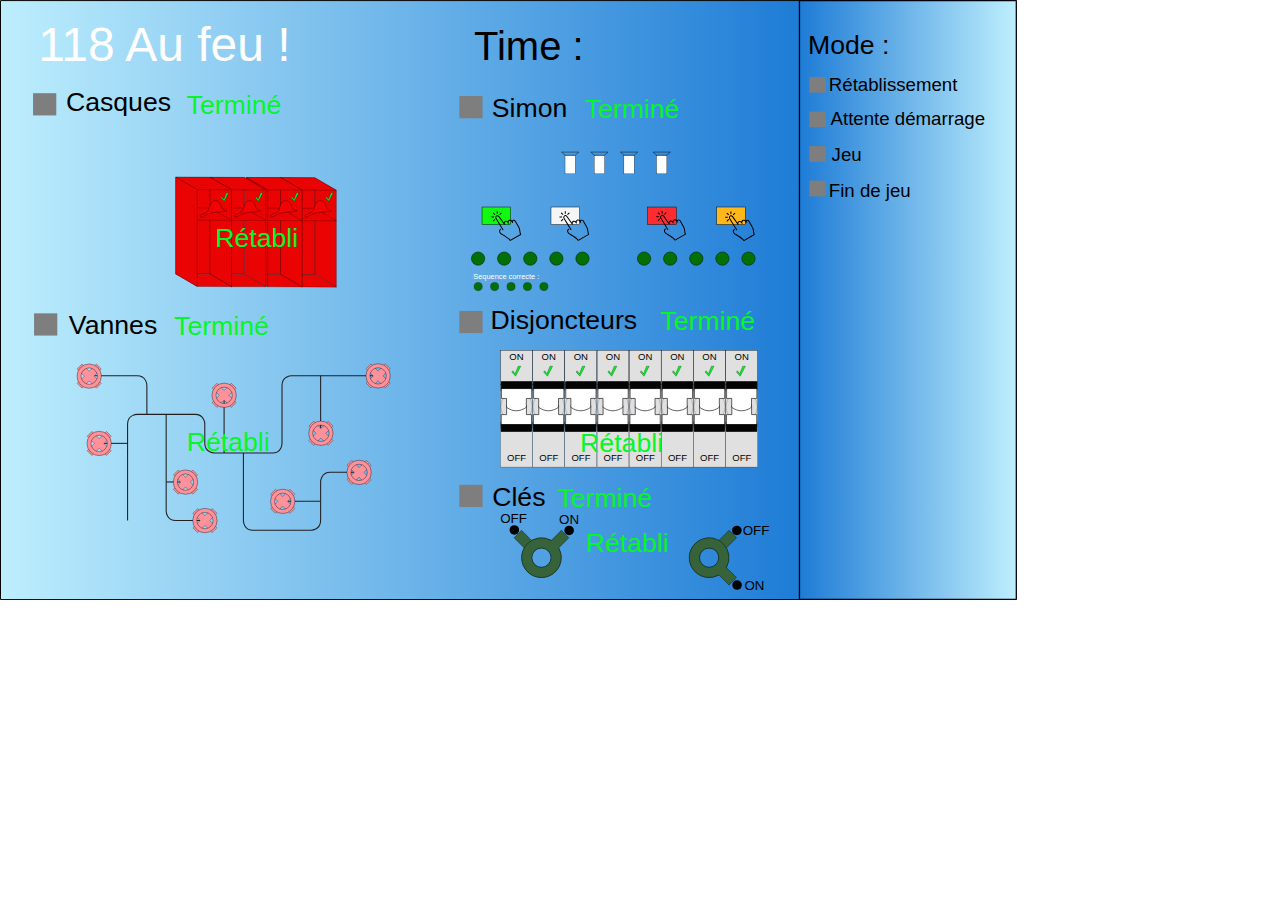
<file: index.htm>
﻿<!DOCTYPE html>
<html>
<head>
    <meta http-equiv="X-UA-Compatible" content="IE=9" />
    <title>118 Index</title>
    <link rel="Stylesheet" href=StyleSheet.css />
    <script type="text/javascript" src="TcAdsWebService.js"></script>
    <script type="text/javascript">
        
        (function (window) {

            const  NETID = ""; // Empty string for local machine;
            const  PORT = "801"; // PLC Runtime port;
            const  SERVICE_URL = "http://" + window.document.location.hostname + "/TcAdsWebService.dll"; // HTTP path to the target TcAdsWebService;

            // The TcAdsWebService.Client object for ajax communication with the TcAdsWebService;
            var client = new TcAdsWebService.Client(SERVICE_URL, null, null);

            const  general_timeout = 500; // This timeout value is used for all requests;

            var readLoopID = null; // The id of the read interval; Can be used to stop the polling if need;
            const  readLoopDelay = 200;

            var readSymbolValuesData = null; // This variable will store the Base64 encoded binary data string for the read sumcommando;

			const motorFinalX = -34.325253;
			const motorFinalY = -20.039778;

            // Array of symbol names to read;
			const handlesVarNames = [
					"MAIN.udStartTimeLow",
					"MAIN.udStartTimeHigh",
					"MAIN.udCurrentTimeLow",
					"MAIN.udCurrentTimeHigh",
                    ".gat_xBreakerReadyToPlay",
                    ".gat_xHelmetsReadyToPlay",
                    ".gat_xKeysReadyToPlay",
					".gat_xValvesReadyToPlay",
					".gati_uHelmet1ID",
                    ".gati_uHelmet2ID",
                    ".gati_uHelmet3ID",
					".gati_uHelmet4ID",
					"P_Helmets.c_auCorrectSequence",
                    "P_Helmets.c_uTargetPosition",
                    ".gati_uHelmetMotorPosition",
					".gat_xHelmetsSolved",
					".gati_xValve1",
                    ".gati_xValve2",
                    ".gati_xValve3",
                    ".gati_xValve4",
                    ".gati_xValve5",
                    ".gati_xValve6",
					".gati_xValve7",
					".gati_xValve8",
					".gati_xValve9",
					".gatq_xValveLed",
					"P_Valves.c_aeCorrectSequence",
					".gat_xValveSolved",
					".gati_xBraker1",
                    ".gati_xBraker2",
                    ".gati_xBraker3",
                    ".gati_xBraker4",
                    ".gati_xBraker5",
                    ".gati_xBraker6",
					".gati_xBraker7",
					".gati_xBraker8",
					"P_CircuitBrakers.c_aeCorrectSequence",
					".gat_xBrakerSolved",
					".gatq_xRedLamp",
                    ".gatq_xGreenLamp",
                    ".gatq_xYellowLamp",
                    ".gatq_xWhiteLamp",
                    ".gatq_xRedBtnLamp",
                    ".gatq_xGreenBtnLamp",
					".gatq_xYellowBtnLamp",
					".gatq_xWhiteBtnLamp",
					".gatq_xCorrectLed1",
					".gatq_xCorrectLed2",
					".gatq_xCorrectLed3",
					".gatq_xCorrectLed4",
					".gatq_xCorrectLed5",
					".gatq_xCorrectLed6",
					".gatq_xCorrectLed7",
					".gatq_xCorrectLed8",
					".gatq_xCorrectLed9",
					".gatq_xCorrectLed10",
					"P_Simon.xDebouncedRedBtn",
					"P_Simon.xDebouncedGreenBtn",
					"P_Simon.xDebouncedYellowBtn",
					"P_Simon.xDebouncedWhiteBtn",
					"P_Simon.c_aeCorrectSequence",
					".gat_xSimonSolved",
					".gat_xKeysSolved",
					".g_eGameState",
					".gati_xKey1",
					".gati_xKey2"
                ];
				const IndexHelmetsSolved = 15;
				const IndexValveSolved = 27;
				const IndexBreakerSolved = 37;
				const IndexSimonSolved = 61;
				const IndexKeysSolved = 62;
				const IndexGameState = 63;
		
			const handlesVarSizes = [
					4,
					4,
					4,
					4,
					1,
					1,
					1,
					1,
					4,
					4,
					4,
					4,
					4*4,
					4,
					4,
					1,
					1,
					1,
					1,
					1,
					1,
					1,
					1,
					1,
					1,
					1,
					9,
					1,
					1,
					1,
					1,
					1,
					1,
					1,
					1,
					1,
					8,
					1,
					1,
					1,
					1,
					1,
					1,
					1,
					1,
					1,
					1,
					1,
					1,
					1,
					1,
					1,
					1,
					1,
					1,
					1,
					1,
					1,
					1,
					1,
					10,
					1,
					1,
					2,
					1,
					1					
				];
				
			const totalPDOSize = handlesVarSizes.reduce(function(pv, cv) { return pv + parseInt(cv); }, 0);
				
            var handle_variables = Array(handlesVarNames.length).fill(null);

            // Base64 encoded binary data strings for write requests;
            var switchTrueBase64 = null;
            var switchFalseBase64 = null;

            // UI Elements;
			var UITimer = null;
			
			var UICasques = Array(4).fill(null); 	
			var UICasisersAmovibles = null;
			var UIRightCasques = Array(4).fill(null); 
			var UICasqueTextFinished = null;
			var UICasqueTextRecovery = null;
			var UICasqueForceBtn = null;
			
			var UIOpenedV = Array(9).fill(null);	
			var UIClosedV = Array(9).fill(null);	
			var UIValvesTextFinished = null;
			var UIValvesTextRecovery = null;
			var UIValvesForceBtn = null;
			
			var UIBreakerON = Array(8).fill(null);
			var UIBreakerOFF = Array(8).fill(null);
			var UIBreakerRight = Array(8).fill(null);		
			var UIBreakerTextFinished = null;
			var UIBreakerTextRecovery = null;
			var UIBreakerForceBtn = null;
			
			var UISimonbtnG = null;
			var UISimonbtnW = null;
			var UISimonbtnR = null;
			var UISimonbtnY = null;				
			var UISimonLightG = null;
			var UISimonLightW = null;
			var UISimonLightR = null;
			var UISimonLightY = null;
			var UISimonFingerG = null;
			var UISimonFingerW = null;
			var UISimonFingerR = null;
			var UISimonFingerY = null;		
			var UISimonResult = Array(10).fill(null);
			var UISimonCorrect = Array(8).fill(null);
			var UISimonTextFinished = null
			var UISimonForceBtn = null;

			var UIKeyLeftOFF = null;
			var UIKeyRightOFF = null;			
			var UIKeyLeftON = null;
			var UIKeyRightON = null;
			var UIKeyForceBtn = null;
			var UIKeysTextFinished = null;
			var UIKeysTextRecovery = null;
			
			var UIRecoveryText = null;
			var UIPendingStartText = null;
			var UIPlayingText = null;
			var UIEndGameText = null;
			
			var UIRecoveryBtn = null;
			var UIPendingStartBtn = null;
			var UIPlayingBtn = null;
			var UIEndGameBtn = null;
			
            // Occurs if the window has loaded;
            window.onload = (function () {

                // Initialize UI Elements;
                UITimer = svgROOT.getElementById("timer");
				
				UICasques[0] = svgROOT.getElementById("casque1");
				UICasques[1] = svgROOT.getElementById("casque2");
				UICasques[2] = svgROOT.getElementById("casque3");
				UICasques[3] = svgROOT.getElementById("casque4");	
				UICasisersAmovibles = svgROOT.getElementById("gCasiersAmovibles");	
				UIRightCasques[0] = svgROOT.getElementById("RightCasque1");
				UIRightCasques[1] = svgROOT.getElementById("RightCasque2");
				UIRightCasques[2] = svgROOT.getElementById("RightCasque3");
				UIRightCasques[3] = svgROOT.getElementById("RightCasque4");		
				UICasqueTextFinished = svgROOT.getElementById("tCasqueFinished");
				UICasqueTextRecovery = svgROOT.getElementById("tCasqueRecovery");
				UICasqueForceBtn = svgROOT.getElementById("CasqueBtn");
				
				UIOpenedV[0] = svgROOT.getElementById("OpenedV1");
				UIOpenedV[1] = svgROOT.getElementById("OpenedV2");
				UIOpenedV[2] = svgROOT.getElementById("OpenedV3");
				UIOpenedV[3] = svgROOT.getElementById("OpenedV4");
				UIOpenedV[4] = svgROOT.getElementById("OpenedV5");
				UIOpenedV[5] = svgROOT.getElementById("OpenedV6");
				UIOpenedV[6] = svgROOT.getElementById("OpenedV7");
				UIOpenedV[7] = svgROOT.getElementById("OpenedV8");
				UIOpenedV[8] = svgROOT.getElementById("OpenedV9");
				UIClosedV[0] = svgROOT.getElementById("ClosedV1");
				UIClosedV[1] = svgROOT.getElementById("ClosedV2");
				UIClosedV[2] = svgROOT.getElementById("ClosedV3");
				UIClosedV[3] = svgROOT.getElementById("ClosedV4");
				UIClosedV[4] = svgROOT.getElementById("ClosedV5");
				UIClosedV[5] = svgROOT.getElementById("ClosedV6");
				UIClosedV[6] = svgROOT.getElementById("ClosedV7");
				UIClosedV[7] = svgROOT.getElementById("ClosedV8");
				UIClosedV[8] = svgROOT.getElementById("ClosedV9");
				UIValvesTextFinished = svgROOT.getElementById("tValvesFinished");
				UIValvesTextRecovery = svgROOT.getElementById("tValvesRecovery");
				UIValvesForceBtn = svgROOT.getElementById("ValveBtn");
				
				UIBreakerON[0] = svgROOT.getElementById("ON1");
				UIBreakerON[1] = svgROOT.getElementById("ON2");
				UIBreakerON[2] = svgROOT.getElementById("ON3");
				UIBreakerON[3] = svgROOT.getElementById("ON4");
				UIBreakerON[4] = svgROOT.getElementById("ON5");
				UIBreakerON[5] = svgROOT.getElementById("ON6");
				UIBreakerON[6] = svgROOT.getElementById("ON7");
				UIBreakerON[7] = svgROOT.getElementById("ON8");
				UIBreakerON[8] = svgROOT.getElementById("ON9");
				UIBreakerOFF[0] = svgROOT.getElementById("OFF1");
				UIBreakerOFF[1] = svgROOT.getElementById("OFF2");
				UIBreakerOFF[2] = svgROOT.getElementById("OFF3");
				UIBreakerOFF[3] = svgROOT.getElementById("OFF4");
				UIBreakerOFF[4] = svgROOT.getElementById("OFF5");
				UIBreakerOFF[5] = svgROOT.getElementById("OFF6");
				UIBreakerOFF[6] = svgROOT.getElementById("OFF7");
				UIBreakerOFF[7] = svgROOT.getElementById("OFF8");
				UIBreakerOFF[8] = svgROOT.getElementById("OFF9");
				UIBreakerRight[0] = svgROOT.getElementById("RightB1");
				UIBreakerRight[1] = svgROOT.getElementById("RightB2");
				UIBreakerRight[2] = svgROOT.getElementById("RightB3");
				UIBreakerRight[3] = svgROOT.getElementById("RightB4");
				UIBreakerRight[4] = svgROOT.getElementById("RightB5");
				UIBreakerRight[5] = svgROOT.getElementById("RightB6");
				UIBreakerRight[6] = svgROOT.getElementById("RightB7");
				UIBreakerRight[7] = svgROOT.getElementById("RightB8");
				UIBreakerRight[8] = svgROOT.getElementById("RightB9");
				UIBreakerTextFinished = svgROOT.getElementById("tDisjFinished");
				UIBreakerTextRecovery = svgROOT.getElementById("tDisjRecovery");
				UIBreakerForceBtn = svgROOT.getElementById("BreakerBtn");

				UISimonbtnG = svgROOT.getElementById("btnG");
				UISimonbtnW = svgROOT.getElementById("btnW");
				UISimonbtnR = svgROOT.getElementById("btnR");
				UISimonbtnY = svgROOT.getElementById("btnY");	
				UISimonLightG = svgROOT.getElementById("LightG");
				UISimonLightW = svgROOT.getElementById("LightW");
				UISimonLightR = svgROOT.getElementById("LightR");
				UISimonLightY = svgROOT.getElementById("LightY");
				UISimonFingerG = svgROOT.getElementById("fingerG");
				UISimonFingerW = svgROOT.getElementById("fingerW");
				UISimonFingerR = svgROOT.getElementById("fingerR");
				UISimonFingerY = svgROOT.getElementById("fingerY");
				UISimonResult[0] = svgROOT.getElementById("okLight1");
				UISimonResult[1] = svgROOT.getElementById("okLight2");
				UISimonResult[2] = svgROOT.getElementById("okLight3");
				UISimonResult[3] = svgROOT.getElementById("okLight4");
				UISimonResult[4] = svgROOT.getElementById("okLight5");
				UISimonResult[5] = svgROOT.getElementById("okLight6");
				UISimonResult[6] = svgROOT.getElementById("okLight7");
				UISimonResult[7] = svgROOT.getElementById("okLight8");
				UISimonResult[8] = svgROOT.getElementById("okLight9");
				UISimonResult[9] = svgROOT.getElementById("okLight10");
				UISimonCorrect[0] = svgROOT.getElementById("sequence1");
				UISimonCorrect[1] = svgROOT.getElementById("sequence2");
				UISimonCorrect[2] = svgROOT.getElementById("sequence3");
				UISimonCorrect[3] = svgROOT.getElementById("sequence4");
				UISimonCorrect[4] = svgROOT.getElementById("sequence5");
				UISimonCorrect[5] = svgROOT.getElementById("sequence6");
				UISimonCorrect[6] = svgROOT.getElementById("sequence7");
				UISimonCorrect[7] = svgROOT.getElementById("sequence8");
				UISimonTextFinished = svgROOT.getElementById("tSimonFinished");
				UISimonForceBtn = svgROOT.getElementById("SimonBtn");

				UIKeyLeftOFF = svgROOT.getElementById("KeyLeftOFF");
				UIKeyRightOFF = svgROOT.getElementById("KeyRightOFF");
				UIKeyLeftON = svgROOT.getElementById("KeyLeftON");
				UIKeyRightON = svgROOT.getElementById("KeyRightON");
				UIKeysTextFinished = svgROOT.getElementById("tKeysFinished");
				UIKeysTextRecovery = svgROOT.getElementById("tKeysRecovery");
				UIKeyForceBtn = svgROOT.getElementById("KeyBtn");
				
				UIRecoveryText = svgROOT.getElementById("tRecovery");
				UIPendingStartText = svgROOT.getElementById("tPendingStart");
				UIPlayingText = svgROOT.getElementById("tPlaying");
				UIEndGameText = svgROOT.getElementById("tEndGame");
				UIRecoveryBtn = svgROOT.getElementById("RecoveryBtn");
				UIPendingStartBtn = svgROOT.getElementById("PendingStartBtn");
				UIPlayingBtn = svgROOT.getElementById("PlayingBtn");
				UIEndGameBtn = svgROOT.getElementById("EndGameBtn");
		
				UICasqueForceBtn.onclick = UICasqueForceBtnClick;
				UIValvesForceBtn.onclick = UIValvesForceBtnClick;
				UIBreakerForceBtn.onclick = UIBreakerForceBtnClick;
                UISimonForceBtn.onclick = UISimonForceBtnClick;
				UIKeyForceBtn.onclick = UIKeyForceBtnClick;			

				UIRecoveryBtn.onclick = UIRecoveryBtnClick;
				UIPendingStartBtn.onclick = UIPendingStartBtnClick;
				UIPlayingBtn.onclick = UIPlayingBtnClick;
				UIEndGameBtn.onclick = UIEndGameBtnClick;

                // Prepare data for writing to switch variable;
                var switchTrueBase64Writer = new TcAdsWebService.DataWriter();
                switchTrueBase64Writer.writeBOOL(true);
                switchTrueBase64 = switchTrueBase64Writer.getBase64EncodedData();

                var switchFalseBase64Writer = new TcAdsWebService.DataWriter();
                switchFalseBase64Writer.writeBOOL(false);
                switchFalseBase64 = switchFalseBase64Writer.getBase64EncodedData();

                // Create sumcommando for reading twincat symbol handles by symbol name;
                var handleswriter = new TcAdsWebService.DataWriter();

                // Write general information for each symbol handle to the TcAdsWebService.DataWriter object;
                for (var i = 0; i < handlesVarNames.length; i++) {
                    handleswriter.writeDINT(TcAdsWebService.TcAdsReservedIndexGroups.SymbolHandleByName);
                    handleswriter.writeDINT(0);
                    handleswriter.writeDINT(4); // Expected size; A handle has a size of 4 byte;
                    handleswriter.writeDINT(handlesVarNames[i].length); // The length of the symbol name string;
                }

                // Write symbol names after the general information to the TcAdsWebService.DataWriter object;
                for (var i = 0; i < handlesVarNames.length; i++) {
                    handleswriter.writeString(handlesVarNames[i]);
                }

                // Send the list-read-write command to the TcAdsWebService by use of the readwrite function of the TcAdsWebService.Client object;
                client.readwrite(
                    NETID,
                    PORT,
                    0xF082, // IndexGroup = ADS list-read-write command; Used to request handles for twincat symbols;
                    handlesVarNames.length, // IndexOffset = Count of requested symbol handles;
                    (handlesVarNames.length * 4) + (handlesVarNames.length * 8), // Length of requested data + 4 byte errorcode and 4 byte length per twincat symbol;
                    handleswriter.getBase64EncodedData(),
                    RequestHandlesCallback,
                    null,
                    general_timeout,
                    RequestHandlesTimeoutCallback,
                    true);

            });
			
			
			var UIRecoveryBtnClick = (function () {
				var switchWriter = new TcAdsWebService.DataWriter();
                switchWriter.writeINT(0);
                client.write(
                    NETID,
                    PORT,
                    0x0000F005, // IndexGroup = Write variable by handle;
                    handle_variables[IndexGameState],
                    switchWriter.getBase64EncodedData(),
                    UIRecoveryBtnWriteCallback,
                    null,
                    general_timeout,
                    UIRecoveryBtnWriteTimeoutCallback,
                    true
                 );
            });

            // Occurs if the write request has finished;
            var UIRecoveryBtnWriteCallback = (function (e, s) {
                if (e && e.isBusy) {
                    // HANDLE PROGRESS TASKS HERE;
                    // Exit callback function because request is still busy;
                    return;
                }
                if (e && !e.hasError) {
                    // Success
                } else {

                    if (e.error.getTypeString() == "TcAdsWebService.ResquestError") {
                        // HANDLE TcAdsWebService.ResquestError HERE;
                    }
                    else if (e.error.getTypeString() == "TcAdsWebService.Error") {
                        // HANDLE TcAdsWebService.Error HERE;
                    }
                }
            });
			
			// Occurs if the writing of the value "true" to the siwtch variable runs into timeout;
            var UIRecoveryBtnWriteTimeoutCallback = (function () {
                // Handle Timeout here;
            });
			
			var UIPendingStartBtnClick = (function () {
				var switchWriter = new TcAdsWebService.DataWriter();
                switchWriter.writeINT(1);
                client.write(
                    NETID,
                    PORT,
                    0x0000F005, // IndexGroup = Write variable by handle;
                    handle_variables[IndexGameState],
                    switchWriter.getBase64EncodedData(),
                    UIPendingStartBtnWriteCallback,
                    null,
                    general_timeout,
                    UIPendingStartBtnWriteTimeoutCallback,
                    true
                 );
            });

            // Occurs if the write request has finished;
            var UIPendingStartBtnWriteCallback = (function (e, s) {
                if (e && e.isBusy) {
                    // HANDLE PROGRESS TASKS HERE;
                    // Exit callback function because request is still busy;
                    return;
                }
                if (e && !e.hasError) {
                    // Success
                } else {

                    if (e.error.getTypeString() == "TcAdsWebService.ResquestError") {
                        // HANDLE TcAdsWebService.ResquestError HERE;
                    }
                    else if (e.error.getTypeString() == "TcAdsWebService.Error") {
                        // HANDLE TcAdsWebService.Error HERE;
                    }
                }
            });
			
			// Occurs if the writing of the value "true" to the siwtch variable runs into timeout;
            var UIPendingStartBtnWriteTimeoutCallback = (function () {
                // Handle Timeout here;
            });
			
			
			var UIPlayingBtnClick = (function () {
				var switchWriter = new TcAdsWebService.DataWriter();
                switchWriter.writeINT(2);
                client.write(
                    NETID,
                    PORT,
                    0x0000F005, // IndexGroup = Write variable by handle;
                    handle_variables[IndexGameState],
                    switchWriter.getBase64EncodedData(),
                    UIPlayingBtnWriteCallback,
                    null,
                    general_timeout,
                    UIPlayingBtnWriteTimeoutCallback,
                    true
                 );
            });

            // Occurs if the write request has finished;
            var UIPlayingBtnWriteCallback = (function (e, s) {
                if (e && e.isBusy) {
                    // HANDLE PROGRESS TASKS HERE;
                    // Exit callback function because request is still busy;
                    return;
                }
                if (e && !e.hasError) {
                    // Success
                } else {

                    if (e.error.getTypeString() == "TcAdsWebService.ResquestError") {
                        // HANDLE TcAdsWebService.ResquestError HERE;
                    }
                    else if (e.error.getTypeString() == "TcAdsWebService.Error") {
                        // HANDLE TcAdsWebService.Error HERE;
                    }
                }
            });
			
			// Occurs if the writing of the value "true" to the siwtch variable runs into timeout;
            var UIPlayingBtnWriteTimeoutCallback = (function () {
                // Handle Timeout here;
            });
			
			
			
			var UIEndGameBtnClick = (function () {
				var switchWriter = new TcAdsWebService.DataWriter();
                switchWriter.writeINT(3);
                client.write(
                    NETID,
                    PORT,
                    0x0000F005, // IndexGroup = Write variable by handle;
                    handle_variables[IndexGameState],
                    switchWriter.getBase64EncodedData(),
                    UIEndGameBtnWriteCallback,
                    null,
                    general_timeout,
                    UIEndGameBtnWriteTimeoutCallback,
                    true
                 );
            });

            // Occurs if the write request has finished;
            var UIEndGameBtnWriteCallback = (function (e, s) {
                if (e && e.isBusy) {
                    // HANDLE PROGRESS TASKS HERE;
                    // Exit callback function because request is still busy;
                    return;
                }
                if (e && !e.hasError) {
                    // Success
                } else {

                    if (e.error.getTypeString() == "TcAdsWebService.ResquestError") {
                        // HANDLE TcAdsWebService.ResquestError HERE;
                    }
                    else if (e.error.getTypeString() == "TcAdsWebService.Error") {
                        // HANDLE TcAdsWebService.Error HERE;
                    }
                }
            });
			
			// Occurs if the writing of the value "true" to the siwtch variable runs into timeout;
            var UIEndGameBtnWriteTimeoutCallback = (function () {
                // Handle Timeout here;
            });

            var UICasqueForceBtnClick = (function () {
                client.write(
                    NETID,
                    PORT,
                    0x0000F005, // IndexGroup = Write variable by handle;
                    handle_variables[IndexHelmetsSolved],
                    switchTrueBase64,
                    UICasqueForceBtnWriteCallback,
                    null,
                    general_timeout,
                    UICasqueForceBtnWriteTimeoutCallback,
                    true
                 );
            });

            // Occurs if the write request has finished;
            var UICasqueForceBtnWriteCallback = (function (e, s) {
                if (e && e.isBusy) {
                    // HANDLE PROGRESS TASKS HERE;
                    // Exit callback function because request is still busy;
                    return;
                }
                if (e && !e.hasError) {
                    // Success
                } else {

                    if (e.error.getTypeString() == "TcAdsWebService.ResquestError") {
                        // HANDLE TcAdsWebService.ResquestError HERE;
                    }
                    else if (e.error.getTypeString() == "TcAdsWebService.Error") {
                        // HANDLE TcAdsWebService.Error HERE;
                    }
                }
            });

            // Occurs if the writing of the value "true" to the siwtch variable runs into timeout;
            var UICasqueForceBtnWriteTimeoutCallback = (function () {
                // Handle Timeout here;
            });
			
			
            var UIValvesForceBtnClick = (function () {
                client.write(
                    NETID,
                    PORT,
                    0x0000F005, // IndexGroup = Write variable by handle;
                    handle_variables[IndexValveSolved],
                    switchTrueBase64,
                    UIValvesForceBtnWriteCallback,
                    null,
                    general_timeout,
                    UIValvesForceBtnWriteTimeoutCallback,
                    true
                 );
            });

            // Occurs if the write request has finished;
            var UIValvesForceBtnWriteCallback = (function (e, s) {
                if (e && e.isBusy) {
                    // HANDLE PROGRESS TASKS HERE;
                    // Exit callback function because request is still busy;
                    return;
                }
                if (e && !e.hasError) {
                    // Success
                } else {
                    if (e.error.getTypeString() == "TcAdsWebService.ResquestError") {
                        // HANDLE TcAdsWebService.ResquestError HERE;
                    }
                    else if (e.error.getTypeString() == "TcAdsWebService.Error") {
                        // HANDLE TcAdsWebService.Error HERE;
                    }
                }
            });

            // Occurs if the writing of the value "true" to the siwtch variable runs into timeout;
            var UIValvesForceBtnWriteTimeoutCallback = (function () {
                // Handle Timeout here;
            });
			
			
			
			var UIBreakerForceBtnClick = (function () {
                client.write(
                    NETID,
                    PORT,
                    0x0000F005, // IndexGroup = Write variable by handle;
                    handle_variables[IndexBreakerSolved],
                    switchTrueBase64,
                    UIBreakerForceBtnWriteCallback,
                    null,
                    general_timeout,
                    UIBreakerForceBtnWriteTimeoutCallback,
                    true
                 );
            });

            // Occurs if the write request has finished;
            var UIBreakerForceBtnWriteCallback = (function (e, s) {
                if (e && e.isBusy) {
                    // HANDLE PROGRESS TASKS HERE;
                    // Exit callback function because request is still busy;
                    return;
                }
                if (e && !e.hasError) {
                    // Success
                } else {
                    if (e.error.getTypeString() == "TcAdsWebService.ResquestError") {
                        // HANDLE TcAdsWebService.ResquestError HERE;
                    }
                    else if (e.error.getTypeString() == "TcAdsWebService.Error") {
                        // HANDLE TcAdsWebService.Error HERE;
                    }
                }
            });

            // Occurs if the writing of the value "true" to the siwtch variable runs into timeout;
            var UIBreakerForceBtnWriteTimeoutCallback = (function () {
                // Handle Timeout here;
            });



			var UISimonForceBtnClick = (function () {
                client.write(
                    NETID,
                    PORT,
                    0x0000F005, // IndexGroup = Write variable by handle;
                    handle_variables[IndexSimonSolved],
                    switchTrueBase64,
                    UISimonForceBtnWriteCallback,
                    null,
                    general_timeout,
                    UISimonForceBtnWriteTimeoutCallback,
                    true
                 );
            });

            // Occurs if the write request has finished;
            var UISimonForceBtnWriteCallback = (function (e, s) {
                if (e && e.isBusy) {
                    // HANDLE PROGRESS TASKS HERE;
                    // Exit callback function because request is still busy;
                    return;
                }
                if (e && !e.hasError) {
                    // Success
                } else {
                    if (e.error.getTypeString() == "TcAdsWebService.ResquestError") {
                        // HANDLE TcAdsWebService.ResquestError HERE;
                    }
                    else if (e.error.getTypeString() == "TcAdsWebService.Error") {
                        // HANDLE TcAdsWebService.Error HERE;
                    }
                }
            });

            // Occurs if the writing of the value "true" to the siwtch variable runs into timeout;
            var UISimonForceBtnWriteTimeoutCallback = (function () {
                // Handle Timeout here;
            });
			
			
			
			var UIKeyForceBtnClick = (function () {
                client.write(
                    NETID,
                    PORT,
                    0x0000F005, // IndexGroup = Write variable by handle;
                    handle_variables[IndexKeysSolved],
                    switchTrueBase64,
                    UIKeyForceBtnWriteCallback,
                    null,
                    general_timeout,
                    UIKeyForceBtnWriteTimeoutCallback,
                    true
                 );
            });

            // Occurs if the write request has finished;
            var UIKeyForceBtnWriteCallback = (function (e, s) {
                if (e && e.isBusy) {
                    // HANDLE PROGRESS TASKS HERE;
                    // Exit callback function because request is still busy;
                    return;
                }
                if (e && !e.hasError) {
                    // Success
                } else {
                    if (e.error.getTypeString() == "TcAdsWebService.ResquestError") {
                        // HANDLE TcAdsWebService.ResquestError HERE;
                    }
                    else if (e.error.getTypeString() == "TcAdsWebService.Error") {
                        // HANDLE TcAdsWebService.Error HERE;
                    }
                }
            });

            // Occurs if the writing of the value "true" to the siwtch variable runs into timeout;
            var UIKeyForceBtnWriteTimeoutCallback = (function () {
                // Handle Timeout here;
            });


            // Occurs if the readwrite for the sumcommando has finished;
            var RequestHandlesCallback = (function (e, s) {

                if (e && e.isBusy) {
                    // HANDLE PROGRESS TASKS HERE;
                    // Exit callback function because request is still busy;
                    return;
                }

                if (e && !e.hasError) {

                    // Get TcAdsWebService.DataReader object from TcAdsWebService.Response object;
                    var reader = e.reader;

                    // Read error code and length for each handle;
                    for (var i = 0; i < handlesVarNames.length; i++) {

                        var err = reader.readDWORD();
                        var len = reader.readDWORD();

                        if (err != 0) {
                            // HANDLE SUMCOMMANDO ERRORS HERE;
                            return;
                        }
                    }

					
                    // Read handles from TcAdsWebService.DataReader object;
					for (var i = 0; i < handlesVarNames.length; i++) {
						handle_variables[i] = reader.readDWORD();
					}

                    // Create sum commando to read symbol values based on the handle;
                    var readSymbolValuesWriter = new TcAdsWebService.DataWriter();
					
					for (var i = 0; i < handlesVarNames.length; i++) {
						readSymbolValuesWriter.writeDINT(TcAdsWebService.TcAdsReservedIndexGroups.SymbolValueByHandle); // IndexGroup
						readSymbolValuesWriter.writeDINT(handle_variables[i]); // IndexOffset = The target handle
						readSymbolValuesWriter.writeDINT(handlesVarSizes[i]); // Size to read;
					}					
					
					
                    // Get Base64 encoded data from TcAdsWebService.DataWriter;
                    readSymbolValuesData = readSymbolValuesWriter.getBase64EncodedData();

                    // Start cyclic reading of symbol values;
                    readLoopID = window.setInterval(ReadLoop, readLoopDelay);

                } else {

                    if (e.error.getTypeString() == "TcAdsWebService.ResquestError") {
                        // HANDLE TcAdsWebService.ResquestError HERE;
                    }
                    else if (e.error.getTypeString() == "TcAdsWebService.Error") {
                        // HANDLE TcAdsWebService.Error HERE;
                    }

                }

            });

            // Occurs if the readwrite for the sumcommando to request symbol handles runs into timeout;
            var RequestHandlesTimeoutCallback = (function () {
                // Handle Timeout here;
            });

            // Interval callback for cyclic reading;
            var ReadLoop = (function () {

                // Send the read-read-write command to the TcAdsWebService by use of the readwrite function of the TcAdsWebService.Client object;
                client.readwrite(
                    NETID,
                    PORT,
                    0xF080, // 0xF080 = Read command;
                    handlesVarNames.length, // IndexOffset = Variables count;
                    totalPDOSize + (handlesVarNames.length * 4), // Length of requested data + 4 byte errorcode per variable;
                    readSymbolValuesData,
                    ReadCallback,
                    null,
                    general_timeout,
                    ReadTimeoutCallback,
                    true);

            });

            // Occurs if the read-read-write command has finished;
            var ReadCallback = (function (e, s) {

                if (e && e.isBusy) {
                    // HANDLE PROGRESS TASKS HERE;
                    // Exit callback function because request is still busy;
                    return;
                }

                if (e && !e.hasError) {

                    var reader = e.reader;

                    // Read error codes from begin of TcAdsWebService.DataReader object;
                    for (var i = 0; i < handlesVarNames.length; i++) {
                        var err = reader.readDWORD();
                        if (err != 0) {
                            // HANDLE SUMCOMMANDO ERRORS HERE;
                            return;
                        }
                    }

                    // READ Symbol data from TcAdsWebService.DataReader object;
					// WARNING Order of statements are important here.
					
					var startTimeLow = reader.readDINT();
					var startTimeHigh = reader.readDINT();
					var currentTimeLow = reader.readDINT();
					var currentTimeHigh = reader.readDINT();
					
					var isBreakerReadyToPlay = reader.readBOOL();
					var isHelmetsReadyToPlay = reader.readBOOL();
					var isKeysReadyToPlay = reader.readBOOL();
					var isValvesReadyToPlay = reader.readBOOL();
					
					var CasquesPDO = Array(4).fill(0);
					for (var i = 0; i < CasquesPDO.length; i++) {
						CasquesPDO[i] = reader.readDINT();
					}
					var CasquePDOCorrect = Array(4).fill(0);					
					for (var i = 0; i < CasquePDOCorrect.length; i++) {
						CasquePDOCorrect[i] = reader.readDINT();
					}
					var TargetPositionPDO = reader.readDINT();
					var CurrentPositionPDO = reader.readDINT();
					var isCasqueFinished = reader.readBOOL();
							
					var ValvesPDO = Array(9).fill(0);
					for (var i = 0; i < ValvesPDO.length; i++) {
						ValvesPDO[i] = reader.readBYTE();
					}
					var ValvesLedPDO = reader.readBOOL();
					var ValvesCorrectPDO = Array(9).fill(0);
					for (var i = 0; i < ValvesCorrectPDO.length; i++) {
						ValvesCorrectPDO[i] = reader.readBYTE();
					}	
					var isValvesFinished = reader.readBOOL();		
					
					var BreakerPDO = Array(8).fill(0);
					for (var i = 0; i < BreakerPDO.length; i++) {
						BreakerPDO[i] = reader.readBOOL();
					}
					var BreakerCorrectPDO = Array(8).fill(0);
					for (var i = 0; i < BreakerCorrectPDO.length; i++) {
						BreakerCorrectPDO[i] = reader.readBOOL();
					}
					var isBreakerFinished = reader.readBOOL();	

					var SimonRedLampPDO = reader.readBOOL();
					var SimonGreenLampPDO = reader.readBOOL();
					var SimonYellowLampPDO = reader.readBOOL();
					var SimonWhiteLampPDO = reader.readBOOL();
					var SimonRedBtnLampPDO = reader.readBOOL();
					var SimonGreenBtnLampPDO = reader.readBOOL();
					var SimonYellowBtnLampPDO = reader.readBOOL();
					var SimonWhiteBtnLampPDO = reader.readBOOL();
					
					var SimonCorrectLedPDO = Array(10).fill(0);
					for (var i = 0; i < SimonCorrectLedPDO.length; i++) {
						SimonCorrectLedPDO[i] = reader.readBOOL();
					}				
					var SimonRedButtonPDO = reader.readBOOL();
					var SimonGreenButtonPDO = reader.readBOOL();
					var SimonYellowButtonPDO = reader.readBOOL();
					var SimonWhiteButtonPDO = reader.readBOOL();
					var SimonCorrectSequencePDO = Array(5).fill(0);
					for (var i = 0; i < SimonCorrectSequencePDO.length; i++) {
						SimonCorrectSequencePDO[i] = reader.readINT();
					}
					var isSimonFinished = reader.readBOOL();	
					var isKeysFinished = reader.readBOOL();
					var gameState = reader.readINT();
					
					var KeysLeftKeyPDO = reader.readBOOL();
					var KeysRightKeyPDO = reader.readBOOL();
					
							
					
                    // Update UI
					var tmpLow = (currentTimeLow >> 23) & 0x1FF;
					var tmpHigh =(currentTimeHigh&0x003FFFFF) << 9;
					var currentTime = tmpHigh + tmpLow;
					
					var tmpLow = (startTimeLow >> 23) & 0x1FF;
					var tmpHigh =(startTimeHigh&0x003FFFFF) << 9;
					var startTime = (tmpHigh + tmpLow);
					
					
					var elapsedTime = 0;
					
					if (currentTime > startTime) {
						elapsedTime = Math.floor((currentTime - startTime)* 0.8388);
					}
					
					var seconds = elapsedTime % 60;
					var minutes = (elapsedTime - seconds) / 60;		
					UITimer.textContent = "Time: " + minutes + ":" + seconds;


					if ( gameState == 0) {
						if (isHelmetsReadyToPlay) {
							UICasqueTextRecovery.style.opacity = 1;
						} else {
							UICasqueTextRecovery.style.opacity = 0;
						}
					} else {
						UICasqueTextRecovery.style.opacity = 0;
					}
					
					for (var i = 0; i < CasquesPDO.length; i++) {
						if (CasquesPDO[i]) {
							switch(CasquesPDO[i]) {
								case CasquePDOCorrect[0] :
									UICasques[i].style.fill = "#e1e1e1";
									break;
								case CasquePDOCorrect[1] :
									UICasques[i].style.fill = "#000000";
									break;
								case CasquePDOCorrect[2] :
									UICasques[i].style.fill = "#e10000";
									break;
								case CasquePDOCorrect[3] :
									UICasques[i].style.fill = "#ffd700";
									break;									
							}
							UICasques[i].style.opacity = 1;
						} else {
							UICasques[i].style.opacity = 0;
						}
						
						if (CasquePDOCorrect[i] == CasquesPDO[i]) {
							UIRightCasques[i].style.opacity = 1;
						} else {
							UIRightCasques[i].style.opacity = 0;
						}				
					}
					
					// compute position of the furniture
					var ratio = 0;
					if (TargetPositionPDO)
						ratio = CurrentPositionPDO / TargetPositionPDO;
						
					var furnitureX = ratio * motorFinalX;
					var furnitureY = ratio * motorFinalY;
					
					UICasisersAmovibles.setAttribute('transform','translate(' + furnitureX + ',' + furnitureY + ')');
						
					if (isCasqueFinished) {
						UICasqueTextFinished.style.opacity = 1;
					} else {
						UICasqueTextFinished.style.opacity = 0;
					}

					if ( gameState == 0) {
						if (isValvesReadyToPlay) {
							UIValvesTextRecovery.style.opacity = 1;
						} else {
							UIValvesTextRecovery.style.opacity = 0;
						}
					} else {
						UIValvesTextRecovery.style.opacity = 0;
					}
					
					
					for (var i = 0; i < ValvesPDO.length; i++) {
						if (ValvesPDO[i]) {			
							UIOpenedV[i].style.opacity = 1;
							UIClosedV[i].style.opacity = 0;
						} else {
							UIOpenedV[i].style.opacity = 0;
							UIClosedV[i].style.opacity = 1;
						}
						
						if (ValvesCorrectPDO[i] == ValvesPDO[i]) {
							UIOpenedV[i].style.fill = "#06f627";
							UIClosedV[i].style.fill = "#06f627";
						} else {
							UIOpenedV[i].style.fill = "#ff919a";
							UIClosedV[i].style.fill = "#ff919a";
						}	
					}
					
					if (isValvesFinished) {
						UIValvesTextFinished.style.opacity = 1;
					} else {
						UIValvesTextFinished.style.opacity = 0;
					}
					
					if ( gameState == 0) {
						if (isBreakerReadyToPlay) {
							UIBreakerTextRecovery.style.opacity = 1;
						} else {
							UIBreakerTextRecovery.style.opacity = 0;
						}
					} else {
						UIBreakerTextRecovery.style.opacity = 0;
					}
					
					for (var i = 0; i < BreakerPDO.length; i++) {
						if (BreakerPDO[i]) {			
							UIBreakerON[i].style.opacity = 1;
							UIBreakerOFF[i].style.opacity = 0;
						} else {
							UIBreakerON[i].style.opacity = 0;
							UIBreakerOFF[i].style.opacity = 1;
						}
						
						if (BreakerPDO[i] == BreakerCorrectPDO[i]) {
							UIBreakerRight[i].style.opacity = 1;
						} else {
							UIBreakerRight[i].style.opacity = 0;
						}	
					}
					
					if (isBreakerFinished) {
						UIBreakerTextFinished.style.opacity = 1;
					} else {
						UIBreakerTextFinished.style.opacity = 0;
					}
					
					
					
					if (SimonGreenLampPDO) {
						UISimonLightG.style.fill = "#11f911"
					} else {
						UISimonLightG.style.fill = "#037003"
					}
					
					if (SimonWhiteLampPDO) {
						UISimonLightW.style.fill = "#f6f6f6"
					} else {
						UISimonLightW.style.fill = "#8a8a8a"
					}		
					
					if (SimonRedLampPDO) {
						UISimonLightR.style.fill = "#ff2b31"
					} else {
						UISimonLightR.style.fill = "#880003"
					}
					
					if (SimonYellowLampPDO) {
						UISimonLightY.style.fill = "#ffb516"
					} else {
						UISimonLightY.style.fill = "#b87e00"
					}
					
					
					if (SimonGreenBtnLampPDO) {
						UISimonbtnG.style.fill = "#11f911"
					} else {
						UISimonbtnG.style.fill = "#037003"
					}
					
					if (SimonWhiteBtnLampPDO) {
						UISimonbtnW.style.fill = "#f6f6f6"
					} else {
						UISimonbtnW.style.fill = "#8a8a8a"
					}		
					
					if (SimonRedBtnLampPDO) {
						UISimonbtnR.style.fill = "#ff2b31"
					} else {
						UISimonbtnR.style.fill = "#880003"
					}
					
					if (SimonYellowBtnLampPDO) {
						UISimonbtnY.style.fill = "#ffb516"
					} else {
						UISimonbtnY.style.fill = "#b87e00"
					}
					
					
					if (SimonGreenButtonPDO) {
						UISimonFingerG.style.opacity = 1;
					} else {
						UISimonFingerG.style.opacity = 0;
					}
					
					if (SimonWhiteButtonPDO) {
						UISimonFingerW.style.opacity = 1;
					} else {
						UISimonFingerW.style.opacity = 0;
					}
					
					if (SimonRedButtonPDO) {
						UISimonFingerR.style.opacity = 1;
					} else {
						UISimonFingerR.style.opacity = 0;
					}
					
					if (SimonYellowButtonPDO) {
						UISimonFingerY.style.opacity = 1;
					} else {
						UISimonFingerY.style.opacity = 0;
					}
					
					for (var i = 0; i < SimonCorrectLedPDO.length; i++) {
						if (SimonCorrectLedPDO[i]) {		
							UISimonResult[i].style.fill = "#11f911";
						} else {
							UISimonResult[i].style.fill = "#037003";
						}
					}
					
					for (var i = 0; i < SimonCorrectSequencePDO.length; i++) {
						switch(SimonCorrectSequencePDO[i]) 
						{	
							case 0: // red
								UISimonCorrect[i].style.fill = "#ff2b31";
								break;
							case 1: // green
								UISimonCorrect[i].style.fill = "#11f911";
								break;
								
							case 2: // yellow
								UISimonCorrect[i].style.fill = "#ffb516";
								break;
								
							case 3: // White
								UISimonCorrect[i].style.fill = "#f6f6f6";
								break;
						}
					}

					if (isSimonFinished) {
						UISimonTextFinished.style.opacity = 1;
					} else {
						UISimonTextFinished.style.opacity = 0;
					}

					if ( gameState == 0) {
						if (isKeysReadyToPlay) {
							UIKeysTextRecovery.style.opacity = 1;
						} else {
							UIKeysTextRecovery.style.opacity = 0;
						}
					} else {
						UIKeysTextRecovery.style.opacity = 0;
					}
					
					if (KeysLeftKeyPDO) {
						UIKeyLeftOFF.style.opacity = 0;
						UIKeyLeftON.style.opacity = 1;
					} else {
						UIKeyLeftOFF.style.opacity = 1;
						UIKeyLeftON.style.opacity = 0;
					}
					
					if (KeysRightKeyPDO) {
						UIKeyRightOFF.style.opacity = 0;
						UIKeyRightON.style.opacity = 1;
					} else {
						UIKeyRightOFF.style.opacity = 1;
						UIKeyRightON.style.opacity = 0;
					}
					
					
					if (isKeysFinished) {
						UIKeysTextFinished.style.opacity = 1;
					} else {
						UIKeysTextFinished.style.opacity = 0;
					}
					
					
					switch(gameState) {
						case 0:
							UIRecoveryText.style.fill       = "#00ff00";
							UIRecoveryBtn.style.fill        = "#00ff00";
							UIPendingStartText.style.fill   = "#000000";
							UIPendingStartBtn.style.fill    = "#000000";
							UIPlayingText.style.fill        = "#000000";
							UIPlayingBtn.style.fill         = "#000000";
							UIEndGameText.style.fill        = "#000000";
							UIEndGameBtn.style.fill         = "#000000";
							break;
						case 1:
							UIRecoveryText.style.fill       = "#000000";
							UIRecoveryBtn.style.fill        = "#000000";
							UIPendingStartText.style.fill   = "#00ff00";
							UIPendingStartBtn.style.fill    = "#00ff00";
							UIPlayingText.style.fill        = "#000000";
							UIPlayingBtn.style.fill         = "#000000";
							UIEndGameText.style.fill        = "#000000";
							UIEndGameBtn.style.fill         = "#000000";
							break;
						case 2:
							UIRecoveryText.style.fill       = "#000000";
							UIRecoveryBtn.style.fill        = "#000000";
							UIPendingStartText.style.fill   = "#000000";
							UIPendingStartBtn.style.fill    = "#000000";
							UIPlayingText.style.fill        = "#00ff00";
							UIPlayingBtn.style.fill         = "#00ff00";
							UIEndGameText.style.fill        = "#000000";
							UIEndGameBtn.style.fill         = "#000000";
							break;
						case 3:
							UIRecoveryText.style.fill       = "#000000";
							UIRecoveryBtn.style.fill        = "#000000";
							UIPendingStartText.style.fill   = "#000000";
							UIPendingStartBtn.style.fill    = "#000000";
							UIPlayingText.style.fill        = "#000000";
							UIPlayingBtn.style.fill         = "#000000";
							UIEndGameText.style.fill        = "#00ff00";
							UIEndGameBtn.style.fill         = "#00ff00";
							break;
					}
					
                } else {

                    if (e.error.getTypeString() == "TcAdsWebService.ResquestError") {
                        // HANDLE TcAdsWebService.ResquestError HERE;
                    }
                    else if (e.error.getTypeString() == "TcAdsWebService.Error") {
                        // HANDLE TcAdsWebService.Error HERE;
                    }
                }

            });

            // Occurs if the read-read-write command runs into timeout;
            var ReadTimeoutCallback = (function () {
                // Handle Timeout here;
            });

            // Occurs if the release symbol handle request has finished;
            var FreeHandleCallback = (function (e, s) {

                if (e && e.isBusy) {
                    // HANDLE PROGRESS TASKS HERE;
                    // Exit callback function because request is still busy;
                    return;
                }

                if (e && !e.hasError) {
                    // Success
                } else {

                    if (e.error.getTypeString() == "TcAdsWebService.ResquestError") {
                        // HANDLE TcAdsWebService.ResquestError HERE;
                    }
                    else if (e.error.getTypeString() == "TcAdsWebService.Error") {
                        // HANDLE TcAdsWebService.Error HERE;
                    }
                }

            });

            // Occurs if the release symbol handle request runs into timeout;
            var FreeHandleTimeoutCallback = (function () {
                // Handle Timeout here;
                alert("timeout");
            });

            // Occurs if the browser window or tab is closed;
            //  IndexGroup 0xF006 = Release Symbol Handle;
            //  IndexOffset = Symbol handle;
            window.onbeforeunload = (function () {

                // Free Handles
				for (var i = 0; i < handle_variables.length; i++) {
					client.write(NETID, PORT, 0xF006, handle_variables[i], "", FreeHandleCallback, handlesVarNames[i], general_timeout, FreeHandleTimeoutCallback, true);
				}
            });

        })(window);

    </script>
</head>
<body>

<svg
   xmlns:osb="http://www.openswatchbook.org/uri/2009/osb"
   xmlns:dc="http://purl.org/dc/elements/1.1/"
   xmlns:cc="http://creativecommons.org/ns#"
   xmlns:rdf="http://www.w3.org/1999/02/22-rdf-syntax-ns#"
   xmlns:svg="http://www.w3.org/2000/svg"
   xmlns="http://www.w3.org/2000/svg"
   xmlns:xlink="http://www.w3.org/1999/xlink"
   xmlns:sodipodi="http://sodipodi.sourceforge.net/DTD/sodipodi-0.dtd"
   xmlns:inkscape="http://www.inkscape.org/namespaces/inkscape"
   width="269.07169mm"
   height="158.77165mm"
   viewBox="0 0 269.07168 158.77165"
   version="1.1"
   id="svgROOT"
   inkscape:version="0.92.4 (5da689c313, 2019-01-14)"
   sodipodi:docname="main.svg">
  <defs
     id="defs2">
    <linearGradient
       id="linearGradient5133"
       osb:paint="solid">
      <stop
         style="stop-color:#06f627;stop-opacity:1;"
         offset="0"
         id="stop5131" />
    </linearGradient>
    <linearGradient
       gradientTransform="matrix(0.26433312,0,0,0.26433331,-154.98461,110.96677)"
       id="linearGradient3777"
       y2="300.21609"
       xlink:href="#linearGradient4227"
       gradientUnits="userSpaceOnUse"
       x2="800.05182"
       y1="300.21609"
       x1="0.29462782" />
    <linearGradient
       id="linearGradient4227"
       y2="337.08334"
       gradientUnits="userSpaceOnUse"
       y1="337.08334"
       x2="507.06943"
       x1="447.51389"
       gradientTransform="matrix(0.69776118,0,0,0.69776118,277.03868,318.94156)">
      <stop
         id="stop3773-2"
         stop-color="#bdeefd"
         offset="0" />
      <stop
         id="stop3775-4"
         stop-color="#1e7cd6"
         offset="1" />
    </linearGradient>
    <linearGradient
       id="linearGradient3771">
      <stop
         offset="0"
         stop-color="#bdeefd"
         id="stop3773" />
      <stop
         offset="1"
         stop-color="#1e7cd6"
         id="stop3775" />
    </linearGradient>
    <linearGradient
       x1="0.29462782"
       y1="300.21609"
       x2="800.05182"
       gradientUnits="userSpaceOnUse"
       xlink:href="#linearGradient4227"
       y2="300.21609"
       id="linearGradient3777-9"
       gradientTransform="matrix(0.26458333,0,0,0.26458333,-381.93107,110.86601)" />
    <linearGradient
       gradientTransform="matrix(0.69776118,0,0,0.69776118,136.10117,318.87665)"
       x1="447.51389"
       y1="337.08334"
       x2="507.06943"
       gradientUnits="userSpaceOnUse"
       xlink:href="#linearGradient3771"
       y2="337.08334"
       id="linearGradient4137" />
    <linearGradient
       x1="316.72495"
       y1="463.88196"
       gradientTransform="matrix(1.2229961,0,0,1.0384615,-21.086483,-41.773622)"
       x2="316.50488"
       gradientUnits="userSpaceOnUse"
       y2="505.71912"
       id="linearGradient4399">
      <stop
         offset="0"
         stop-color="#c1d3f4"
         id="stop4395" />
      <stop
         offset="0.30596605"
         stop-color="#486fbf"
         id="stop4403" />
      <stop
         offset="0.66658556"
         stop-opacity="0.74901962"
         stop-color="#486fbf"
         id="stop4405" />
      <stop
         offset="1"
         stop-color="#c1d3f4"
         id="stop4401" />
    </linearGradient>
    <filter
       id="filter4407"
       style="color-interpolation-filters:sRGB">
      <feGaussianBlur
         result="result8"
         stdDeviation="4"
         id="feGaussianBlur4409" />
      <feOffset
         dy="4"
         dx="4"
         result="result11"
         id="feOffset4411" />
      <feComposite
         result="result6"
         in2="result11"
         in="SourceGraphic"
         operator="in"
         id="feComposite4413" />
      <feFlood
         result="result10"
         flood-opacity="1"
         in="result6"
         flood-color="rgb(0,0,0)"
         id="feFlood4415" />
      <feBlend
         mode="normal"
         in2="result10"
         in="result6"
         result="result12"
         id="feBlend4417" />
      <feComposite
         result="result2"
         in2="SourceGraphic"
         operator="in"
         id="feComposite4419" />
    </filter>
    <linearGradient
       x1="0.29462782"
       y1="300.21609"
       x2="800.05182"
       gradientUnits="userSpaceOnUse"
       xlink:href="#linearGradient4227"
       y2="300.21609"
       id="linearGradient3777-2"
       gradientTransform="matrix(0.26458333,0,0,0.26458333,-400.90721,120.22044)" />
    <filter
       id="filter4407-8"
       style="color-interpolation-filters:sRGB">
      <feGaussianBlur
         result="result8"
         stdDeviation="4"
         id="feGaussianBlur4409-3" />
      <feOffset
         dy="4"
         dx="4"
         result="result11"
         id="feOffset4411-6" />
      <feComposite
         result="result6"
         in2="result11"
         in="SourceGraphic"
         operator="in"
         id="feComposite4413-9" />
      <feFlood
         result="result10"
         flood-opacity="1"
         in="result6"
         flood-color="rgb(0,0,0)"
         id="feFlood4415-9" />
      <feBlend
         mode="normal"
         in2="result10"
         in="result6"
         result="result12"
         id="feBlend4417-7" />
      <feComposite
         result="result2"
         in2="SourceGraphic"
         operator="in"
         id="feComposite4419-1" />
    </filter>
    <linearGradient
       x1="0.29462782"
       y1="300.21609"
       x2="800.05182"
       gradientUnits="userSpaceOnUse"
       xlink:href="#linearGradient4227"
       y2="300.21609"
       id="linearGradient3777-4"
       gradientTransform="matrix(0.26458333,0,0,0.26458333,-375.24934,164.58718)" />
    <filter
       id="filter4407-5"
       style="color-interpolation-filters:sRGB">
      <feGaussianBlur
         result="result8"
         stdDeviation="4"
         id="feGaussianBlur4409-9" />
      <feOffset
         dy="4"
         dx="4"
         result="result11"
         id="feOffset4411-5" />
      <feComposite
         result="result6"
         in2="result11"
         in="SourceGraphic"
         operator="in"
         id="feComposite4413-93" />
      <feFlood
         result="result10"
         flood-opacity="1"
         in="result6"
         flood-color="rgb(0,0,0)"
         id="feFlood4415-92" />
      <feBlend
         mode="normal"
         in2="result10"
         in="result6"
         result="result12"
         id="feBlend4417-8" />
      <feComposite
         result="result2"
         in2="SourceGraphic"
         operator="in"
         id="feComposite4419-9" />
    </filter>
    <linearGradient
       inkscape:collect="always"
       xlink:href="#linearGradient3771"
       id="linearGradient1239"
       x1="91.577324"
       y1="139.24969"
       x2="56.565018"
       y2="139.24969"
       gradientUnits="userSpaceOnUse"
       gradientTransform="matrix(1.623456,0,0,0.99786334,-35.159651,0.53961423)" />
  </defs>
  <sodipodi:namedview
     id="base"
     pagecolor="#ffffff"
     bordercolor="#666666"
     borderopacity="1.0"
     inkscape:pageopacity="0.0"
     inkscape:pageshadow="2"
     inkscape:zoom="1.979899"
     inkscape:cx="540.72713"
     inkscape:cy="308.89191"
     inkscape:document-units="mm"
     inkscape:current-layer="layer1"
     showgrid="false"
     inkscape:window-width="1366"
     inkscape:window-height="706"
     inkscape:window-x="-8"
     inkscape:window-y="-8"
     inkscape:window-maximized="1"
     fit-margin-top="0"
     fit-margin-left="0"
     fit-margin-right="0"
     fit-margin-bottom="0"
     inkscape:pagecheckerboard="false"
     borderlayer="false"
     showguides="true"
     inkscape:snap-bbox="false"
     inkscape:object-nodes="false"
     inkscape:object-paths="false"
     inkscape:snap-smooth-nodes="true"
     inkscape:guide-bbox="true" />
  <metadata
     id="metadata5">
    <rdf:RDF>
      <cc:Work
         rdf:about="">
        <dc:format>image/svg+xml</dc:format>
        <dc:type
           rdf:resource="http://purl.org/dc/dcmitype/StillImage" />
        <dc:title />
      </cc:Work>
    </rdf:RDF>
  </metadata>
  <g
     inkscape:label="Calque 1"
     inkscape:groupmode="layer"
     id="layer1"
     transform="translate(155.03875,-110.92706)"
     style="display:inline">
    <rect
       style="display:block;fill:url(#linearGradient3777);fill-opacity:1;stroke:#000000;stroke-width:0.264;stroke-linejoin:round;stroke-miterlimit:4;stroke-dasharray:none;stroke-opacity:1"
       x="-154.90675"
       y="111.08104"
       width="211.40233"
       height="158.48567"
       id="rectBackground" />
    <text
       line-height="125%"
       x="-145.11067"
       y="126.83237"
       font-variant="normal"
       font-size="64px"
       font-stretch="normal"
       font-style="normal"
       transform="scale(0.99878728,1.0012142)"
       xml:space="preserve"
       font-weight="normal"
       style="font-style:normal;font-variant:normal;font-weight:normal;font-stretch:normal;font-size:16.93333435px;line-height:125%;font-family:Arial;text-align:start;letter-spacing:0px;word-spacing:0px;writing-mode:lr-tb;text-anchor:start;display:block;fill:#ffffff;stroke-width:0.26458335"
       id="textHeadline"><tspan
         y="126.83237"
         x="-145.11067"
         id="tspan4442"
         style="font-size:12.69999981px;stroke-width:0.26458335">118 Au feu !</tspan></text>
    <text
       xml:space="preserve"
       style="font-style:normal;font-weight:normal;font-size:10.58333302px;line-height:1.25;font-family:sans-serif;letter-spacing:0px;word-spacing:0px;fill:#000000;fill-opacity:1;stroke:none;stroke-width:0.26458332"
       x="-29.629406"
       y="126.68803"
       id="timer"
       inkscape:label=""><tspan
         sodipodi:role="line"
         id="tspan61"
         x="-29.629406"
         y="126.68803"
         style="stroke-width:0.26458332">Time : </tspan></text>
    <text
       xml:space="preserve"
       style="font-style:normal;font-weight:normal;font-size:10.58333302px;line-height:1.25;font-family:sans-serif;letter-spacing:0px;word-spacing:0px;fill:#000000;fill-opacity:1;stroke:none;stroke-width:0.26458332"
       x="-136.82927"
       y="199.29791"
       id="text71"><tspan
         sodipodi:role="line"
         id="tspan69"
         x="-136.82927"
         y="199.29791"
         style="font-size:7.05555534px;stroke-width:0.26458332">Vannes</tspan></text>
    <rect
       inkscape:label=""
       style="display:inline;fill:#7e7e7e;fill-opacity:1;stroke-width:0.26458332"
       id="ValveBtn"
       width="6.1471992"
       height="5.8799295"
       x="-146.02528"
       y="193.83614" />
    <text
       xml:space="preserve"
       style="font-style:normal;font-weight:normal;font-size:10.58333302px;line-height:1.25;font-family:sans-serif;letter-spacing:0px;word-spacing:0px;fill:#000000;fill-opacity:1;stroke:none;stroke-width:0.26458332"
       x="-137.60814"
       y="140.4111"
       id="text75"><tspan
         sodipodi:role="line"
         id="tspan73"
         x="-137.60814"
         y="140.4111"
         style="font-size:7.05555534px;stroke-width:0.26458332">Casques</tspan></text>
    <rect
       inkscape:label=""
       style="display:inline;fill:#7e7e7e;fill-opacity:1;stroke-width:0.26458332"
       id="CasqueBtn"
       width="6.1471992"
       height="5.8799295"
       x="-146.29256"
       y="135.58667" />
    <text
       xml:space="preserve"
       style="font-style:normal;font-weight:normal;font-size:10.58333302px;line-height:1.25;font-family:sans-serif;letter-spacing:0px;word-spacing:0px;display:block;fill:#06f627;fill-opacity:1;stroke:none;stroke-width:0.26458332"
       x="-105.67181"
       y="141.03094"
       id="tCasqueFinished"
       inkscape:label=""><tspan
         sodipodi:role="line"
         id="tspan4619"
         x="-105.67181"
         y="141.03094"
         style="font-size:7.05555534px;stroke-width:0.26458332">Terminé</tspan></text>
    <circle
       r="0"
       cy="163.58812"
       cx="-402.97855"
       id="ellipse891"
       style="fill:#06f627;fill-opacity:1;stroke:#000000;stroke-width:0.26458332;stroke-miterlimit:4;stroke-dasharray:none;stroke-opacity:1" />
    <circle
       r="0"
       cy="163.58812"
       cx="-402.97855"
       id="ellipse893"
       style="fill:#06f627;fill-opacity:1;stroke:#000000;stroke-width:0.26458332;stroke-miterlimit:4;stroke-dasharray:none;stroke-opacity:1" />
    <g
       id="g5702"
       transform="matrix(1.4081991,0,0,1.4081991,35.415838,-79.273735)">
      <path
         sodipodi:nodetypes="ccscscscscsc"
         inkscape:connector-curvature="0"
         d="m -64.123327,205.67325 h -16.322681 c 0,0 -1.813631,0 -1.813631,1.81363 v 10.88179 c 0,0 0,1.81363 -1.81363,1.81363 h -10.881788 c 0,0 -1.813631,0 -1.813631,-1.81363 v -3.62726 c 0,0 0,-1.81363 -1.813631,-1.81363 H -109.4641 c 0,0 -1.81364,0 -1.81364,1.81363 v 18.13631"
         style="fill:none;stroke:#231f20;stroke-width:0.20151456;stroke-linecap:butt;stroke-linejoin:miter;stroke-miterlimit:10;stroke-dasharray:none;stroke-opacity:1"
         id="path22" />
      <g
         transform="matrix(0.20151456,0,0,-0.20151456,-89.514165,220.1823)"
         id="g24">
        <path
           id="path26"
           style="fill:none;stroke:#231f20;stroke-width:1;stroke-linecap:butt;stroke-linejoin:miter;stroke-miterlimit:10;stroke-dasharray:none;stroke-opacity:1"
           d="m 0,0 v -63 c 0,0 0,-9 9,-9 h 54 c 0,0 9,0 9,9 v 36 c 0,0 0,9 9,9 h 27"
           inkscape:connector-curvature="0" />
      </g>
      <g
         transform="matrix(0.20151456,0,0,-0.20151456,-75.005115,229.25046)"
         id="g28">
        <path
           id="path30"
           style="fill:none;stroke:#231f20;stroke-width:1;stroke-linecap:butt;stroke-linejoin:miter;stroke-miterlimit:10;stroke-dasharray:none;stroke-opacity:1"
           d="M 0,0 H -36"
           inkscape:connector-curvature="0" />
      </g>
      <g
         transform="matrix(0.20151456,0,0,-0.20151456,-75.005115,205.67325)"
         id="g32">
        <path
           id="path34"
           style="fill:none;stroke:#231f20;stroke-width:1;stroke-linecap:butt;stroke-linejoin:miter;stroke-miterlimit:10;stroke-dasharray:none;stroke-opacity:1"
           d="M 0,0 V -54"
           inkscape:connector-curvature="0" />
      </g>
      <g
         transform="matrix(0.20151456,0,0,-0.20151456,-107.65047,212.92778)"
         id="g36">
        <path
           id="path38"
           style="fill:none;stroke:#231f20;stroke-width:1;stroke-linecap:butt;stroke-linejoin:miter;stroke-miterlimit:10;stroke-dasharray:none;stroke-opacity:1"
           d="m 0,0 v 27 c 0,0 0,9 -9,9 h -45"
           inkscape:connector-curvature="0" />
      </g>
      <g
         transform="matrix(0.20151456,0,0,-0.20151456,-104.02321,212.92778)"
         id="g40">
        <path
           id="path42"
           style="fill:none;stroke:#231f20;stroke-width:1;stroke-linecap:butt;stroke-linejoin:miter;stroke-miterlimit:10;stroke-dasharray:none;stroke-opacity:1"
           d="m 0,0 v -90 c 0,0 0,-9 9,-9 h 27"
           inkscape:connector-curvature="0" />
      </g>
      <g
         transform="matrix(0.20151456,0,0,-0.20151456,-104.02321,225.62319)"
         id="g44">
        <path
           id="path46"
           style="fill:none;stroke:#231f20;stroke-width:1;stroke-linecap:butt;stroke-linejoin:miter;stroke-miterlimit:10;stroke-dasharray:none;stroke-opacity:1"
           d="M 0,0 H 18"
           inkscape:connector-curvature="0" />
      </g>
      <g
         transform="matrix(0.20151456,0,0,-0.20151456,-93.141427,220.1823)"
         id="g48">
        <path
           id="path50"
           style="fill:none;stroke:#231f20;stroke-width:1;stroke-linecap:butt;stroke-linejoin:miter;stroke-miterlimit:10;stroke-dasharray:none;stroke-opacity:1"
           d="M 0,0 V 54"
           inkscape:connector-curvature="0" />
      </g>
      <g
         transform="matrix(0.20151456,0,0,-0.20151456,-111.27773,218.36867)"
         id="g112">
        <path
           id="path114"
           style="fill:none;stroke:#231f20;stroke-width:1;stroke-linecap:butt;stroke-linejoin:miter;stroke-miterlimit:10;stroke-dasharray:none;stroke-opacity:1"
           d="M 0,0 H -27"
           inkscape:connector-curvature="0" />
      </g>
      <path
         inkscape:label=""
         inkscape:connector-curvature="0"
         id="ClosedV9"
         d="m -66.462329,204.33642 1.355739,1.35574 -1.355739,1.35574 0.90389,0.90389 1.355742,-1.35574 1.355938,1.35594 0.903894,-0.90389 -1.355938,-1.35594 1.355938,-1.35594 -0.903894,-0.90389 -1.355938,1.35593 -1.355742,-1.35573 z"
         style="fill:#ff919a;fill-opacity:1;stroke:#000000;stroke-width:0.05808638;stroke-miterlimit:4;stroke-dasharray:none;stroke-opacity:1" />
      <path
         inkscape:label=""
         inkscape:connector-curvature="0"
         id="OpenedV9"
         d="m -64.202599,203.40533 a 2.2868633,2.2868633 0 0 0 -2.286826,2.28683 2.2868633,2.2868633 0 0 0 2.286826,2.28682 2.2868633,2.2868633 0 0 0 2.28683,-2.28682 2.2868633,2.2868633 0 0 0 -2.28683,-2.28683 z m 0,0.74784 a 1.5389384,1.5389384 0 0 1 1.53899,1.53899 1.5389384,1.5389384 0 0 1 -1.53899,1.53898 1.5389384,1.5389384 0 0 1 -1.538986,-1.53898 1.5389384,1.5389384 0 0 1 1.538986,-1.53899 z"
         style="fill:#ff919a;fill-opacity:1;stroke:#000000;stroke-width:0.07038507;stroke-miterlimit:4;stroke-dasharray:none;stroke-opacity:1" />
      <path
         inkscape:label=""
         inkscape:connector-curvature="0"
         id="ClosedV8"
         d="m -70.037855,222.47105 1.355742,1.35573 -1.355742,1.35575 0.903893,0.90389 1.355742,-1.35574 1.355938,1.35594 0.90389,-0.90389 -1.355938,-1.35595 1.355938,-1.35593 -0.90389,-0.9039 -1.355942,1.35594 -1.355738,-1.35573 z"
         style="display:block;fill:#ff919a;fill-opacity:1;stroke:#000000;stroke-width:0.05808638;stroke-miterlimit:4;stroke-dasharray:none;stroke-opacity:1" />
      <path
         inkscape:label=""
         inkscape:connector-curvature="0"
         id="OpenedV8"
         d="m -67.778122,221.53996 a 2.2868633,2.2868633 0 0 0 -2.28683,2.28682 2.2868633,2.2868633 0 0 0 2.28683,2.28683 2.2868633,2.2868633 0 0 0 2.286827,-2.28683 2.2868633,2.2868633 0 0 0 -2.286827,-2.28682 z m 0,0.74784 a 1.5389384,1.5389384 0 0 1 1.538987,1.53898 1.5389384,1.5389384 0 0 1 -1.538987,1.53899 1.5389384,1.5389384 0 0 1 -1.538987,-1.53899 1.5389384,1.5389384 0 0 1 1.538987,-1.53898 z"
         style="display:block;fill:#ff919a;fill-opacity:1;stroke:#000000;stroke-width:0.07038507;stroke-miterlimit:4;stroke-dasharray:none;stroke-opacity:1" />
      <path
         inkscape:label=""
         inkscape:connector-curvature="0"
         id="ClosedV7"
         d="m -77.211859,215.1188 1.355738,1.35574 -1.355738,1.35574 0.90389,0.9039 1.355742,-1.35574 1.355941,1.35594 0.90389,-0.9039 -1.355938,-1.35594 1.355938,-1.35594 -0.903893,-0.90389 -1.355938,1.35594 -1.355742,-1.35574 z"
         style="display:block;fill:#ff919a;fill-opacity:1;stroke:#000000;stroke-width:0.05808638;stroke-miterlimit:4;stroke-dasharray:none;stroke-opacity:1" />
      <path
         inkscape:label=""
         inkscape:connector-curvature="0"
         id="OpenedV7"
         d="m -74.952126,214.18771 a 2.2868633,2.2868633 0 0 0 -2.28683,2.28683 2.2868633,2.2868633 0 0 0 2.28683,2.28683 2.2868633,2.2868633 0 0 0 2.286827,-2.28683 2.2868633,2.2868633 0 0 0 -2.286827,-2.28683 z m 0,0.74785 a 1.5389384,1.5389384 0 0 1 1.538987,1.53898 1.5389384,1.5389384 0 0 1 -1.538987,1.53899 1.5389384,1.5389384 0 0 1 -1.538987,-1.53899 1.5389384,1.5389384 0 0 1 1.538987,-1.53898 z"
         style="display:block;fill:#ff919a;fill-opacity:1;stroke:#000000;stroke-width:0.07038507;stroke-miterlimit:4;stroke-dasharray:none;stroke-opacity:1" />
      <path
         inkscape:label=""
         inkscape:connector-curvature="0"
         id="ClosedV6"
         d="m -84.385866,227.90725 1.355741,1.35574 -1.355741,1.35574 0.903893,0.90389 1.355742,-1.35574 1.355938,1.35594 0.90389,-0.90389 -1.355938,-1.35594 1.355938,-1.35594 -0.90389,-0.90389 -1.355942,1.35594 -1.355741,-1.35574 z"
         style="display:block;fill:#ff919a;fill-opacity:1;stroke:#000000;stroke-width:0.05808638;stroke-miterlimit:4;stroke-dasharray:none;stroke-opacity:1" />
      <path
         inkscape:label=""
         inkscape:connector-curvature="0"
         id="OpenedV6"
         d="m -82.126133,226.97616 a 2.2868633,2.2868633 0 0 0 -2.28683,2.28683 2.2868633,2.2868633 0 0 0 2.28683,2.28683 2.2868633,2.2868633 0 0 0 2.286827,-2.28683 2.2868633,2.2868633 0 0 0 -2.286827,-2.28683 z m 0,0.74784 a 1.5389384,1.5389384 0 0 1 1.538987,1.53899 1.5389384,1.5389384 0 0 1 -1.538987,1.53899 1.5389384,1.5389384 0 0 1 -1.538987,-1.53899 1.5389384,1.5389384 0 0 1 1.538987,-1.53899 z"
         style="display:block;fill:#ff919a;fill-opacity:1;stroke:#000000;stroke-width:0.07038507;stroke-miterlimit:4;stroke-dasharray:none;stroke-opacity:1" />
      <path
         inkscape:label=""
         inkscape:connector-curvature="0"
         id="ClosedV3"
         d="m -95.391951,207.98936 1.355742,1.35574 -1.355742,1.35574 0.903894,0.90389 1.355742,-1.35574 1.355938,1.35594 0.903893,-0.90389 -1.355941,-1.35594 1.355941,-1.35594 -0.903893,-0.9039 -1.355942,1.35595 -1.355738,-1.35574 z"
         style="display:block;fill:#ff919a;fill-opacity:1;stroke:#000000;stroke-width:0.05808638;stroke-miterlimit:4;stroke-dasharray:none;stroke-opacity:1" />
      <path
         inkscape:label=""
         inkscape:connector-curvature="0"
         id="OpenedV3"
         d="m -93.132217,207.05827 a 2.2868633,2.2868633 0 0 0 -2.28683,2.28683 2.2868633,2.2868633 0 0 0 2.28683,2.28683 2.2868633,2.2868633 0 0 0 2.28683,-2.28683 2.2868633,2.2868633 0 0 0 -2.28683,-2.28683 z m 0,0.74784 a 1.5389384,1.5389384 0 0 1 1.538986,1.53899 1.5389384,1.5389384 0 0 1 -1.538986,1.53898 1.5389384,1.5389384 0 0 1 -1.538987,-1.53898 1.5389384,1.5389384 0 0 1 1.538987,-1.53899 z"
         style="display:block;fill:#ff919a;fill-opacity:1;stroke:#000000;stroke-width:0.07038507;stroke-miterlimit:4;stroke-dasharray:none;stroke-opacity:1" />
      <path
         inkscape:label=""
         inkscape:connector-curvature="0"
         id="ClosedV5"
         d="m -99.001233,231.51653 1.355742,1.35574 -1.355742,1.35574 0.903893,0.90389 1.355742,-1.35573 1.355938,1.35593 0.903893,-0.90389 -1.355938,-1.35594 1.355938,-1.35594 -0.903893,-0.90389 -1.355938,1.35594 -1.355742,-1.35574 z"
         style="display:block;fill:#ff919a;fill-opacity:1;stroke:#000000;stroke-width:0.05808638;stroke-miterlimit:4;stroke-dasharray:none;stroke-opacity:1" />
      <path
         inkscape:label=""
         inkscape:connector-curvature="0"
         id="OpenedV5"
         d="m -96.7415,230.58544 a 2.2868633,2.2868633 0 0 0 -2.28683,2.28683 2.2868633,2.2868633 0 0 0 2.28683,2.28683 2.2868633,2.2868633 0 0 0 2.28683,-2.28683 2.2868633,2.2868633 0 0 0 -2.28683,-2.28683 z m 0,0.74785 a 1.5389384,1.5389384 0 0 1 1.53899,1.53898 1.5389384,1.5389384 0 0 1 -1.53899,1.53899 1.5389384,1.5389384 0 0 1 -1.538987,-1.53899 1.5389384,1.5389384 0 0 1 1.538987,-1.53898 z"
         style="display:block;fill:#ff919a;fill-opacity:1;stroke:#000000;stroke-width:0.07038507;stroke-miterlimit:4;stroke-dasharray:none;stroke-opacity:1" />
      <path
         inkscape:label=""
         inkscape:connector-curvature="0"
         id="ClosedV4"
         d="m -102.65507,224.29797 1.35574,1.35574 -1.35574,1.35574 0.90389,0.90389 1.35574,-1.35574 1.355939,1.35594 0.90389,-0.90389 -1.355938,-1.35594 1.355938,-1.35594 -0.90389,-0.90389 -1.355939,1.35593 -1.35574,-1.35573 z"
         style="display:block;fill:#ff919a;fill-opacity:1;stroke:#000000;stroke-width:0.05808638;stroke-miterlimit:4;stroke-dasharray:none;stroke-opacity:1" />
      <path
         inkscape:label=""
         inkscape:connector-curvature="0"
         id="OpenedV4"
         d="m -100.39534,223.36688 a 2.2868633,2.2868633 0 0 0 -2.28683,2.28683 2.2868633,2.2868633 0 0 0 2.28683,2.28682 2.2868633,2.2868633 0 0 0 2.286829,-2.28682 2.2868633,2.2868633 0 0 0 -2.286829,-2.28683 z m 0,0.74784 a 1.5389384,1.5389384 0 0 1 1.538986,1.53899 1.5389384,1.5389384 0 0 1 -1.538986,1.53898 1.5389384,1.5389384 0 0 1 -1.53899,-1.53898 1.5389384,1.5389384 0 0 1 1.53899,-1.53899 z"
         style="display:block;fill:#ff919a;fill-opacity:1;stroke:#000000;stroke-width:0.07038507;stroke-miterlimit:4;stroke-dasharray:none;stroke-opacity:1" />
      <path
         inkscape:label=""
         inkscape:connector-curvature="0"
         id="ClosedV1"
         d="m -118.87457,217.03484 1.35575,1.35574 -1.35575,1.35574 0.9039,0.9039 1.35574,-1.35574 1.35594,1.35593 0.90389,-0.90389 -1.35594,-1.35594 1.35594,-1.35593 -0.90389,-0.9039 -1.35594,1.35594 -1.35574,-1.35574 z"
         style="display:block;fill:#ff919a;fill-opacity:1;stroke:#000000;stroke-width:0.05808638;stroke-miterlimit:4;stroke-dasharray:none;stroke-opacity:1" />
      <path
         inkscape:label=""
         inkscape:connector-curvature="0"
         id="OpenedV1"
         d="m -116.61483,216.10375 a 2.2868633,2.2868633 0 0 0 -2.28683,2.28683 2.2868633,2.2868633 0 0 0 2.28683,2.28683 2.2868633,2.2868633 0 0 0 2.28683,-2.28683 2.2868633,2.2868633 0 0 0 -2.28683,-2.28683 z m 0,0.74785 a 1.5389384,1.5389384 0 0 1 1.53898,1.53898 1.5389384,1.5389384 0 0 1 -1.53898,1.53899 1.5389384,1.5389384 0 0 1 -1.53899,-1.53899 1.5389384,1.5389384 0 0 1 1.53899,-1.53898 z"
         style="display:block;fill:#ff919a;fill-opacity:1;stroke:#000000;stroke-width:0.07038507;stroke-miterlimit:4;stroke-dasharray:none;stroke-opacity:1" />
      <path
         inkscape:label=""
         inkscape:connector-curvature="0"
         id="ClosedV2"
         d="m -120.74605,204.38007 1.35575,1.35575 -1.35575,1.35574 0.9039,0.90388 1.35574,-1.35573 1.35594,1.35594 0.90389,-0.9039 -1.35594,-1.35593 1.35594,-1.35594 -0.90389,-0.90389 -1.35594,1.35593 -1.35574,-1.35574 z"
         style="display:block;fill:#ff919a;fill-opacity:1;stroke:#000000;stroke-width:0.05808638;stroke-miterlimit:4;stroke-dasharray:none;stroke-opacity:1" />
      <path
         inkscape:label=""
         inkscape:connector-curvature="0"
         id="OpenedV2"
         d="m -118.48631,203.44899 a 2.2868633,2.2868633 0 0 0 -2.28683,2.28683 2.2868633,2.2868633 0 0 0 2.28683,2.28682 2.2868633,2.2868633 0 0 0 2.28683,-2.28682 2.2868633,2.2868633 0 0 0 -2.28683,-2.28683 z m 0,0.74784 a 1.5389384,1.5389384 0 0 1 1.53898,1.53899 1.5389384,1.5389384 0 0 1 -1.53898,1.53898 1.5389384,1.5389384 0 0 1 -1.53899,-1.53898 1.5389384,1.5389384 0 0 1 1.53899,-1.53899 z"
         style="display:block;fill:#ff919a;fill-opacity:1;stroke:#000000;stroke-width:0.07038507;stroke-miterlimit:4;stroke-dasharray:none;stroke-opacity:1" />
    </g>
    <text
       xml:space="preserve"
       style="font-style:normal;font-weight:normal;font-size:10.58333302px;line-height:1.25;font-family:sans-serif;letter-spacing:0px;word-spacing:0px;fill:#06f627;fill-opacity:1;stroke:none;stroke-width:0.26458332"
       x="-108.97761"
       y="199.54767"
       id="tValvesFinished"
       inkscape:label=""><tspan
         sodipodi:role="line"
         id="tspan4619-6"
         x="-108.97761"
         y="199.54767"
         style="font-size:7.05555534px;stroke-width:0.26458332">Terminé</tspan></text>
    <circle
       r="0"
       cy="172.94255"
       cx="-421.95468"
       id="ellipse891-1"
       style="fill:#06f627;fill-opacity:1;stroke:#000000;stroke-width:0.26458332;stroke-miterlimit:4;stroke-dasharray:none;stroke-opacity:1" />
    <circle
       r="0"
       cy="172.94255"
       cx="-421.95468"
       id="ellipse893-7"
       style="fill:#06f627;fill-opacity:1;stroke:#000000;stroke-width:0.26458332;stroke-miterlimit:4;stroke-dasharray:none;stroke-opacity:1" />
    <g
       id="g6303"
       transform="matrix(0.46082638,0,0,0.46082638,144.36011,79.840915)">
      <rect
         inkscape:label=""
         y="186.31947"
         x="-372.94113"
         height="10.061619"
         width="16.396713"
         id="btnG"
         style="opacity:1;fill:#11f911;fill-opacity:1;stroke:#000000;stroke-width:0.26458332;stroke-miterlimit:4;stroke-dasharray:none;stroke-opacity:1" />
      <rect
         inkscape:label=""
         y="186.31947"
         x="-333.34784"
         height="10.061619"
         width="16.396713"
         id="btnW"
         style="display:block;opacity:1;fill:#f5f5f5;fill-opacity:1;stroke:#000000;stroke-width:0.26458332;stroke-miterlimit:4;stroke-dasharray:none;stroke-opacity:1" />
      <circle
         inkscape:label=""
         r="3.8208249"
         cy="215.93788"
         cx="-375.21545"
         id="okLight1"
         style="opacity:1;fill:#037003;fill-opacity:1;stroke:#000000;stroke-width:0.26458332;stroke-miterlimit:4;stroke-dasharray:none;stroke-opacity:1" />
      <circle
         inkscape:label=""
         r="3.8208249"
         cy="215.93788"
         cx="-360.22861"
         id="okLight2"
         style="display:block;opacity:1;fill:#037003;fill-opacity:1;stroke:#000000;stroke-width:0.26458332;stroke-miterlimit:4;stroke-dasharray:none;stroke-opacity:1" />
      <circle
         inkscape:label=""
         r="3.8208249"
         cy="215.93788"
         cx="-345.24176"
         id="okLight3"
         style="display:block;opacity:1;fill:#037003;fill-opacity:1;stroke:#000000;stroke-width:0.26458332;stroke-miterlimit:4;stroke-dasharray:none;stroke-opacity:1" />
      <circle
         inkscape:label=""
         r="3.8208249"
         cy="215.93788"
         cx="-330.25488"
         id="okLight4"
         style="display:block;opacity:1;fill:#037003;fill-opacity:1;stroke:#000000;stroke-width:0.26458332;stroke-miterlimit:4;stroke-dasharray:none;stroke-opacity:1" />
      <circle
         inkscape:label=""
         r="3.8208249"
         cy="215.93788"
         cx="-315.26804"
         id="okLight5"
         style="display:block;opacity:1;fill:#037003;fill-opacity:1;stroke:#000000;stroke-width:0.26458332;stroke-miterlimit:4;stroke-dasharray:none;stroke-opacity:1" />
      <circle
         inkscape:label=""
         r="3.8208249"
         cy="215.93788"
         cx="-279.89246"
         id="okLight6"
         style="display:block;opacity:1;fill:#037003;fill-opacity:1;stroke:#000000;stroke-width:0.26458332;stroke-miterlimit:4;stroke-dasharray:none;stroke-opacity:1" />
      <circle
         inkscape:label=""
         r="3.8208249"
         cy="215.93788"
         cx="-264.90561"
         id="okLight7"
         style="display:block;opacity:1;fill:#037003;fill-opacity:1;stroke:#000000;stroke-width:0.26458332;stroke-miterlimit:4;stroke-dasharray:none;stroke-opacity:1" />
      <circle
         inkscape:label=""
         r="3.8208249"
         cy="215.93788"
         cx="-249.91875"
         id="okLight8"
         style="display:block;opacity:1;fill:#037003;fill-opacity:1;stroke:#000000;stroke-width:0.26458332;stroke-miterlimit:4;stroke-dasharray:none;stroke-opacity:1" />
      <circle
         inkscape:label=""
         r="3.8208249"
         cy="215.93788"
         cx="-234.9319"
         id="okLight9"
         style="display:block;opacity:1;fill:#037003;fill-opacity:1;stroke:#000000;stroke-width:0.26458332;stroke-miterlimit:4;stroke-dasharray:none;stroke-opacity:1" />
      <circle
         inkscape:label=""
         r="3.8208249"
         cy="215.93788"
         cx="-219.94504"
         id="okLight10"
         style="display:block;opacity:1;fill:#037003;fill-opacity:1;stroke:#000000;stroke-width:0.26458332;stroke-miterlimit:4;stroke-dasharray:none;stroke-opacity:1" />
      <rect
         inkscape:label=""
         y="186.31947"
         x="-277.78201"
         height="10.061619"
         width="16.396713"
         id="btnR"
         style="display:block;opacity:1;fill:#ff2b31;fill-opacity:1;stroke:#000000;stroke-width:0.26458332;stroke-miterlimit:4;stroke-dasharray:none;stroke-opacity:1" />
      <rect
         inkscape:label=""
         y="186.31947"
         x="-238.18871"
         height="10.061619"
         width="16.396713"
         id="btnY"
         style="display:block;opacity:1;fill:#ffb71c;fill-opacity:1;stroke:#000000;stroke-width:0.26458332;stroke-miterlimit:4;stroke-dasharray:none;stroke-opacity:1" />
      <text
         id="text1101"
         y="227.75427"
         x="-377.9238"
         style="font-style:normal;font-weight:normal;font-size:4.23333311px;line-height:125%;font-family:sans-serif;letter-spacing:0px;word-spacing:0px;fill:#ffffff;fill-opacity:1;stroke:none;stroke-width:0.26458332px;stroke-linecap:butt;stroke-linejoin:miter;stroke-opacity:1"
         xml:space="preserve"><tspan
           style="stroke-width:0.26458332px"
           y="227.75427"
           x="-377.9238"
           id="tspan1099"
           sodipodi:role="line">Sequence correcte :</tspan></text>
      <circle
         inkscape:label=""
         r="2.3563752"
         cy="231.987"
         cx="-375.14957"
         id="sequence1"
         style="display:block;opacity:1;fill:#037003;fill-opacity:1;stroke:#000000;stroke-width:0.16317356;stroke-miterlimit:4;stroke-dasharray:none;stroke-opacity:1" />
      <circle
         inkscape:label=""
         r="2.3563752"
         cy="231.987"
         cx="-365.71729"
         id="sequence2"
         style="display:block;opacity:1;fill:#037003;fill-opacity:1;stroke:#000000;stroke-width:0.16317356;stroke-miterlimit:4;stroke-dasharray:none;stroke-opacity:1" />
      <circle
         inkscape:label=""
         r="2.3563752"
         cy="231.987"
         cx="-356.285"
         id="sequence3"
         style="display:block;opacity:1;fill:#037003;fill-opacity:1;stroke:#000000;stroke-width:0.16317356;stroke-miterlimit:4;stroke-dasharray:none;stroke-opacity:1" />
      <circle
         inkscape:label=""
         r="2.3563752"
         cy="231.987"
         cx="-346.85272"
         id="sequence4"
         style="display:block;opacity:1;fill:#037003;fill-opacity:1;stroke:#000000;stroke-width:0.16317356;stroke-miterlimit:4;stroke-dasharray:none;stroke-opacity:1" />
      <circle
         inkscape:label=""
         r="2.3563752"
         cy="231.987"
         cx="-337.42044"
         id="sequence5"
         style="display:block;opacity:1;fill:#037003;fill-opacity:1;stroke:#000000;stroke-width:0.16317356;stroke-miterlimit:4;stroke-dasharray:none;stroke-opacity:1" />
      <g
         inkscape:label=""
         transform="matrix(0.03350647,0,0,0.03350647,-367.63135,188.63471)"
         id="fingerG">
        <g
           id="g887">
          <g
             id="g885">
            <g
               id="g883">
              <path
                 inkscape:connector-curvature="0"
                 d="m 54.144,66.206 c 1.664,1.673 3.849,2.5 6.033,2.5 2.185,0 4.369,-0.828 6.033,-2.5 3.337,-3.328 3.337,-8.738 0,-12.066 L 42.069,30.007 c -3.337,-3.337 -8.738,-3.337 -12.066,0 -3.336,3.328 -3.336,8.738 0,12.066 z"
                 id="path871" />
              <path
                 inkscape:connector-curvature="0"
                 d="m 144.649,68.714 c 2.185,0 4.369,-0.836 6.033,-2.5 l 24.132,-24.141 c 3.336,-3.337 3.336,-8.738 0,-12.066 -3.328,-3.337 -8.73,-3.337 -12.066,0 l -24.132,24.141 c -3.337,3.328 -3.337,8.738 0,12.066 1.663,1.664 3.848,2.5 6.033,2.5 z"
                 id="path873" />
              <path
                 inkscape:connector-curvature="0"
                 d="m 102.409,51.213 c 4.71,0 8.533,-3.823 8.533,-8.533 V 8.546 c 0,-4.71 -3.823,-8.533 -8.533,-8.533 -4.71,0 -8.533,3.823 -8.533,8.533 v 34.133 c -0.001,4.711 3.822,8.534 8.533,8.534 z"
                 id="path875" />
              <path
                 inkscape:connector-curvature="0"
                 d="m 51.209,102.413 c 0,-4.71 -3.823,-8.533 -8.533,-8.533 H 8.533 C 3.823,93.88 0,97.703 0,102.413 c 0,4.71 3.823,8.533 8.533,8.533 h 34.142 c 4.711,0 8.534,-3.823 8.534,-8.533 z"
                 id="path877" />
              <path
                 inkscape:connector-curvature="0"
                 d="m 54.135,138.62 -24.14,24.14 c -3.337,3.337 -3.337,8.738 0,12.066 1.664,1.672 3.849,2.5 6.033,2.5 2.185,0 4.369,-0.828 6.033,-2.5 l 24.141,-24.141 c 3.328,-3.328 3.328,-8.73 0,-12.066 -3.337,-3.336 -8.738,-3.336 -12.067,0.001 z"
                 id="path879" />
              <path
                 inkscape:connector-curvature="0"
                 d="m 511.411,397.896 c -9.301,-23.168 -11.392,-40.09 -13.423,-56.448 -2.739,-22.059 -5.564,-44.877 -25.805,-79.94 l -55.467,-96.077 c -8.934,-15.462 -31.147,-21.436 -46.635,-12.493 -5.18,2.995 -9.498,7.484 -12.467,12.851 -5.743,-8.269 -14.123,-14.174 -23.953,-16.811 -11.008,-2.953 -22.502,-1.425 -32.375,4.258 -9.387,5.419 -15.932,13.892 -19.115,23.441 -13.346,-11.025 -32.7,-13.244 -48.546,-4.079 -9.225,5.325 -16,13.713 -19.243,23.782 L 140.945,93.103 C 119.339,63.654 98.091,69.645 87.33,75.865 c -9.907,5.717 -16.444,14.822 -18.423,25.651 -1.818,9.958 0.324,20.881 6.161,30.967 l 118.084,191.855 c 2.466,4.011 7.723,5.265 11.733,2.799 4.019,-2.475 5.274,-7.723 2.799,-11.733 L 89.719,123.746 c -3.678,-6.383 -5.111,-13.184 -4.019,-19.174 1.075,-5.897 4.591,-10.709 10.163,-13.926 3.84,-2.219 15.514,-8.977 31.249,12.45 l 91.341,128.469 c 2.637,3.703 7.723,4.693 11.571,2.236 3.831,-2.466 5.052,-7.509 2.773,-11.452 -3.422,-5.922 -4.326,-12.817 -2.56,-19.43 1.766,-6.605 6.007,-12.126 11.921,-15.539 12.228,-7.049 27.93,-2.859 34.978,9.37 l 8.499,14.729 c 0.017,0.017 0.026,0.034 0.034,0.051 2.355,4.087 7.578,5.47 11.657,3.123 4.079,-2.355 5.478,-7.569 3.123,-11.656 -7.057,-12.228 -2.859,-27.913 9.37,-34.97 5.914,-3.422 12.851,-4.326 19.422,-2.56 6.613,1.775 12.126,6.007 15.539,11.93 l 12.774,22.118 c 0.009,0.017 0.017,0.034 0.026,0.051 2.364,4.079 7.578,5.47 11.665,3.123 4.079,-2.355 5.478,-7.569 3.123,-11.657 -2.159,-3.729 -2.697,-8.448 -1.468,-12.937 1.229,-4.471 4.036,-8.252 7.714,-10.377 7.475,-4.318 19.021,-1.212 23.322,6.246 l 55.467,96.077 c 18.517,32.06 21.009,52.198 23.646,73.506 1.963,15.804 3.977,32.094 11.87,53.777 l -165.086,95.317 c -28.757,-30.967 -72.713,-63.462 -130.79,-96.666 -6.281,-3.593 -12.51,-7.066 -18.628,-10.402 -15.684,-8.55 -26.761,-25.549 -26.957,-41.327 -0.085,-7.168 2.167,-17.075 13.397,-23.552 4.087,-2.364 5.487,-7.586 3.132,-11.665 -2.364,-4.079 -7.595,-5.478 -11.665,-3.123 -14.336,8.286 -22.127,21.973 -21.922,38.545 0.256,22.008 14.669,44.553 35.849,56.115 6.016,3.277 12.143,6.69 18.321,10.223 59.699,34.133 103.825,67.217 131.149,98.321 1.664,1.894 4.019,2.901 6.409,2.901 1.459,0 2.935,-0.375 4.267,-1.143 l 177.365,-102.4 c 3.677,-2.124 5.23,-6.629 3.651,-10.572 z"
                 id="path881" />
            </g>
          </g>
        </g>
        <g
           id="g889" />
        <g
           id="g891" />
        <g
           id="g893" />
        <g
           id="g895" />
        <g
           id="g897" />
        <g
           id="g899" />
        <g
           id="g901" />
        <g
           id="g903" />
        <g
           id="g905" />
        <g
           id="g907" />
        <g
           id="g909" />
        <g
           id="g911" />
        <g
           id="g913" />
        <g
           id="g915" />
        <g
           id="g917" />
      </g>
      <g
         inkscape:label=""
         transform="matrix(0.03350647,0,0,0.03350647,-328.5892,188.57403)"
         id="fingerW"
         style="display:block">
        <g
           id="g887-7">
          <g
             id="g885-4">
            <g
               id="g883-8">
              <path
                 inkscape:connector-curvature="0"
                 d="m 54.144,66.206 c 1.664,1.673 3.849,2.5 6.033,2.5 2.185,0 4.369,-0.828 6.033,-2.5 3.337,-3.328 3.337,-8.738 0,-12.066 L 42.069,30.007 c -3.337,-3.337 -8.738,-3.337 -12.066,0 -3.336,3.328 -3.336,8.738 0,12.066 z"
                 id="path871-9" />
              <path
                 inkscape:connector-curvature="0"
                 d="m 144.649,68.714 c 2.185,0 4.369,-0.836 6.033,-2.5 l 24.132,-24.141 c 3.336,-3.337 3.336,-8.738 0,-12.066 -3.328,-3.337 -8.73,-3.337 -12.066,0 l -24.132,24.141 c -3.337,3.328 -3.337,8.738 0,12.066 1.663,1.664 3.848,2.5 6.033,2.5 z"
                 id="path873-8" />
              <path
                 inkscape:connector-curvature="0"
                 d="m 102.409,51.213 c 4.71,0 8.533,-3.823 8.533,-8.533 V 8.546 c 0,-4.71 -3.823,-8.533 -8.533,-8.533 -4.71,0 -8.533,3.823 -8.533,8.533 v 34.133 c -0.001,4.711 3.822,8.534 8.533,8.534 z"
                 id="path875-9" />
              <path
                 inkscape:connector-curvature="0"
                 d="m 51.209,102.413 c 0,-4.71 -3.823,-8.533 -8.533,-8.533 H 8.533 C 3.823,93.88 0,97.703 0,102.413 c 0,4.71 3.823,8.533 8.533,8.533 h 34.142 c 4.711,0 8.534,-3.823 8.534,-8.533 z"
                 id="path877-9" />
              <path
                 inkscape:connector-curvature="0"
                 d="m 54.135,138.62 -24.14,24.14 c -3.337,3.337 -3.337,8.738 0,12.066 1.664,1.672 3.849,2.5 6.033,2.5 2.185,0 4.369,-0.828 6.033,-2.5 l 24.141,-24.141 c 3.328,-3.328 3.328,-8.73 0,-12.066 -3.337,-3.336 -8.738,-3.336 -12.067,0.001 z"
                 id="path879-1" />
              <path
                 inkscape:connector-curvature="0"
                 d="m 511.411,397.896 c -9.301,-23.168 -11.392,-40.09 -13.423,-56.448 -2.739,-22.059 -5.564,-44.877 -25.805,-79.94 l -55.467,-96.077 c -8.934,-15.462 -31.147,-21.436 -46.635,-12.493 -5.18,2.995 -9.498,7.484 -12.467,12.851 -5.743,-8.269 -14.123,-14.174 -23.953,-16.811 -11.008,-2.953 -22.502,-1.425 -32.375,4.258 -9.387,5.419 -15.932,13.892 -19.115,23.441 -13.346,-11.025 -32.7,-13.244 -48.546,-4.079 -9.225,5.325 -16,13.713 -19.243,23.782 L 140.945,93.103 C 119.339,63.654 98.091,69.645 87.33,75.865 c -9.907,5.717 -16.444,14.822 -18.423,25.651 -1.818,9.958 0.324,20.881 6.161,30.967 l 118.084,191.855 c 2.466,4.011 7.723,5.265 11.733,2.799 4.019,-2.475 5.274,-7.723 2.799,-11.733 L 89.719,123.746 c -3.678,-6.383 -5.111,-13.184 -4.019,-19.174 1.075,-5.897 4.591,-10.709 10.163,-13.926 3.84,-2.219 15.514,-8.977 31.249,12.45 l 91.341,128.469 c 2.637,3.703 7.723,4.693 11.571,2.236 3.831,-2.466 5.052,-7.509 2.773,-11.452 -3.422,-5.922 -4.326,-12.817 -2.56,-19.43 1.766,-6.605 6.007,-12.126 11.921,-15.539 12.228,-7.049 27.93,-2.859 34.978,9.37 l 8.499,14.729 c 0.017,0.017 0.026,0.034 0.034,0.051 2.355,4.087 7.578,5.47 11.657,3.123 4.079,-2.355 5.478,-7.569 3.123,-11.656 -7.057,-12.228 -2.859,-27.913 9.37,-34.97 5.914,-3.422 12.851,-4.326 19.422,-2.56 6.613,1.775 12.126,6.007 15.539,11.93 l 12.774,22.118 c 0.009,0.017 0.017,0.034 0.026,0.051 2.364,4.079 7.578,5.47 11.665,3.123 4.079,-2.355 5.478,-7.569 3.123,-11.657 -2.159,-3.729 -2.697,-8.448 -1.468,-12.937 1.229,-4.471 4.036,-8.252 7.714,-10.377 7.475,-4.318 19.021,-1.212 23.322,6.246 l 55.467,96.077 c 18.517,32.06 21.009,52.198 23.646,73.506 1.963,15.804 3.977,32.094 11.87,53.777 l -165.086,95.317 c -28.757,-30.967 -72.713,-63.462 -130.79,-96.666 -6.281,-3.593 -12.51,-7.066 -18.628,-10.402 -15.684,-8.55 -26.761,-25.549 -26.957,-41.327 -0.085,-7.168 2.167,-17.075 13.397,-23.552 4.087,-2.364 5.487,-7.586 3.132,-11.665 -2.364,-4.079 -7.595,-5.478 -11.665,-3.123 -14.336,8.286 -22.127,21.973 -21.922,38.545 0.256,22.008 14.669,44.553 35.849,56.115 6.016,3.277 12.143,6.69 18.321,10.223 59.699,34.133 103.825,67.217 131.149,98.321 1.664,1.894 4.019,2.901 6.409,2.901 1.459,0 2.935,-0.375 4.267,-1.143 l 177.365,-102.4 c 3.677,-2.124 5.23,-6.629 3.651,-10.572 z"
                 id="path881-7" />
            </g>
          </g>
        </g>
        <g
           id="g889-8" />
        <g
           id="g891-1" />
        <g
           id="g893-1" />
        <g
           id="g895-8" />
        <g
           id="g897-2" />
        <g
           id="g899-9" />
        <g
           id="g901-7" />
        <g
           id="g903-1" />
        <g
           id="g905-7" />
        <g
           id="g907-1" />
        <g
           id="g909-6" />
        <g
           id="g911-8" />
        <g
           id="g913-5" />
        <g
           id="g915-1" />
        <g
           id="g917-6" />
      </g>
      <g
         inkscape:label=""
         transform="matrix(0.03350647,0,0,0.03350647,-272.98962,188.44228)"
         id="fingerR"
         style="display:block">
        <g
           id="g887-2">
          <g
             id="g885-48">
            <g
               id="g883-80">
              <path
                 inkscape:connector-curvature="0"
                 d="m 54.144,66.206 c 1.664,1.673 3.849,2.5 6.033,2.5 2.185,0 4.369,-0.828 6.033,-2.5 3.337,-3.328 3.337,-8.738 0,-12.066 L 42.069,30.007 c -3.337,-3.337 -8.738,-3.337 -12.066,0 -3.336,3.328 -3.336,8.738 0,12.066 z"
                 id="path871-8" />
              <path
                 inkscape:connector-curvature="0"
                 d="m 144.649,68.714 c 2.185,0 4.369,-0.836 6.033,-2.5 l 24.132,-24.141 c 3.336,-3.337 3.336,-8.738 0,-12.066 -3.328,-3.337 -8.73,-3.337 -12.066,0 l -24.132,24.141 c -3.337,3.328 -3.337,8.738 0,12.066 1.663,1.664 3.848,2.5 6.033,2.5 z"
                 id="path873-1" />
              <path
                 inkscape:connector-curvature="0"
                 d="m 102.409,51.213 c 4.71,0 8.533,-3.823 8.533,-8.533 V 8.546 c 0,-4.71 -3.823,-8.533 -8.533,-8.533 -4.71,0 -8.533,3.823 -8.533,8.533 v 34.133 c -0.001,4.711 3.822,8.534 8.533,8.534 z"
                 id="path875-8" />
              <path
                 inkscape:connector-curvature="0"
                 d="m 51.209,102.413 c 0,-4.71 -3.823,-8.533 -8.533,-8.533 H 8.533 C 3.823,93.88 0,97.703 0,102.413 c 0,4.71 3.823,8.533 8.533,8.533 h 34.142 c 4.711,0 8.534,-3.823 8.534,-8.533 z"
                 id="path877-7" />
              <path
                 inkscape:connector-curvature="0"
                 d="m 54.135,138.62 -24.14,24.14 c -3.337,3.337 -3.337,8.738 0,12.066 1.664,1.672 3.849,2.5 6.033,2.5 2.185,0 4.369,-0.828 6.033,-2.5 l 24.141,-24.141 c 3.328,-3.328 3.328,-8.73 0,-12.066 -3.337,-3.336 -8.738,-3.336 -12.067,0.001 z"
                 id="path879-2" />
              <path
                 inkscape:connector-curvature="0"
                 d="m 511.411,397.896 c -9.301,-23.168 -11.392,-40.09 -13.423,-56.448 -2.739,-22.059 -5.564,-44.877 -25.805,-79.94 l -55.467,-96.077 c -8.934,-15.462 -31.147,-21.436 -46.635,-12.493 -5.18,2.995 -9.498,7.484 -12.467,12.851 -5.743,-8.269 -14.123,-14.174 -23.953,-16.811 -11.008,-2.953 -22.502,-1.425 -32.375,4.258 -9.387,5.419 -15.932,13.892 -19.115,23.441 -13.346,-11.025 -32.7,-13.244 -48.546,-4.079 -9.225,5.325 -16,13.713 -19.243,23.782 L 140.945,93.103 C 119.339,63.654 98.091,69.645 87.33,75.865 c -9.907,5.717 -16.444,14.822 -18.423,25.651 -1.818,9.958 0.324,20.881 6.161,30.967 l 118.084,191.855 c 2.466,4.011 7.723,5.265 11.733,2.799 4.019,-2.475 5.274,-7.723 2.799,-11.733 L 89.719,123.746 c -3.678,-6.383 -5.111,-13.184 -4.019,-19.174 1.075,-5.897 4.591,-10.709 10.163,-13.926 3.84,-2.219 15.514,-8.977 31.249,12.45 l 91.341,128.469 c 2.637,3.703 7.723,4.693 11.571,2.236 3.831,-2.466 5.052,-7.509 2.773,-11.452 -3.422,-5.922 -4.326,-12.817 -2.56,-19.43 1.766,-6.605 6.007,-12.126 11.921,-15.539 12.228,-7.049 27.93,-2.859 34.978,9.37 l 8.499,14.729 c 0.017,0.017 0.026,0.034 0.034,0.051 2.355,4.087 7.578,5.47 11.657,3.123 4.079,-2.355 5.478,-7.569 3.123,-11.656 -7.057,-12.228 -2.859,-27.913 9.37,-34.97 5.914,-3.422 12.851,-4.326 19.422,-2.56 6.613,1.775 12.126,6.007 15.539,11.93 l 12.774,22.118 c 0.009,0.017 0.017,0.034 0.026,0.051 2.364,4.079 7.578,5.47 11.665,3.123 4.079,-2.355 5.478,-7.569 3.123,-11.657 -2.159,-3.729 -2.697,-8.448 -1.468,-12.937 1.229,-4.471 4.036,-8.252 7.714,-10.377 7.475,-4.318 19.021,-1.212 23.322,6.246 l 55.467,96.077 c 18.517,32.06 21.009,52.198 23.646,73.506 1.963,15.804 3.977,32.094 11.87,53.777 l -165.086,95.317 c -28.757,-30.967 -72.713,-63.462 -130.79,-96.666 -6.281,-3.593 -12.51,-7.066 -18.628,-10.402 -15.684,-8.55 -26.761,-25.549 -26.957,-41.327 -0.085,-7.168 2.167,-17.075 13.397,-23.552 4.087,-2.364 5.487,-7.586 3.132,-11.665 -2.364,-4.079 -7.595,-5.478 -11.665,-3.123 -14.336,8.286 -22.127,21.973 -21.922,38.545 0.256,22.008 14.669,44.553 35.849,56.115 6.016,3.277 12.143,6.69 18.321,10.223 59.699,34.133 103.825,67.217 131.149,98.321 1.664,1.894 4.019,2.901 6.409,2.901 1.459,0 2.935,-0.375 4.267,-1.143 l 177.365,-102.4 c 3.677,-2.124 5.23,-6.629 3.651,-10.572 z"
                 id="path881-2" />
            </g>
          </g>
        </g>
        <g
           id="g889-6" />
        <g
           id="g891-9" />
        <g
           id="g893-9" />
        <g
           id="g895-5" />
        <g
           id="g897-26" />
        <g
           id="g899-93" />
        <g
           id="g901-5" />
        <g
           id="g903-7" />
        <g
           id="g905-0" />
        <g
           id="g907-4" />
        <g
           id="g909-9" />
        <g
           id="g911-6" />
        <g
           id="g913-0" />
        <g
           id="g915-6" />
        <g
           id="g917-8" />
      </g>
      <g
         inkscape:label=""
         transform="matrix(0.03350647,0,0,0.03350647,-233.46384,188.70578)"
         id="fingerY"
         style="display:block">
        <g
           id="g887-0">
          <g
             id="g885-9">
            <g
               id="g883-0">
              <path
                 inkscape:connector-curvature="0"
                 d="m 54.144,66.206 c 1.664,1.673 3.849,2.5 6.033,2.5 2.185,0 4.369,-0.828 6.033,-2.5 3.337,-3.328 3.337,-8.738 0,-12.066 L 42.069,30.007 c -3.337,-3.337 -8.738,-3.337 -12.066,0 -3.336,3.328 -3.336,8.738 0,12.066 z"
                 id="path871-3" />
              <path
                 inkscape:connector-curvature="0"
                 d="m 144.649,68.714 c 2.185,0 4.369,-0.836 6.033,-2.5 l 24.132,-24.141 c 3.336,-3.337 3.336,-8.738 0,-12.066 -3.328,-3.337 -8.73,-3.337 -12.066,0 l -24.132,24.141 c -3.337,3.328 -3.337,8.738 0,12.066 1.663,1.664 3.848,2.5 6.033,2.5 z"
                 id="path873-6" />
              <path
                 inkscape:connector-curvature="0"
                 d="m 102.409,51.213 c 4.71,0 8.533,-3.823 8.533,-8.533 V 8.546 c 0,-4.71 -3.823,-8.533 -8.533,-8.533 -4.71,0 -8.533,3.823 -8.533,8.533 v 34.133 c -0.001,4.711 3.822,8.534 8.533,8.534 z"
                 id="path875-0" />
              <path
                 inkscape:connector-curvature="0"
                 d="m 51.209,102.413 c 0,-4.71 -3.823,-8.533 -8.533,-8.533 H 8.533 C 3.823,93.88 0,97.703 0,102.413 c 0,4.71 3.823,8.533 8.533,8.533 h 34.142 c 4.711,0 8.534,-3.823 8.534,-8.533 z"
                 id="path877-1" />
              <path
                 inkscape:connector-curvature="0"
                 d="m 54.135,138.62 -24.14,24.14 c -3.337,3.337 -3.337,8.738 0,12.066 1.664,1.672 3.849,2.5 6.033,2.5 2.185,0 4.369,-0.828 6.033,-2.5 l 24.141,-24.141 c 3.328,-3.328 3.328,-8.73 0,-12.066 -3.337,-3.336 -8.738,-3.336 -12.067,0.001 z"
                 id="path879-5" />
              <path
                 inkscape:connector-curvature="0"
                 d="m 511.411,397.896 c -9.301,-23.168 -11.392,-40.09 -13.423,-56.448 -2.739,-22.059 -5.564,-44.877 -25.805,-79.94 l -55.467,-96.077 c -8.934,-15.462 -31.147,-21.436 -46.635,-12.493 -5.18,2.995 -9.498,7.484 -12.467,12.851 -5.743,-8.269 -14.123,-14.174 -23.953,-16.811 -11.008,-2.953 -22.502,-1.425 -32.375,4.258 -9.387,5.419 -15.932,13.892 -19.115,23.441 -13.346,-11.025 -32.7,-13.244 -48.546,-4.079 -9.225,5.325 -16,13.713 -19.243,23.782 L 140.945,93.103 C 119.339,63.654 98.091,69.645 87.33,75.865 c -9.907,5.717 -16.444,14.822 -18.423,25.651 -1.818,9.958 0.324,20.881 6.161,30.967 l 118.084,191.855 c 2.466,4.011 7.723,5.265 11.733,2.799 4.019,-2.475 5.274,-7.723 2.799,-11.733 L 89.719,123.746 c -3.678,-6.383 -5.111,-13.184 -4.019,-19.174 1.075,-5.897 4.591,-10.709 10.163,-13.926 3.84,-2.219 15.514,-8.977 31.249,12.45 l 91.341,128.469 c 2.637,3.703 7.723,4.693 11.571,2.236 3.831,-2.466 5.052,-7.509 2.773,-11.452 -3.422,-5.922 -4.326,-12.817 -2.56,-19.43 1.766,-6.605 6.007,-12.126 11.921,-15.539 12.228,-7.049 27.93,-2.859 34.978,9.37 l 8.499,14.729 c 0.017,0.017 0.026,0.034 0.034,0.051 2.355,4.087 7.578,5.47 11.657,3.123 4.079,-2.355 5.478,-7.569 3.123,-11.656 -7.057,-12.228 -2.859,-27.913 9.37,-34.97 5.914,-3.422 12.851,-4.326 19.422,-2.56 6.613,1.775 12.126,6.007 15.539,11.93 l 12.774,22.118 c 0.009,0.017 0.017,0.034 0.026,0.051 2.364,4.079 7.578,5.47 11.665,3.123 4.079,-2.355 5.478,-7.569 3.123,-11.657 -2.159,-3.729 -2.697,-8.448 -1.468,-12.937 1.229,-4.471 4.036,-8.252 7.714,-10.377 7.475,-4.318 19.021,-1.212 23.322,6.246 l 55.467,96.077 c 18.517,32.06 21.009,52.198 23.646,73.506 1.963,15.804 3.977,32.094 11.87,53.777 l -165.086,95.317 c -28.757,-30.967 -72.713,-63.462 -130.79,-96.666 -6.281,-3.593 -12.51,-7.066 -18.628,-10.402 -15.684,-8.55 -26.761,-25.549 -26.957,-41.327 -0.085,-7.168 2.167,-17.075 13.397,-23.552 4.087,-2.364 5.487,-7.586 3.132,-11.665 -2.364,-4.079 -7.595,-5.478 -11.665,-3.123 -14.336,8.286 -22.127,21.973 -21.922,38.545 0.256,22.008 14.669,44.553 35.849,56.115 6.016,3.277 12.143,6.69 18.321,10.223 59.699,34.133 103.825,67.217 131.149,98.321 1.664,1.894 4.019,2.901 6.409,2.901 1.459,0 2.935,-0.375 4.267,-1.143 l 177.365,-102.4 c 3.677,-2.124 5.23,-6.629 3.651,-10.572 z"
                 id="path881-5" />
            </g>
          </g>
        </g>
        <g
           id="g889-9" />
        <g
           id="g891-3" />
        <g
           id="g893-8" />
        <g
           id="g895-55" />
        <g
           id="g897-3" />
        <g
           id="g899-4" />
        <g
           id="g901-1" />
        <g
           id="g903-6" />
        <g
           id="g905-2" />
        <g
           id="g907-0" />
        <g
           id="g909-5" />
        <g
           id="g911-2" />
        <g
           id="g913-3" />
        <g
           id="g915-9" />
        <g
           id="g917-3" />
      </g>
      <g
         transform="matrix(0.26458333,0,0,0.26458333,-365.33401,123.86584)"
         id="g1207">
        <rect
           style="opacity:1;fill:#ffffff;fill-opacity:1;stroke:#000000;stroke-width:0.67145264;stroke-miterlimit:4;stroke-dasharray:none;stroke-opacity:1"
           id="LightG"
           width="22.402002"
           height="40.457348"
           x="151.35966"
           y="123.62256"
           inkscape:label="#rect864" />
        <path
           inkscape:connector-curvature="0"
           style="fill:none;fill-rule:evenodd;stroke:#000000;stroke-width:1px;stroke-linecap:butt;stroke-linejoin:miter;stroke-opacity:1"
           d="m 143.7832,116.85742 7.57618,6.76563 h 11.20117 11.20117 l 7.57617,-6.76563 h -18.77734 z"
           id="path1151" />
      </g>
      <g
         transform="matrix(0.26458333,0,0,0.26458333,-365.33401,123.93605)"
         id="g1211">
        <rect
           style="display:block;opacity:1;fill:#ffffff;fill-opacity:1;stroke:#000000;stroke-width:0.67145264;stroke-miterlimit:4;stroke-dasharray:none;stroke-opacity:1"
           id="LightW"
           width="22.402002"
           height="40.457348"
           x="214.76112"
           y="123.35744"
           inkscape:label="#rect864" />
        <path
           inkscape:connector-curvature="0"
           style="display:block;fill:none;fill-rule:evenodd;stroke:#000000;stroke-width:1px;stroke-linecap:butt;stroke-linejoin:miter;stroke-opacity:1"
           d="m 207.18494,116.59181 7.57618,6.76563 h 11.20117 11.20117 l 7.57617,-6.76563 h -18.77734 z"
           id="path1151-1" />
      </g>
      <g
         transform="matrix(0.26458333,0,0,0.26458333,-365.33401,124.21663)"
         id="g1215">
        <rect
           style="display:block;opacity:1;fill:#ffffff;fill-opacity:1;stroke:#000000;stroke-width:0.67145264;stroke-miterlimit:4;stroke-dasharray:none;stroke-opacity:1"
           id="LightR"
           width="22.402002"
           height="40.457348"
           x="279.10336"
           y="122.297"
           inkscape:label="#rect864" />
        <path
           inkscape:connector-curvature="0"
           style="display:block;fill:none;fill-rule:evenodd;stroke:#000000;stroke-width:1px;stroke-linecap:butt;stroke-linejoin:miter;stroke-opacity:1"
           d="m 271.52685,115.53137 7.57618,6.76563 h 11.20117 11.20117 l 7.57617,-6.76563 H 290.3042 Z"
           id="path1151-9" />
      </g>
      <g
         transform="matrix(0.26458333,0,0,0.26458333,-365.33401,124.16925)"
         id="g1219">
        <rect
           style="display:block;opacity:1;fill:#ffffff;fill-opacity:1;stroke:#000000;stroke-width:0.67145264;stroke-miterlimit:4;stroke-dasharray:none;stroke-opacity:1"
           id="LightY"
           width="22.402002"
           height="40.457348"
           x="349.92706"
           y="122.47607"
           inkscape:label="#rect864" />
        <path
           inkscape:connector-curvature="0"
           style="display:block;fill:none;fill-rule:evenodd;stroke:#000000;stroke-width:1px;stroke-linecap:butt;stroke-linejoin:miter;stroke-opacity:1"
           d="m 342.35055,115.71044 7.57618,6.76563 h 11.20117 11.20117 l 7.57617,-6.76563 H 361.1279 Z"
           id="path1151-6" />
      </g>
    </g>
    <g
       id="g1343"
       transform="translate(-5.3453922)">
      <text
         id="text67"
         y="141.90857"
         x="-19.578375"
         style="font-style:normal;font-weight:normal;font-size:10.58333302px;line-height:1.25;font-family:sans-serif;letter-spacing:0px;word-spacing:0px;fill:#000000;fill-opacity:1;stroke:none;stroke-width:0.26458332"
         xml:space="preserve"><tspan
           style="font-size:7.05555534px;stroke-width:0.26458332"
           y="141.90857"
           x="-19.578375"
           id="tspan65"
           sodipodi:role="line">Simon</tspan></text>
      <rect
         y="136.33827"
         x="-28.15943"
         height="5.8799295"
         width="6.1471992"
         id="SimonBtn"
         style="fill:#7e7e7e;fill-opacity:1;stroke-width:0.26458332"
         inkscape:label="" />
      <text
         inkscape:label=""
         id="tSimonFinished"
         y="142.04982"
         x="4.996439"
         style="font-style:normal;font-weight:normal;font-size:10.58333302px;line-height:1.25;font-family:sans-serif;letter-spacing:0px;word-spacing:0px;display:block;fill:#06f627;fill-opacity:1;stroke:none;stroke-width:0.26458332"
         xml:space="preserve"><tspan
           style="font-size:7.05555534px;stroke-width:0.26458332"
           y="142.04982"
           x="4.996439"
           id="tspan4619-3"
           sodipodi:role="line">Terminé</tspan></text>
    </g>
    <circle
       r="0"
       cy="217.3093"
       cx="-396.29681"
       id="ellipse891-8"
       style="fill:#06f627;fill-opacity:1;stroke:#000000;stroke-width:0.26458332;stroke-miterlimit:4;stroke-dasharray:none;stroke-opacity:1" />
    <circle
       r="0"
       cy="217.3093"
       cx="-396.29681"
       id="ellipse893-2"
       style="fill:#06f627;fill-opacity:1;stroke:#000000;stroke-width:0.26458332;stroke-miterlimit:4;stroke-dasharray:none;stroke-opacity:1" />
    <g
       id="g6872"
       transform="matrix(0.40571198,0,0,0.40571198,122.08765,116.2247)">
      <rect
         y="215.39702"
         x="-356.61667"
         height="76.121193"
         width="20.760511"
         id="rect1265"
         style="opacity:1;fill:#e0e0e0;fill-opacity:1;stroke:#000000;stroke-width:0.13263611;stroke-miterlimit:4;stroke-dasharray:none;stroke-opacity:1" />
      <rect
         y="215.41913"
         x="-356.6153"
         height="22.238796"
         width="20.757778"
         id="rect1272"
         style="opacity:1;fill:none;fill-opacity:1;stroke:#000000;stroke-width:0.13285683;stroke-miterlimit:4;stroke-dasharray:none;stroke-opacity:1" />
      <rect
         y="237.65791"
         x="-356.6153"
         height="3.983392"
         width="20.75778"
         id="rect1274"
         style="opacity:1;fill:none;fill-opacity:1;stroke:#000000;stroke-width:0.13263611;stroke-miterlimit:4;stroke-dasharray:none;stroke-opacity:1" />
      <circle
         r="10.240996"
         cy="252.11835"
         cx="-346.23642"
         id="path1279"
         style="opacity:1;fill:none;fill-opacity:1;stroke:#000000;stroke-width:0.13263611;stroke-miterlimit:4;stroke-dasharray:none;stroke-opacity:1" />
      <rect
         y="262.50079"
         x="-356.66183"
         height="3.2664461"
         width="20.846392"
         id="rect1281"
         style="opacity:1;fill:none;fill-opacity:1;stroke:#000000;stroke-width:0.13263611;stroke-miterlimit:4;stroke-dasharray:none;stroke-opacity:1" />
      <g
         inkscape:label=""
         transform="matrix(0.40071338,0,0,0.40071338,-475.11328,93.153618)"
         inkscape:transform-center-y="16.736473"
         inkscape:transform-center-x="0.14460677"
         id="OFF1"
         style="display:inline">
        <path
           style="fill:#ffffff;fill-opacity:1;fill-rule:evenodd;stroke:#000000;stroke-width:0.99999994;stroke-linecap:butt;stroke-linejoin:miter;stroke-miterlimit:4;stroke-dasharray:none;stroke-opacity:1"
           d="m 321.57479,389.58652 c -5.37725,0.0694 -11.52793,2.29898 -16.01102,5.7106 v 14.40992 h -8.71937 v 27.27211 l 49.26059,-0.21348 v -27.05863 h -8.3057 v -14.40992 c -5.4793,-3.91402 -10.60594,-5.78309 -16.2245,-5.7106 z"
           id="path1287"
           inkscape:connector-curvature="0"
           sodipodi:nodetypes="sccccccccs" />
        <rect
           style="opacity:1;fill:#030303;fill-opacity:1;stroke:#000000;stroke-width:0.99999994;stroke-miterlimit:4;stroke-dasharray:none;stroke-opacity:1"
           id="rect5016"
           width="49.292515"
           height="11.277761"
           x="296.8125"
           y="425.48795" />
      </g>
      <g
         inkscape:label=""
         id="ON1"
         inkscape:transform-center-x="-0.14459844"
         inkscape:transform-center-y="-16.736468"
         transform="matrix(-0.40071338,0,0,-0.40071338,-217.37174,410.95568)"
         style="display:inline">
        <path
           sodipodi:nodetypes="sccccccccs"
           inkscape:connector-curvature="0"
           id="path5035"
           d="m 321.57479,389.58652 c -5.37725,0.0694 -11.52793,2.29898 -16.01102,5.7106 v 14.40992 h -8.71937 v 27.27211 l 49.26059,-0.21348 v -27.05863 h -8.3057 v -14.40992 c -5.4793,-3.91402 -10.60594,-5.78309 -16.2245,-5.7106 z"
           style="fill:#ffffff;fill-opacity:1;fill-rule:evenodd;stroke:#000000;stroke-width:0.99999994;stroke-linecap:butt;stroke-linejoin:miter;stroke-miterlimit:4;stroke-dasharray:none;stroke-opacity:1" />
        <rect
           y="425.48795"
           x="296.8125"
           height="11.277761"
           width="49.292515"
           id="rect5037"
           style="opacity:1;fill:#030303;fill-opacity:1;stroke:#000000;stroke-width:0.99999994;stroke-miterlimit:4;stroke-dasharray:none;stroke-opacity:1" />
      </g>
      <text
         id="text4996"
         y="222.04179"
         x="-350.89273"
         style="font-style:normal;font-weight:normal;font-size:6.22722578px;line-height:125%;font-family:sans-serif;letter-spacing:0px;word-spacing:0px;fill:#000000;fill-opacity:1;stroke:none;stroke-width:0.15568066px;stroke-linecap:butt;stroke-linejoin:miter;stroke-opacity:1"
         xml:space="preserve"><tspan
           style="stroke-width:0.15568066px"
           y="222.04179"
           x="-350.89273"
           id="tspan4994"
           sodipodi:role="line">ON</tspan></text>
      <text
         id="text4996-8"
         y="287.78302"
         x="-352.38565"
         style="font-style:normal;font-weight:normal;font-size:6.22722578px;line-height:125%;font-family:sans-serif;letter-spacing:0px;word-spacing:0px;fill:#000000;fill-opacity:1;stroke:none;stroke-width:0.15568066px;stroke-linecap:butt;stroke-linejoin:miter;stroke-opacity:1"
         xml:space="preserve"><tspan
           style="stroke-width:0.15568066px"
           y="287.78302"
           x="-352.38565"
           id="tspan4994-5"
           sodipodi:role="line">OFF</tspan></text>
      <rect
         y="215.39702"
         x="-335.63766"
         height="76.121193"
         width="20.760511"
         id="rect1265-9"
         style="opacity:1;fill:#e0e0e0;fill-opacity:1;stroke:#000000;stroke-width:0.13263611;stroke-miterlimit:4;stroke-dasharray:none;stroke-opacity:1" />
      <rect
         y="215.41913"
         x="-335.63629"
         height="22.238796"
         width="20.757778"
         id="rect1272-5"
         style="opacity:1;fill:none;fill-opacity:1;stroke:#000000;stroke-width:0.13285683;stroke-miterlimit:4;stroke-dasharray:none;stroke-opacity:1" />
      <rect
         y="237.65791"
         x="-335.63629"
         height="3.983392"
         width="20.75778"
         id="rect1274-4"
         style="opacity:1;fill:none;fill-opacity:1;stroke:#000000;stroke-width:0.13263611;stroke-miterlimit:4;stroke-dasharray:none;stroke-opacity:1" />
      <circle
         r="10.240996"
         cy="252.11835"
         cx="-325.25739"
         id="path1279-9"
         style="opacity:1;fill:none;fill-opacity:1;stroke:#000000;stroke-width:0.13263611;stroke-miterlimit:4;stroke-dasharray:none;stroke-opacity:1" />
      <rect
         y="262.50079"
         x="-335.6828"
         height="3.2664461"
         width="20.846392"
         id="rect1281-1"
         style="opacity:1;fill:none;fill-opacity:1;stroke:#000000;stroke-width:0.13263611;stroke-miterlimit:4;stroke-dasharray:none;stroke-opacity:1" />
      <g
         inkscape:label=""
         transform="matrix(0.40071338,0,0,0.40071338,-454.13425,93.153618)"
         inkscape:transform-center-y="16.736473"
         inkscape:transform-center-x="0.14460677"
         id="OFF2"
         style="display:inline">
        <path
           style="fill:#ffffff;fill-opacity:1;fill-rule:evenodd;stroke:#000000;stroke-width:0.99999994;stroke-linecap:butt;stroke-linejoin:miter;stroke-miterlimit:4;stroke-dasharray:none;stroke-opacity:1"
           d="m 321.57479,389.58652 c -5.37725,0.0694 -11.52793,2.29898 -16.01102,5.7106 v 14.40992 h -8.71937 v 27.27211 l 49.26059,-0.21348 v -27.05863 h -8.3057 v -14.40992 c -5.4793,-3.91402 -10.60594,-5.78309 -16.2245,-5.7106 z"
           id="path1287-1"
           inkscape:connector-curvature="0"
           sodipodi:nodetypes="sccccccccs" />
        <rect
           style="opacity:1;fill:#030303;fill-opacity:1;stroke:#000000;stroke-width:0.99999994;stroke-miterlimit:4;stroke-dasharray:none;stroke-opacity:1"
           id="rect5016-7"
           width="49.292515"
           height="11.277761"
           x="296.8125"
           y="425.48795" />
      </g>
      <g
         inkscape:label=""
         id="ON2"
         inkscape:transform-center-x="-0.14459844"
         inkscape:transform-center-y="-16.736468"
         transform="matrix(-0.40071338,0,0,-0.40071338,-196.39271,410.95568)"
         style="display:inline">
        <path
           sodipodi:nodetypes="sccccccccs"
           inkscape:connector-curvature="0"
           id="path5035-1"
           d="m 321.57479,389.58652 c -5.37725,0.0694 -11.52793,2.29898 -16.01102,5.7106 v 14.40992 h -8.71937 v 27.27211 l 49.26059,-0.21348 v -27.05863 h -8.3057 v -14.40992 c -5.4793,-3.91402 -10.60594,-5.78309 -16.2245,-5.7106 z"
           style="fill:#ffffff;fill-opacity:1;fill-rule:evenodd;stroke:#000000;stroke-width:0.99999994;stroke-linecap:butt;stroke-linejoin:miter;stroke-miterlimit:4;stroke-dasharray:none;stroke-opacity:1" />
        <rect
           y="425.48795"
           x="296.8125"
           height="11.277761"
           width="49.292515"
           id="rect5037-9"
           style="opacity:1;fill:#030303;fill-opacity:1;stroke:#000000;stroke-width:0.99999994;stroke-miterlimit:4;stroke-dasharray:none;stroke-opacity:1" />
      </g>
      <text
         id="text4996-7"
         y="222.04179"
         x="-329.91373"
         style="font-style:normal;font-weight:normal;font-size:6.22722578px;line-height:125%;font-family:sans-serif;letter-spacing:0px;word-spacing:0px;fill:#000000;fill-opacity:1;stroke:none;stroke-width:0.15568066px;stroke-linecap:butt;stroke-linejoin:miter;stroke-opacity:1"
         xml:space="preserve"><tspan
           style="stroke-width:0.15568066px"
           y="222.04179"
           x="-329.91373"
           id="tspan4994-2"
           sodipodi:role="line">ON</tspan></text>
      <text
         id="text4996-8-0"
         y="287.78302"
         x="-331.40665"
         style="font-style:normal;font-weight:normal;font-size:6.22722578px;line-height:125%;font-family:sans-serif;letter-spacing:0px;word-spacing:0px;fill:#000000;fill-opacity:1;stroke:none;stroke-width:0.15568066px;stroke-linecap:butt;stroke-linejoin:miter;stroke-opacity:1"
         xml:space="preserve"><tspan
           style="stroke-width:0.15568066px"
           y="287.78302"
           x="-331.40665"
           id="tspan4994-5-8"
           sodipodi:role="line">OFF</tspan></text>
      <rect
         y="215.39702"
         x="-314.65863"
         height="76.121193"
         width="20.760511"
         id="rect1265-3"
         style="opacity:1;fill:#e0e0e0;fill-opacity:1;stroke:#000000;stroke-width:0.13263611;stroke-miterlimit:4;stroke-dasharray:none;stroke-opacity:1" />
      <rect
         y="215.41913"
         x="-314.65726"
         height="22.238796"
         width="20.757778"
         id="rect1272-7"
         style="opacity:1;fill:none;fill-opacity:1;stroke:#000000;stroke-width:0.13285683;stroke-miterlimit:4;stroke-dasharray:none;stroke-opacity:1" />
      <rect
         y="237.65791"
         x="-314.65726"
         height="3.983392"
         width="20.75778"
         id="rect1274-5"
         style="opacity:1;fill:none;fill-opacity:1;stroke:#000000;stroke-width:0.13263611;stroke-miterlimit:4;stroke-dasharray:none;stroke-opacity:1" />
      <circle
         r="10.240996"
         cy="252.11835"
         cx="-304.27835"
         id="path1279-8"
         style="opacity:1;fill:none;fill-opacity:1;stroke:#000000;stroke-width:0.13263611;stroke-miterlimit:4;stroke-dasharray:none;stroke-opacity:1" />
      <rect
         y="262.50079"
         x="-314.7038"
         height="3.2664461"
         width="20.846392"
         id="rect1281-6"
         style="opacity:1;fill:none;fill-opacity:1;stroke:#000000;stroke-width:0.13263611;stroke-miterlimit:4;stroke-dasharray:none;stroke-opacity:1" />
      <g
         inkscape:label=""
         transform="matrix(0.40071338,0,0,0.40071338,-433.15522,93.153618)"
         inkscape:transform-center-y="16.736473"
         inkscape:transform-center-x="0.14460677"
         id="OFF3"
         style="display:inline">
        <path
           style="fill:#ffffff;fill-opacity:1;fill-rule:evenodd;stroke:#000000;stroke-width:0.99999994;stroke-linecap:butt;stroke-linejoin:miter;stroke-miterlimit:4;stroke-dasharray:none;stroke-opacity:1"
           d="m 321.57479,389.58652 c -5.37725,0.0694 -11.52793,2.29898 -16.01102,5.7106 v 14.40992 h -8.71937 v 27.27211 l 49.26059,-0.21348 v -27.05863 h -8.3057 v -14.40992 c -5.4793,-3.91402 -10.60594,-5.78309 -16.2245,-5.7106 z"
           id="path1287-7"
           inkscape:connector-curvature="0"
           sodipodi:nodetypes="sccccccccs" />
        <rect
           style="opacity:1;fill:#030303;fill-opacity:1;stroke:#000000;stroke-width:0.99999994;stroke-miterlimit:4;stroke-dasharray:none;stroke-opacity:1"
           id="rect5016-4"
           width="49.292515"
           height="11.277761"
           x="296.8125"
           y="425.48795" />
      </g>
      <g
         inkscape:label=""
         id="ON3"
         inkscape:transform-center-x="-0.14459844"
         inkscape:transform-center-y="-16.736468"
         transform="matrix(-0.40071338,0,0,-0.40071338,-175.41368,410.95568)"
         style="display:inline">
        <path
           sodipodi:nodetypes="sccccccccs"
           inkscape:connector-curvature="0"
           id="path5035-3"
           d="m 321.57479,389.58652 c -5.37725,0.0694 -11.52793,2.29898 -16.01102,5.7106 v 14.40992 h -8.71937 v 27.27211 l 49.26059,-0.21348 v -27.05863 h -8.3057 v -14.40992 c -5.4793,-3.91402 -10.60594,-5.78309 -16.2245,-5.7106 z"
           style="fill:#ffffff;fill-opacity:1;fill-rule:evenodd;stroke:#000000;stroke-width:0.99999994;stroke-linecap:butt;stroke-linejoin:miter;stroke-miterlimit:4;stroke-dasharray:none;stroke-opacity:1" />
        <rect
           y="425.48795"
           x="296.8125"
           height="11.277761"
           width="49.292515"
           id="rect5037-3"
           style="opacity:1;fill:#030303;fill-opacity:1;stroke:#000000;stroke-width:0.99999994;stroke-miterlimit:4;stroke-dasharray:none;stroke-opacity:1" />
      </g>
      <text
         id="text4996-5"
         y="222.04179"
         x="-308.93469"
         style="font-style:normal;font-weight:normal;font-size:6.22722578px;line-height:125%;font-family:sans-serif;letter-spacing:0px;word-spacing:0px;fill:#000000;fill-opacity:1;stroke:none;stroke-width:0.15568066px;stroke-linecap:butt;stroke-linejoin:miter;stroke-opacity:1"
         xml:space="preserve"><tspan
           style="stroke-width:0.15568066px"
           y="222.04179"
           x="-308.93469"
           id="tspan4994-54"
           sodipodi:role="line">ON</tspan></text>
      <text
         id="text4996-8-2"
         y="287.78302"
         x="-310.42761"
         style="font-style:normal;font-weight:normal;font-size:6.22722578px;line-height:125%;font-family:sans-serif;letter-spacing:0px;word-spacing:0px;fill:#000000;fill-opacity:1;stroke:none;stroke-width:0.15568066px;stroke-linecap:butt;stroke-linejoin:miter;stroke-opacity:1"
         xml:space="preserve"><tspan
           style="stroke-width:0.15568066px"
           y="287.78302"
           x="-310.42761"
           id="tspan4994-5-6"
           sodipodi:role="line">OFF</tspan></text>
      <rect
         y="215.39702"
         x="-293.6796"
         height="76.121193"
         width="20.760511"
         id="rect1265-1"
         style="opacity:1;fill:#e0e0e0;fill-opacity:1;stroke:#000000;stroke-width:0.13263611;stroke-miterlimit:4;stroke-dasharray:none;stroke-opacity:1" />
      <rect
         y="215.41913"
         x="-293.67822"
         height="22.238796"
         width="20.757778"
         id="rect1272-0"
         style="opacity:1;fill:none;fill-opacity:1;stroke:#000000;stroke-width:0.13285683;stroke-miterlimit:4;stroke-dasharray:none;stroke-opacity:1" />
      <rect
         y="237.65791"
         x="-293.67822"
         height="3.983392"
         width="20.75778"
         id="rect1274-2"
         style="opacity:1;fill:none;fill-opacity:1;stroke:#000000;stroke-width:0.13263611;stroke-miterlimit:4;stroke-dasharray:none;stroke-opacity:1" />
      <circle
         r="10.240996"
         cy="252.11835"
         cx="-283.29935"
         id="path1279-2"
         style="opacity:1;fill:none;fill-opacity:1;stroke:#000000;stroke-width:0.13263611;stroke-miterlimit:4;stroke-dasharray:none;stroke-opacity:1" />
      <rect
         y="262.50079"
         x="-293.72476"
         height="3.2664461"
         width="20.846392"
         id="rect1281-5"
         style="opacity:1;fill:none;fill-opacity:1;stroke:#000000;stroke-width:0.13263611;stroke-miterlimit:4;stroke-dasharray:none;stroke-opacity:1" />
      <g
         inkscape:label=""
         transform="matrix(0.40071338,0,0,0.40071338,-412.1762,93.153618)"
         inkscape:transform-center-y="16.736473"
         inkscape:transform-center-x="0.14460677"
         id="OFF4"
         style="display:inline">
        <path
           style="fill:#ffffff;fill-opacity:1;fill-rule:evenodd;stroke:#000000;stroke-width:0.99999994;stroke-linecap:butt;stroke-linejoin:miter;stroke-miterlimit:4;stroke-dasharray:none;stroke-opacity:1"
           d="m 321.57479,389.58652 c -5.37725,0.0694 -11.52793,2.29898 -16.01102,5.7106 v 14.40992 h -8.71937 v 27.27211 l 49.26059,-0.21348 v -27.05863 h -8.3057 v -14.40992 c -5.4793,-3.91402 -10.60594,-5.78309 -16.2245,-5.7106 z"
           id="path1287-73"
           inkscape:connector-curvature="0"
           sodipodi:nodetypes="sccccccccs" />
        <rect
           style="opacity:1;fill:#030303;fill-opacity:1;stroke:#000000;stroke-width:0.99999994;stroke-miterlimit:4;stroke-dasharray:none;stroke-opacity:1"
           id="rect5016-3"
           width="49.292515"
           height="11.277761"
           x="296.8125"
           y="425.48795" />
      </g>
      <g
         inkscape:label=""
         id="ON4"
         inkscape:transform-center-x="-0.14459844"
         inkscape:transform-center-y="-16.736468"
         transform="matrix(-0.40071338,0,0,-0.40071338,-154.43465,410.95568)"
         style="display:inline">
        <path
           sodipodi:nodetypes="sccccccccs"
           inkscape:connector-curvature="0"
           id="path5035-6"
           d="m 321.57479,389.58652 c -5.37725,0.0694 -11.52793,2.29898 -16.01102,5.7106 v 14.40992 h -8.71937 v 27.27211 l 49.26059,-0.21348 v -27.05863 h -8.3057 v -14.40992 c -5.4793,-3.91402 -10.60594,-5.78309 -16.2245,-5.7106 z"
           style="fill:#ffffff;fill-opacity:1;fill-rule:evenodd;stroke:#000000;stroke-width:0.99999994;stroke-linecap:butt;stroke-linejoin:miter;stroke-miterlimit:4;stroke-dasharray:none;stroke-opacity:1" />
        <rect
           y="425.48795"
           x="296.8125"
           height="11.277761"
           width="49.292515"
           id="rect5037-8"
           style="opacity:1;fill:#030303;fill-opacity:1;stroke:#000000;stroke-width:0.99999994;stroke-miterlimit:4;stroke-dasharray:none;stroke-opacity:1" />
      </g>
      <text
         id="text4996-3"
         y="222.04179"
         x="-287.95566"
         style="font-style:normal;font-weight:normal;font-size:6.22722578px;line-height:125%;font-family:sans-serif;letter-spacing:0px;word-spacing:0px;fill:#000000;fill-opacity:1;stroke:none;stroke-width:0.15568066px;stroke-linecap:butt;stroke-linejoin:miter;stroke-opacity:1"
         xml:space="preserve"><tspan
           style="stroke-width:0.15568066px"
           y="222.04179"
           x="-287.95566"
           id="tspan4994-9"
           sodipodi:role="line">ON</tspan></text>
      <text
         id="text4996-8-6"
         y="287.78302"
         x="-289.44858"
         style="font-style:normal;font-weight:normal;font-size:6.22722578px;line-height:125%;font-family:sans-serif;letter-spacing:0px;word-spacing:0px;fill:#000000;fill-opacity:1;stroke:none;stroke-width:0.15568066px;stroke-linecap:butt;stroke-linejoin:miter;stroke-opacity:1"
         xml:space="preserve"><tspan
           style="stroke-width:0.15568066px"
           y="287.78302"
           x="-289.44858"
           id="tspan4994-5-0"
           sodipodi:role="line">OFF</tspan></text>
      <rect
         y="215.39702"
         x="-272.70056"
         height="76.121193"
         width="20.760511"
         id="rect1265-33"
         style="opacity:1;fill:#e0e0e0;fill-opacity:1;stroke:#000000;stroke-width:0.13263611;stroke-miterlimit:4;stroke-dasharray:none;stroke-opacity:1" />
      <rect
         y="215.41913"
         x="-272.69919"
         height="22.238796"
         width="20.757778"
         id="rect1272-58"
         style="opacity:1;fill:none;fill-opacity:1;stroke:#000000;stroke-width:0.13285683;stroke-miterlimit:4;stroke-dasharray:none;stroke-opacity:1" />
      <rect
         y="237.65791"
         x="-272.69919"
         height="3.983392"
         width="20.75778"
         id="rect1274-7"
         style="opacity:1;fill:none;fill-opacity:1;stroke:#000000;stroke-width:0.13263611;stroke-miterlimit:4;stroke-dasharray:none;stroke-opacity:1" />
      <circle
         r="10.240996"
         cy="252.11835"
         cx="-262.32031"
         id="path1279-3"
         style="opacity:1;fill:none;fill-opacity:1;stroke:#000000;stroke-width:0.13263611;stroke-miterlimit:4;stroke-dasharray:none;stroke-opacity:1" />
      <rect
         y="262.50079"
         x="-272.74573"
         height="3.2664461"
         width="20.846392"
         id="rect1281-7"
         style="opacity:1;fill:none;fill-opacity:1;stroke:#000000;stroke-width:0.13263611;stroke-miterlimit:4;stroke-dasharray:none;stroke-opacity:1" />
      <g
         inkscape:label=""
         transform="matrix(0.40071338,0,0,0.40071338,-391.19717,93.153618)"
         inkscape:transform-center-y="16.736473"
         inkscape:transform-center-x="0.14460677"
         id="OFF5"
         style="display:inline">
        <path
           style="fill:#ffffff;fill-opacity:1;fill-rule:evenodd;stroke:#000000;stroke-width:0.99999994;stroke-linecap:butt;stroke-linejoin:miter;stroke-miterlimit:4;stroke-dasharray:none;stroke-opacity:1"
           d="m 321.57479,389.58652 c -5.37725,0.0694 -11.52793,2.29898 -16.01102,5.7106 v 14.40992 h -8.71937 v 27.27211 l 49.26059,-0.21348 v -27.05863 h -8.3057 v -14.40992 c -5.4793,-3.91402 -10.60594,-5.78309 -16.2245,-5.7106 z"
           id="path1287-2"
           inkscape:connector-curvature="0"
           sodipodi:nodetypes="sccccccccs" />
        <rect
           style="opacity:1;fill:#030303;fill-opacity:1;stroke:#000000;stroke-width:0.99999994;stroke-miterlimit:4;stroke-dasharray:none;stroke-opacity:1"
           id="rect5016-37"
           width="49.292515"
           height="11.277761"
           x="296.8125"
           y="425.48795" />
      </g>
      <g
         inkscape:label=""
         id="ON5"
         inkscape:transform-center-x="-0.14459844"
         inkscape:transform-center-y="-16.736468"
         transform="matrix(-0.40071338,0,0,-0.40071338,-133.45562,410.95568)"
         style="display:inline">
        <path
           sodipodi:nodetypes="sccccccccs"
           inkscape:connector-curvature="0"
           id="path5035-8"
           d="m 321.57479,389.58652 c -5.37725,0.0694 -11.52793,2.29898 -16.01102,5.7106 v 14.40992 h -8.71937 v 27.27211 l 49.26059,-0.21348 v -27.05863 h -8.3057 v -14.40992 c -5.4793,-3.91402 -10.60594,-5.78309 -16.2245,-5.7106 z"
           style="fill:#ffffff;fill-opacity:1;fill-rule:evenodd;stroke:#000000;stroke-width:0.99999994;stroke-linecap:butt;stroke-linejoin:miter;stroke-miterlimit:4;stroke-dasharray:none;stroke-opacity:1" />
        <rect
           y="425.48795"
           x="296.8125"
           height="11.277761"
           width="49.292515"
           id="rect5037-7"
           style="opacity:1;fill:#030303;fill-opacity:1;stroke:#000000;stroke-width:0.99999994;stroke-miterlimit:4;stroke-dasharray:none;stroke-opacity:1" />
      </g>
      <text
         id="text4996-87"
         y="222.04179"
         x="-266.97662"
         style="font-style:normal;font-weight:normal;font-size:6.22722578px;line-height:125%;font-family:sans-serif;letter-spacing:0px;word-spacing:0px;fill:#000000;fill-opacity:1;stroke:none;stroke-width:0.15568066px;stroke-linecap:butt;stroke-linejoin:miter;stroke-opacity:1"
         xml:space="preserve"><tspan
           style="stroke-width:0.15568066px"
           y="222.04179"
           x="-266.97662"
           id="tspan4994-3"
           sodipodi:role="line">ON</tspan></text>
      <text
         id="text4996-8-8"
         y="287.78302"
         x="-268.46954"
         style="font-style:normal;font-weight:normal;font-size:6.22722578px;line-height:125%;font-family:sans-serif;letter-spacing:0px;word-spacing:0px;fill:#000000;fill-opacity:1;stroke:none;stroke-width:0.15568066px;stroke-linecap:butt;stroke-linejoin:miter;stroke-opacity:1"
         xml:space="preserve"><tspan
           style="stroke-width:0.15568066px"
           y="287.78302"
           x="-268.46954"
           id="tspan4994-5-5"
           sodipodi:role="line">OFF</tspan></text>
      <rect
         y="215.39702"
         x="-251.72153"
         height="76.121193"
         width="20.760511"
         id="rect1265-5"
         style="opacity:1;fill:#e0e0e0;fill-opacity:1;stroke:#000000;stroke-width:0.13263611;stroke-miterlimit:4;stroke-dasharray:none;stroke-opacity:1" />
      <rect
         y="215.41913"
         x="-251.72017"
         height="22.238796"
         width="20.757778"
         id="rect1272-2"
         style="opacity:1;fill:none;fill-opacity:1;stroke:#000000;stroke-width:0.13285683;stroke-miterlimit:4;stroke-dasharray:none;stroke-opacity:1" />
      <rect
         y="237.65791"
         x="-251.72017"
         height="3.983392"
         width="20.75778"
         id="rect1274-3"
         style="opacity:1;fill:none;fill-opacity:1;stroke:#000000;stroke-width:0.13263611;stroke-miterlimit:4;stroke-dasharray:none;stroke-opacity:1" />
      <circle
         r="10.240996"
         cy="252.11835"
         cx="-241.34128"
         id="path1279-93"
         style="opacity:1;fill:none;fill-opacity:1;stroke:#000000;stroke-width:0.13263611;stroke-miterlimit:4;stroke-dasharray:none;stroke-opacity:1" />
      <rect
         y="262.50079"
         x="-251.76669"
         height="3.2664461"
         width="20.846392"
         id="rect1281-59"
         style="opacity:1;fill:none;fill-opacity:1;stroke:#000000;stroke-width:0.13263611;stroke-miterlimit:4;stroke-dasharray:none;stroke-opacity:1" />
      <g
         inkscape:label=""
         transform="matrix(0.40071338,0,0,0.40071338,-370.21814,93.153618)"
         inkscape:transform-center-y="16.736473"
         inkscape:transform-center-x="0.14460677"
         id="OFF6"
         style="display:inline">
        <path
           style="fill:#ffffff;fill-opacity:1;fill-rule:evenodd;stroke:#000000;stroke-width:0.99999994;stroke-linecap:butt;stroke-linejoin:miter;stroke-miterlimit:4;stroke-dasharray:none;stroke-opacity:1"
           d="m 321.57479,389.58652 c -5.37725,0.0694 -11.52793,2.29898 -16.01102,5.7106 v 14.40992 h -8.71937 v 27.27211 l 49.26059,-0.21348 v -27.05863 h -8.3057 v -14.40992 c -5.4793,-3.91402 -10.60594,-5.78309 -16.2245,-5.7106 z"
           id="path1287-4"
           inkscape:connector-curvature="0"
           sodipodi:nodetypes="sccccccccs" />
        <rect
           style="opacity:1;fill:#030303;fill-opacity:1;stroke:#000000;stroke-width:0.99999994;stroke-miterlimit:4;stroke-dasharray:none;stroke-opacity:1"
           id="rect5016-8"
           width="49.292515"
           height="11.277761"
           x="296.8125"
           y="425.48795" />
      </g>
      <g
         inkscape:label=""
         id="ON6"
         inkscape:transform-center-x="-0.14459844"
         inkscape:transform-center-y="-16.736468"
         transform="matrix(-0.40071338,0,0,-0.40071338,-112.47659,410.95568)"
         style="display:inline">
        <path
           sodipodi:nodetypes="sccccccccs"
           inkscape:connector-curvature="0"
           id="path5035-9"
           d="m 321.57479,389.58652 c -5.37725,0.0694 -11.52793,2.29898 -16.01102,5.7106 v 14.40992 h -8.71937 v 27.27211 l 49.26059,-0.21348 v -27.05863 h -8.3057 v -14.40992 c -5.4793,-3.91402 -10.60594,-5.78309 -16.2245,-5.7106 z"
           style="fill:#ffffff;fill-opacity:1;fill-rule:evenodd;stroke:#000000;stroke-width:0.99999994;stroke-linecap:butt;stroke-linejoin:miter;stroke-miterlimit:4;stroke-dasharray:none;stroke-opacity:1" />
        <rect
           y="425.48795"
           x="296.8125"
           height="11.277761"
           width="49.292515"
           id="rect5037-1"
           style="opacity:1;fill:#030303;fill-opacity:1;stroke:#000000;stroke-width:0.99999994;stroke-miterlimit:4;stroke-dasharray:none;stroke-opacity:1" />
      </g>
      <text
         id="text4996-6"
         y="222.04179"
         x="-245.9976"
         style="font-style:normal;font-weight:normal;font-size:6.22722578px;line-height:125%;font-family:sans-serif;letter-spacing:0px;word-spacing:0px;fill:#000000;fill-opacity:1;stroke:none;stroke-width:0.15568066px;stroke-linecap:butt;stroke-linejoin:miter;stroke-opacity:1"
         xml:space="preserve"><tspan
           style="stroke-width:0.15568066px"
           y="222.04179"
           x="-245.9976"
           id="tspan4994-7"
           sodipodi:role="line">ON</tspan></text>
      <text
         id="text4996-8-3"
         y="287.78302"
         x="-247.49051"
         style="font-style:normal;font-weight:normal;font-size:6.22722578px;line-height:125%;font-family:sans-serif;letter-spacing:0px;word-spacing:0px;fill:#000000;fill-opacity:1;stroke:none;stroke-width:0.15568066px;stroke-linecap:butt;stroke-linejoin:miter;stroke-opacity:1"
         xml:space="preserve"><tspan
           style="stroke-width:0.15568066px"
           y="287.78302"
           x="-247.49051"
           id="tspan4994-5-66"
           sodipodi:role="line">OFF</tspan></text>
      <rect
         y="215.39702"
         x="-230.74249"
         height="76.121193"
         width="20.760511"
         id="rect1265-92"
         style="opacity:1;fill:#e0e0e0;fill-opacity:1;stroke:#000000;stroke-width:0.13263611;stroke-miterlimit:4;stroke-dasharray:none;stroke-opacity:1" />
      <rect
         y="215.41913"
         x="-230.74113"
         height="22.238796"
         width="20.757778"
         id="rect1272-4"
         style="opacity:1;fill:none;fill-opacity:1;stroke:#000000;stroke-width:0.13285683;stroke-miterlimit:4;stroke-dasharray:none;stroke-opacity:1" />
      <rect
         y="237.65791"
         x="-230.74113"
         height="3.983392"
         width="20.75778"
         id="rect1274-1"
         style="opacity:1;fill:none;fill-opacity:1;stroke:#000000;stroke-width:0.13263611;stroke-miterlimit:4;stroke-dasharray:none;stroke-opacity:1" />
      <circle
         r="10.240996"
         cy="252.11835"
         cx="-220.36226"
         id="path1279-25"
         style="opacity:1;fill:none;fill-opacity:1;stroke:#000000;stroke-width:0.13263611;stroke-miterlimit:4;stroke-dasharray:none;stroke-opacity:1" />
      <rect
         y="262.50079"
         x="-230.78766"
         height="3.2664461"
         width="20.846392"
         id="rect1281-79"
         style="opacity:1;fill:none;fill-opacity:1;stroke:#000000;stroke-width:0.13263611;stroke-miterlimit:4;stroke-dasharray:none;stroke-opacity:1" />
      <g
         inkscape:label=""
         transform="matrix(0.40071338,0,0,0.40071338,-349.23911,93.153618)"
         inkscape:transform-center-y="16.736473"
         inkscape:transform-center-x="0.14460677"
         id="OFF7"
         style="display:inline">
        <path
           style="fill:#ffffff;fill-opacity:1;fill-rule:evenodd;stroke:#000000;stroke-width:0.99999994;stroke-linecap:butt;stroke-linejoin:miter;stroke-miterlimit:4;stroke-dasharray:none;stroke-opacity:1"
           d="m 321.57479,389.58652 c -5.37725,0.0694 -11.52793,2.29898 -16.01102,5.7106 v 14.40992 h -8.71937 v 27.27211 l 49.26059,-0.21348 v -27.05863 h -8.3057 v -14.40992 c -5.4793,-3.91402 -10.60594,-5.78309 -16.2245,-5.7106 z"
           id="path1287-10"
           inkscape:connector-curvature="0"
           sodipodi:nodetypes="sccccccccs" />
        <rect
           style="opacity:1;fill:#030303;fill-opacity:1;stroke:#000000;stroke-width:0.99999994;stroke-miterlimit:4;stroke-dasharray:none;stroke-opacity:1"
           id="rect5016-9"
           width="49.292515"
           height="11.277761"
           x="296.8125"
           y="425.48795" />
      </g>
      <g
         inkscape:label=""
         id="ON7"
         inkscape:transform-center-x="-0.14459844"
         inkscape:transform-center-y="-16.736468"
         transform="matrix(-0.40071338,0,0,-0.40071338,-91.497556,410.95568)"
         style="display:inline">
        <path
           sodipodi:nodetypes="sccccccccs"
           inkscape:connector-curvature="0"
           id="path5035-7"
           d="m 321.57479,389.58652 c -5.37725,0.0694 -11.52793,2.29898 -16.01102,5.7106 v 14.40992 h -8.71937 v 27.27211 l 49.26059,-0.21348 v -27.05863 h -8.3057 v -14.40992 c -5.4793,-3.91402 -10.60594,-5.78309 -16.2245,-5.7106 z"
           style="fill:#ffffff;fill-opacity:1;fill-rule:evenodd;stroke:#000000;stroke-width:0.99999994;stroke-linecap:butt;stroke-linejoin:miter;stroke-miterlimit:4;stroke-dasharray:none;stroke-opacity:1" />
        <rect
           y="425.48795"
           x="296.8125"
           height="11.277761"
           width="49.292515"
           id="rect5037-99"
           style="opacity:1;fill:#030303;fill-opacity:1;stroke:#000000;stroke-width:0.99999994;stroke-miterlimit:4;stroke-dasharray:none;stroke-opacity:1" />
      </g>
      <text
         id="text4996-1"
         y="222.04179"
         x="-225.01857"
         style="font-style:normal;font-weight:normal;font-size:6.22722578px;line-height:125%;font-family:sans-serif;letter-spacing:0px;word-spacing:0px;fill:#000000;fill-opacity:1;stroke:none;stroke-width:0.15568066px;stroke-linecap:butt;stroke-linejoin:miter;stroke-opacity:1"
         xml:space="preserve"><tspan
           style="stroke-width:0.15568066px"
           y="222.04179"
           x="-225.01857"
           id="tspan4994-79"
           sodipodi:role="line">ON</tspan></text>
      <text
         id="text4996-8-24"
         y="287.78302"
         x="-226.51149"
         style="font-style:normal;font-weight:normal;font-size:6.22722578px;line-height:125%;font-family:sans-serif;letter-spacing:0px;word-spacing:0px;fill:#000000;fill-opacity:1;stroke:none;stroke-width:0.15568066px;stroke-linecap:butt;stroke-linejoin:miter;stroke-opacity:1"
         xml:space="preserve"><tspan
           style="stroke-width:0.15568066px"
           y="287.78302"
           x="-226.51149"
           id="tspan4994-5-1"
           sodipodi:role="line">OFF</tspan></text>
      <rect
         y="215.39702"
         x="-209.76347"
         height="76.121193"
         width="20.760511"
         id="rect1265-0"
         style="opacity:1;fill:#e0e0e0;fill-opacity:1;stroke:#000000;stroke-width:0.13263611;stroke-miterlimit:4;stroke-dasharray:none;stroke-opacity:1" />
      <rect
         y="215.41913"
         x="-209.76212"
         height="22.238796"
         width="20.757778"
         id="rect1272-1"
         style="opacity:1;fill:none;fill-opacity:1;stroke:#000000;stroke-width:0.13285683;stroke-miterlimit:4;stroke-dasharray:none;stroke-opacity:1" />
      <rect
         y="237.65791"
         x="-209.76212"
         height="3.983392"
         width="20.75778"
         id="rect1274-22"
         style="opacity:1;fill:none;fill-opacity:1;stroke:#000000;stroke-width:0.13263611;stroke-miterlimit:4;stroke-dasharray:none;stroke-opacity:1" />
      <circle
         r="10.240996"
         cy="252.11835"
         cx="-199.38322"
         id="path1279-81"
         style="opacity:1;fill:none;fill-opacity:1;stroke:#000000;stroke-width:0.13263611;stroke-miterlimit:4;stroke-dasharray:none;stroke-opacity:1" />
      <rect
         y="262.50079"
         x="-209.80864"
         height="3.2664461"
         width="20.846392"
         id="rect1281-67"
         style="opacity:1;fill:none;fill-opacity:1;stroke:#000000;stroke-width:0.13263611;stroke-miterlimit:4;stroke-dasharray:none;stroke-opacity:1" />
      <g
         inkscape:label=""
         transform="matrix(0.40071338,0,0,0.40071338,-328.26008,93.153618)"
         inkscape:transform-center-y="16.736473"
         inkscape:transform-center-x="0.14460677"
         id="OFF8"
         style="display:inline">
        <path
           style="fill:#ffffff;fill-opacity:1;fill-rule:evenodd;stroke:#000000;stroke-width:0.99999994;stroke-linecap:butt;stroke-linejoin:miter;stroke-miterlimit:4;stroke-dasharray:none;stroke-opacity:1"
           d="m 321.57479,389.58652 c -5.37725,0.0694 -11.52793,2.29898 -16.01102,5.7106 v 14.40992 h -8.71937 v 27.27211 l 49.26059,-0.21348 v -27.05863 h -8.3057 v -14.40992 c -5.4793,-3.91402 -10.60594,-5.78309 -16.2245,-5.7106 z"
           id="path1287-19"
           inkscape:connector-curvature="0"
           sodipodi:nodetypes="sccccccccs" />
        <rect
           style="opacity:1;fill:#030303;fill-opacity:1;stroke:#000000;stroke-width:0.99999994;stroke-miterlimit:4;stroke-dasharray:none;stroke-opacity:1"
           id="rect5016-5"
           width="49.292515"
           height="11.277761"
           x="296.8125"
           y="425.48795" />
      </g>
      <g
         inkscape:label=""
         id="ON8"
         inkscape:transform-center-x="-0.14459844"
         inkscape:transform-center-y="-16.736468"
         transform="matrix(-0.40071338,0,0,-0.40071338,-70.518532,410.95568)"
         style="display:inline">
        <path
           sodipodi:nodetypes="sccccccccs"
           inkscape:connector-curvature="0"
           id="path5035-94"
           d="m 321.57479,389.58652 c -5.37725,0.0694 -11.52793,2.29898 -16.01102,5.7106 v 14.40992 h -8.71937 v 27.27211 l 49.26059,-0.21348 v -27.05863 h -8.3057 v -14.40992 c -5.4793,-3.91402 -10.60594,-5.78309 -16.2245,-5.7106 z"
           style="fill:#ffffff;fill-opacity:1;fill-rule:evenodd;stroke:#000000;stroke-width:0.99999994;stroke-linecap:butt;stroke-linejoin:miter;stroke-miterlimit:4;stroke-dasharray:none;stroke-opacity:1" />
        <rect
           y="425.48795"
           x="296.8125"
           height="11.277761"
           width="49.292515"
           id="rect5037-4"
           style="opacity:1;fill:#030303;fill-opacity:1;stroke:#000000;stroke-width:0.99999994;stroke-miterlimit:4;stroke-dasharray:none;stroke-opacity:1" />
      </g>
      <text
         id="text4996-57"
         y="222.04179"
         x="-204.03954"
         style="font-style:normal;font-weight:normal;font-size:6.22722578px;line-height:125%;font-family:sans-serif;letter-spacing:0px;word-spacing:0px;fill:#000000;fill-opacity:1;stroke:none;stroke-width:0.15568066px;stroke-linecap:butt;stroke-linejoin:miter;stroke-opacity:1"
         xml:space="preserve"><tspan
           style="stroke-width:0.15568066px"
           y="222.04179"
           x="-204.03954"
           id="tspan4994-1"
           sodipodi:role="line">ON</tspan></text>
      <text
         id="text4996-8-5"
         y="287.78302"
         x="-205.53246"
         style="font-style:normal;font-weight:normal;font-size:6.22722578px;line-height:125%;font-family:sans-serif;letter-spacing:0px;word-spacing:0px;fill:#000000;fill-opacity:1;stroke:none;stroke-width:0.15568066px;stroke-linecap:butt;stroke-linejoin:miter;stroke-opacity:1"
         xml:space="preserve"><tspan
           style="stroke-width:0.15568066px"
           y="287.78302"
           x="-205.53246"
           id="tspan4994-5-82"
           sodipodi:role="line">OFF</tspan></text>
      <path
         inkscape:label=""
         sodipodi:nodetypes="ccccccc"
         inkscape:connector-curvature="0"
         id="RightB8"
         d="m -198.67605,225.75859 -1.96447,4.92729 -1.48141,-1.93227 -0.70851,0.83732 2.51196,2.70518 3.34927,-6.50532 z"
         style="display:block;fill:#06f627;fill-opacity:1;fill-rule:evenodd;stroke:#000000;stroke-width:0.18292187px;stroke-linecap:butt;stroke-linejoin:miter;stroke-opacity:1" />
      <path
         inkscape:label=""
         sodipodi:nodetypes="ccccccc"
         inkscape:connector-curvature="0"
         id="RightB7"
         d="m -219.09769,225.75859 -1.96448,4.92729 -1.48141,-1.93227 -0.7085,0.83732 2.51195,2.70518 3.34928,-6.50532 z"
         style="display:block;fill:#06f627;fill-opacity:1;fill-rule:evenodd;stroke:#000000;stroke-width:0.18292187px;stroke-linecap:butt;stroke-linejoin:miter;stroke-opacity:1" />
      <path
         inkscape:label=""
         sodipodi:nodetypes="ccccccc"
         inkscape:connector-curvature="0"
         id="RightB6"
         d="m -240.44161,225.75859 -1.96448,4.92729 -1.48141,-1.93227 -0.7085,0.83732 2.51195,2.70518 3.34928,-6.50532 z"
         style="display:block;fill:#06f627;fill-opacity:1;fill-rule:evenodd;stroke:#000000;stroke-width:0.18292187px;stroke-linecap:butt;stroke-linejoin:miter;stroke-opacity:1" />
      <path
         inkscape:label=""
         sodipodi:nodetypes="ccccccc"
         inkscape:connector-curvature="0"
         id="RightB5"
         d="m -261.41288,225.75859 -1.96448,4.92729 -1.48141,-1.93227 -0.7085,0.83732 2.51196,2.70518 3.34927,-6.50532 z"
         style="display:block;fill:#06f627;fill-opacity:1;fill-rule:evenodd;stroke:#000000;stroke-width:0.18292187px;stroke-linecap:butt;stroke-linejoin:miter;stroke-opacity:1" />
      <path
         inkscape:label=""
         sodipodi:nodetypes="ccccccc"
         inkscape:connector-curvature="0"
         id="RightB4"
         d="m -282.47069,225.75859 -1.96448,4.92729 -1.48141,-1.93227 -0.7085,0.83732 2.51196,2.70518 3.34927,-6.50532 z"
         style="display:block;fill:#06f627;fill-opacity:1;fill-rule:evenodd;stroke:#000000;stroke-width:0.18292187px;stroke-linecap:butt;stroke-linejoin:miter;stroke-opacity:1" />
      <path
         inkscape:label=""
         sodipodi:nodetypes="ccccccc"
         inkscape:connector-curvature="0"
         id="RightB3"
         d="m -303.24239,225.75859 -1.96447,4.92729 -1.48141,-1.93227 -0.70851,0.83732 2.51196,2.70518 3.34927,-6.50532 z"
         style="display:block;fill:#06f627;fill-opacity:1;fill-rule:evenodd;stroke:#000000;stroke-width:0.18292187px;stroke-linecap:butt;stroke-linejoin:miter;stroke-opacity:1" />
      <path
         inkscape:label=""
         sodipodi:nodetypes="ccccccc"
         inkscape:connector-curvature="0"
         id="RightB2"
         d="m -324.37737,225.75859 -1.96448,4.92729 -1.48141,-1.93227 -0.7085,0.83732 2.51195,2.70518 3.34928,-6.50532 z"
         style="display:block;fill:#06f627;fill-opacity:1;fill-rule:evenodd;stroke:#000000;stroke-width:0.18292187px;stroke-linecap:butt;stroke-linejoin:miter;stroke-opacity:1" />
      <path
         inkscape:label=""
         sodipodi:nodetypes="ccccccc"
         inkscape:connector-curvature="0"
         id="RightB1"
         d="m -345.14969,225.75859 -1.96448,4.92729 -1.48141,-1.93227 -0.7085,0.83732 2.51196,2.70518 3.34927,-6.50532 z"
         style="display:block;fill:#06f627;fill-opacity:1;fill-rule:evenodd;stroke:#000000;stroke-width:0.18292187px;stroke-linecap:butt;stroke-linejoin:miter;stroke-opacity:1" />
    </g>
    <g
       id="g1350"
       transform="translate(0,-1.5875)">
      <text
         id="text79"
         y="199.66684"
         x="-25.26483"
         style="font-style:normal;font-weight:normal;font-size:10.58333302px;line-height:1.25;font-family:sans-serif;letter-spacing:0px;word-spacing:0px;fill:#000000;fill-opacity:1;stroke:none;stroke-width:0.26458332"
         xml:space="preserve"><tspan
           style="font-size:7.05555534px;stroke-width:0.26458332"
           y="199.66684"
           x="-25.26483"
           id="tspan77"
           sodipodi:role="line">Disjoncteurs</tspan></text>
      <rect
         y="194.7804"
         x="-33.504822"
         height="5.8799295"
         width="6.1471992"
         id="BreakerBtn"
         style="display:inline;fill:#7e7e7e;fill-opacity:1;stroke-width:0.26458332"
         inkscape:label="" />
      <text
         inkscape:label=""
         id="tDisjFinished"
         y="199.9574"
         x="19.682573"
         style="font-style:normal;font-weight:normal;font-size:10.58333302px;line-height:1.25;font-family:sans-serif;letter-spacing:0px;word-spacing:0px;display:block;fill:#06f627;fill-opacity:1;stroke:none;stroke-width:0.26458332"
         xml:space="preserve"><tspan
           style="font-size:7.05555534px;stroke-width:0.26458332"
           y="199.9574"
           x="19.682573"
           id="tspan4619-5"
           sodipodi:role="line">Terminé</tspan></text>
    </g>
    <g
       style="display:inline"
       transform="translate(-232.61222,1.4546877)"
       id="layer1-0"
       inkscape:label="Calque 1">
      <g
         id="g7091"
         transform="matrix(0.34739439,0,0,0.34739439,160.16632,99.314281)">
        <g
           id="g960"
           transform="matrix(0.65272851,0,0,0.65272851,-112.53968,114.21537)">
          <g
             transform="translate(84.457171,18.976136)"
             id="g908">
            <path
               style="fill:#ea0303;fill-opacity:1;fill-rule:evenodd;stroke:#000000;stroke-width:0.26499999;stroke-linecap:butt;stroke-linejoin:round;stroke-miterlimit:4;stroke-dasharray:none;stroke-opacity:1"
               d="m 51.073486,58.083605 40.065478,0.188992 3e-6,113.014893 -40.065481,-0.25901 z"
               id="path900"
               inkscape:connector-curvature="0" />
            <path
               style="fill:#ea0303;fill-opacity:1;fill-rule:evenodd;stroke:#000000;stroke-width:0.26499999;stroke-linecap:butt;stroke-linejoin:round;stroke-miterlimit:4;stroke-dasharray:none;stroke-opacity:1"
               d="m 91.138966,58.272599 25.088714,14.58752 V 185.87501 L 91.138966,171.21747 Z"
               id="path817-0"
               inkscape:connector-curvature="0"
               sodipodi:nodetypes="ccccc" />
            <path
               style="fill:#ea0303;fill-opacity:1;fill-rule:evenodd;stroke:#000000;stroke-width:0.26499999;stroke-linecap:butt;stroke-linejoin:round;stroke-miterlimit:4;stroke-dasharray:none;stroke-opacity:1"
               d="m 51.073488,58.08361 40.065478,0.188989 25.088714,14.58752 -40.065479,-0.188992 z"
               id="path836"
               inkscape:connector-curvature="0"
               sodipodi:nodetypes="ccccc" />
            <path
               style="fill:#ea0303;fill-opacity:1;fill-rule:evenodd;stroke:#000000;stroke-width:0.26499999;stroke-linecap:butt;stroke-linejoin:round;stroke-miterlimit:4;stroke-dasharray:none;stroke-opacity:1"
               d="m 51.073489,171.0985 40.065479,0.18899 25.088712,14.58752 -40.065478,-0.18899 z"
               id="path836-0"
               inkscape:connector-curvature="0"
               sodipodi:nodetypes="ccccc" />
            <path
               sodipodi:nodetypes="ccccc"
               inkscape:connector-curvature="0"
               id="path898"
               d="m 51.073489,93.723972 40.065479,0.18899 25.088712,14.587518 -40.065478,-0.18899 z"
               style="fill:#ea0303;fill-opacity:1;fill-rule:evenodd;stroke:#000000;stroke-width:0.26499999;stroke-linecap:butt;stroke-linejoin:round;stroke-miterlimit:4;stroke-dasharray:none;stroke-opacity:1" />
            <path
               style="fill:#ea0303;fill-opacity:1;fill-rule:evenodd;stroke:#000000;stroke-width:0.26499999;stroke-linecap:butt;stroke-linejoin:round;stroke-miterlimit:4;stroke-dasharray:none;stroke-opacity:1"
               d="M 51.073487,58.083606 76.162201,72.671127 V 185.68602 L 51.073487,171.02848 Z"
               id="path817-0-1"
               inkscape:connector-curvature="0"
               sodipodi:nodetypes="ccccc" />
          </g>
          <g
             id="g922"
             transform="translate(44.391691,18.787142)">
            <path
               inkscape:connector-curvature="0"
               id="path910"
               d="m 51.073486,58.083605 40.065478,0.188992 3e-6,113.014893 -40.065481,-0.25901 z"
               style="fill:#ea0303;fill-opacity:1;fill-rule:evenodd;stroke:#000000;stroke-width:0.26499999;stroke-linecap:butt;stroke-linejoin:round;stroke-miterlimit:4;stroke-dasharray:none;stroke-opacity:1" />
            <path
               sodipodi:nodetypes="ccccc"
               inkscape:connector-curvature="0"
               id="path912"
               d="m 91.138966,58.272599 25.088714,14.58752 V 185.87501 L 91.138966,171.21747 Z"
               style="fill:#ea0303;fill-opacity:1;fill-rule:evenodd;stroke:#000000;stroke-width:0.26499999;stroke-linecap:butt;stroke-linejoin:round;stroke-miterlimit:4;stroke-dasharray:none;stroke-opacity:1" />
            <path
               sodipodi:nodetypes="ccccc"
               inkscape:connector-curvature="0"
               id="path914"
               d="m 51.073488,58.08361 40.065478,0.188989 25.088714,14.58752 -40.065479,-0.188992 z"
               style="fill:#ea0303;fill-opacity:1;fill-rule:evenodd;stroke:#000000;stroke-width:0.26499999;stroke-linecap:butt;stroke-linejoin:round;stroke-miterlimit:4;stroke-dasharray:none;stroke-opacity:1" />
            <path
               sodipodi:nodetypes="ccccc"
               inkscape:connector-curvature="0"
               id="path916"
               d="m 51.073489,171.0985 40.065479,0.18899 25.088712,14.58752 -40.065478,-0.18899 z"
               style="fill:#ea0303;fill-opacity:1;fill-rule:evenodd;stroke:#000000;stroke-width:0.26499999;stroke-linecap:butt;stroke-linejoin:round;stroke-miterlimit:4;stroke-dasharray:none;stroke-opacity:1" />
            <path
               style="fill:#ea0303;fill-opacity:1;fill-rule:evenodd;stroke:#000000;stroke-width:0.26499999;stroke-linecap:butt;stroke-linejoin:round;stroke-miterlimit:4;stroke-dasharray:none;stroke-opacity:1"
               d="m 51.073489,93.723972 40.065479,0.18899 25.088712,14.587518 -40.065478,-0.18899 z"
               id="path918"
               inkscape:connector-curvature="0"
               sodipodi:nodetypes="ccccc" />
            <path
               sodipodi:nodetypes="ccccc"
               inkscape:connector-curvature="0"
               id="path920"
               d="M 51.073487,58.083606 76.162201,72.671127 V 185.68602 L 51.073487,171.02848 Z"
               style="fill:#ea0303;fill-opacity:1;fill-rule:evenodd;stroke:#000000;stroke-width:0.26499999;stroke-linecap:butt;stroke-linejoin:round;stroke-miterlimit:4;stroke-dasharray:none;stroke-opacity:1" />
          </g>
        </g>
        <path
           style="fill:#f10303;fill-opacity:1;fill-rule:evenodd;stroke:#000000;stroke-width:0.24125938px;stroke-linecap:butt;stroke-linejoin:round;stroke-opacity:1"
           d="m -11.669203,189.97499 c -0.10373,0.63142 -10.34359,0.62804 -13.771746,2.13534 -3.428163,1.5073 -5.02302,2.75382 -5.674201,2.57497 -0.375854,-0.10322 -0.711611,-0.59376 -0.679719,-1.00486 0.08264,-1.06544 4.196542,-1.94693 5.52643,-3.10881 1.420455,-1.241 2.010685,-8.12338 5.083137,-8.50998 4.492069,-0.56524 5.083139,3.57985 5.083139,3.57985 0,0 0.12455,1.54663 2.21647,3.45423 0.48529,0.44252 2.34299,0.10927 2.21649,0.87926 z"
           id="casque3"
           inkscape:connector-curvature="0"
           sodipodi:nodetypes="scsssscss"
           inkscape:label="" />
        <path
           style="fill:#f10303;fill-opacity:1;fill-rule:evenodd;stroke:#000000;stroke-width:0.24125938px;stroke-linecap:butt;stroke-linejoin:round;stroke-opacity:1"
           d="m 14.667517,189.97499 c -0.10373,0.63142 -10.3435901,0.62804 -13.77175006,2.13534 -3.42816004,1.5073 -5.02302004,2.75382 -5.67420004,2.57497 -0.37586,-0.10322 -0.71161,-0.59376 -0.67972,-1.00486 0.0827,-1.06544 4.19655,-1.94693 5.52643004,-3.10881 1.42045996,-1.241 2.01068996,-8.12338 5.08313996,-8.50998 4.49207,-0.56524 5.0831301,3.57985 5.0831301,3.57985 0,0 0.12456,1.54663 2.21648,3.45423 0.48529,0.44252 2.34298,0.10927 2.21649,0.87926 z"
           id="casque4"
           inkscape:connector-curvature="0"
           sodipodi:nodetypes="scsssscss"
           inkscape:label="" />
        <g
           id="gCasiersAmovibles"
           inkscape:label="">
          <g
             id="g960-9"
             transform="matrix(0.65272851,0,0,0.65272851,-166.26206,113.96865)">
            <g
               id="g908-6"
               transform="translate(84.457171,18.976136)">
              <path
                 inkscape:connector-curvature="0"
                 id="path900-5"
                 d="m 51.073486,58.083605 40.065478,0.188992 3e-6,113.014893 -40.065481,-0.25901 z"
                 style="fill:#ea0303;fill-opacity:1;fill-rule:evenodd;stroke:#000000;stroke-width:0.26499999;stroke-linecap:butt;stroke-linejoin:round;stroke-miterlimit:4;stroke-dasharray:none;stroke-opacity:1" />
              <path
                 sodipodi:nodetypes="ccccc"
                 inkscape:connector-curvature="0"
                 id="path817-0-5"
                 d="m 91.138966,58.272599 25.088714,14.58752 V 185.87501 L 91.138966,171.21747 Z"
                 style="fill:#ea0303;fill-opacity:1;fill-rule:evenodd;stroke:#000000;stroke-width:0.26499999;stroke-linecap:butt;stroke-linejoin:round;stroke-miterlimit:4;stroke-dasharray:none;stroke-opacity:1" />
              <path
                 sodipodi:nodetypes="ccccc"
                 inkscape:connector-curvature="0"
                 id="path836-4"
                 d="m 51.073488,58.08361 40.065478,0.188989 25.088714,14.58752 -40.065479,-0.188992 z"
                 style="fill:#ea0303;fill-opacity:1;fill-rule:evenodd;stroke:#000000;stroke-width:0.26499999;stroke-linecap:butt;stroke-linejoin:round;stroke-miterlimit:4;stroke-dasharray:none;stroke-opacity:1" />
              <path
                 sodipodi:nodetypes="ccccc"
                 inkscape:connector-curvature="0"
                 id="path836-0-8"
                 d="m 51.073489,171.0985 40.065479,0.18899 25.088712,14.58752 -40.065478,-0.18899 z"
                 style="fill:#ea0303;fill-opacity:1;fill-rule:evenodd;stroke:#000000;stroke-width:0.26499999;stroke-linecap:butt;stroke-linejoin:round;stroke-miterlimit:4;stroke-dasharray:none;stroke-opacity:1" />
              <path
                 style="fill:#ea0303;fill-opacity:1;fill-rule:evenodd;stroke:#000000;stroke-width:0.26499999;stroke-linecap:butt;stroke-linejoin:round;stroke-miterlimit:4;stroke-dasharray:none;stroke-opacity:1"
                 d="m 51.073489,93.723972 40.065479,0.18899 25.088712,14.587518 -40.065478,-0.18899 z"
                 id="path898-9"
                 inkscape:connector-curvature="0"
                 sodipodi:nodetypes="ccccc" />
              <path
                 sodipodi:nodetypes="ccccc"
                 inkscape:connector-curvature="0"
                 id="path817-0-1-5"
                 d="M 51.073487,58.083606 76.162201,72.671127 V 185.68602 L 51.073487,171.02848 Z"
                 style="fill:#ea0303;fill-opacity:1;fill-rule:evenodd;stroke:#000000;stroke-width:0.26499999;stroke-linecap:butt;stroke-linejoin:round;stroke-miterlimit:4;stroke-dasharray:none;stroke-opacity:1" />
            </g>
            <g
               transform="translate(44.391691,18.787142)"
               id="g922-8">
              <path
                 style="fill:#ea0303;fill-opacity:1;fill-rule:evenodd;stroke:#000000;stroke-width:0.26499999;stroke-linecap:butt;stroke-linejoin:round;stroke-miterlimit:4;stroke-dasharray:none;stroke-opacity:1"
                 d="m 51.073486,58.083605 40.065478,0.188992 3e-6,113.014893 -40.065481,-0.25901 z"
                 id="path910-4"
                 inkscape:connector-curvature="0" />
              <path
                 style="fill:#ea0303;fill-opacity:1;fill-rule:evenodd;stroke:#000000;stroke-width:0.26499999;stroke-linecap:butt;stroke-linejoin:round;stroke-miterlimit:4;stroke-dasharray:none;stroke-opacity:1"
                 d="m 91.138966,58.272599 25.088714,14.58752 V 185.87501 L 91.138966,171.21747 Z"
                 id="path912-3"
                 inkscape:connector-curvature="0"
                 sodipodi:nodetypes="ccccc" />
              <path
                 style="fill:#ea0303;fill-opacity:1;fill-rule:evenodd;stroke:#000000;stroke-width:0.26499999;stroke-linecap:butt;stroke-linejoin:round;stroke-miterlimit:4;stroke-dasharray:none;stroke-opacity:1"
                 d="m 51.073488,58.08361 40.065478,0.188989 25.088714,14.58752 -40.065479,-0.188992 z"
                 id="path914-4"
                 inkscape:connector-curvature="0"
                 sodipodi:nodetypes="ccccc" />
              <path
                 style="fill:#ea0303;fill-opacity:1;fill-rule:evenodd;stroke:#000000;stroke-width:0.26499999;stroke-linecap:butt;stroke-linejoin:round;stroke-miterlimit:4;stroke-dasharray:none;stroke-opacity:1"
                 d="m 51.073489,171.0985 40.065479,0.18899 25.088712,14.58752 -40.065478,-0.18899 z"
                 id="path916-5"
                 inkscape:connector-curvature="0"
                 sodipodi:nodetypes="ccccc" />
              <path
                 sodipodi:nodetypes="ccccc"
                 inkscape:connector-curvature="0"
                 id="path918-9"
                 d="m 51.073489,93.723972 40.065479,0.18899 25.088712,14.587518 -40.065478,-0.18899 z"
                 style="fill:#ea0303;fill-opacity:1;fill-rule:evenodd;stroke:#000000;stroke-width:0.26499999;stroke-linecap:butt;stroke-linejoin:round;stroke-miterlimit:4;stroke-dasharray:none;stroke-opacity:1" />
              <path
                 style="fill:#ea0303;fill-opacity:1;fill-rule:evenodd;stroke:#000000;stroke-width:0.26499999;stroke-linecap:butt;stroke-linejoin:round;stroke-miterlimit:4;stroke-dasharray:none;stroke-opacity:1"
                 d="M 51.073487,58.083606 76.162201,72.671127 V 185.68602 L 51.073487,171.02848 Z"
                 id="path920-1"
                 inkscape:connector-curvature="0"
                 sodipodi:nodetypes="ccccc" />
            </g>
          </g>
          <path
             inkscape:label=""
             sodipodi:nodetypes="scsssscss"
             inkscape:connector-curvature="0"
             id="casque1"
             d="m -65.214913,189.97499 c -0.10373,0.63142 -10.343589,0.62804 -13.77175,2.13534 -3.428163,1.5073 -5.023017,2.75382 -5.674199,2.57497 -0.375858,-0.10322 -0.711612,-0.59376 -0.679722,-1.00486 0.08265,-1.06544 4.196544,-1.94693 5.526434,-3.10881 1.420454,-1.241 2.010686,-8.12338 5.083134,-8.50998 4.492073,-0.56524 5.083135,3.57985 5.083135,3.57985 0,0 0.124556,1.54663 2.216482,3.45423 0.485287,0.44252 2.342977,0.10927 2.216486,0.87926 z"
             style="fill:#f10303;fill-opacity:1;fill-rule:evenodd;stroke:#000000;stroke-width:0.24125938px;stroke-linecap:butt;stroke-linejoin:round;stroke-opacity:1" />
          <path
             inkscape:label=""
             sodipodi:nodetypes="scsssscss"
             inkscape:connector-curvature="0"
             id="casque2"
             d="m -39.052649,189.97499 c -0.103731,0.63142 -10.343595,0.62804 -13.771755,2.13534 -3.428163,1.5073 -5.023017,2.75382 -5.674199,2.57497 -0.375858,-0.10322 -0.711612,-0.59376 -0.679722,-1.00486 0.08265,-1.06544 4.196544,-1.94693 5.526434,-3.10881 1.420454,-1.241 2.010686,-8.12338 5.083134,-8.50998 4.492076,-0.56524 5.083135,3.57985 5.083135,3.57985 0,0 0.12456,1.54663 2.216483,3.45423 0.485291,0.44252 2.342976,0.10927 2.21649,0.87926 z"
             style="fill:#f10303;fill-opacity:1;fill-rule:evenodd;stroke:#000000;stroke-width:0.24125938px;stroke-linecap:butt;stroke-linejoin:round;stroke-opacity:1" />
          <path
             inkscape:label=""
             sodipodi:nodetypes="ccccccc"
             inkscape:connector-curvature="0"
             id="RightCasque1"
             d="m -65.301988,176.03882 -1.96448,4.9273 -1.48141,-1.93228 -0.7085,0.83732 2.51196,2.70518 3.34927,-6.50532 z"
             style="display:block;fill:#06f627;fill-opacity:1;fill-rule:evenodd;stroke:#000000;stroke-width:0.18292187px;stroke-linecap:butt;stroke-linejoin:miter;stroke-opacity:1" />
          <path
             inkscape:label=""
             sodipodi:nodetypes="ccccccc"
             inkscape:connector-curvature="0"
             id="RightCasque2"
             d="m -39.243209,176.03882 -1.96448,4.9273 -1.48141,-1.93228 -0.7085,0.83732 2.51196,2.70518 3.34927,-6.50532 z"
             style="display:block;fill:#06f627;fill-opacity:1;fill-rule:evenodd;stroke:#000000;stroke-width:0.18292187px;stroke-linecap:butt;stroke-linejoin:miter;stroke-opacity:1" />
        </g>
        <path
           style="display:block;fill:#06f627;fill-opacity:1;fill-rule:evenodd;stroke:#000000;stroke-width:0.18292187px;stroke-linecap:butt;stroke-linejoin:miter;stroke-opacity:1"
           d="m -11.848083,176.03882 -1.96448,4.9273 -1.48141,-1.93228 -0.7085,0.83732 2.51196,2.70518 3.34927,-6.50532 z"
           id="RightCasque3"
           inkscape:connector-curvature="0"
           sodipodi:nodetypes="ccccccc"
           inkscape:label="" />
        <path
           style="display:block;fill:#06f627;fill-opacity:1;fill-rule:evenodd;stroke:#000000;stroke-width:0.18292187px;stroke-linecap:butt;stroke-linejoin:miter;stroke-opacity:1"
           d="m 14.344331,176.03882 -1.96448,4.9273 -1.48141,-1.93228 -0.7085,0.83732 2.51196,2.70518 3.34927,-6.50532 z"
           id="RightCasque4"
           inkscape:connector-curvature="0"
           sodipodi:nodetypes="ccccccc"
           inkscape:label="" />
      </g>
    </g>
    <g
       id="g1357"
       transform="translate(-0.80181122,-3.7041668)">
      <text
         id="text83"
         y="248.61609"
         x="-24.018593"
         style="font-style:normal;font-weight:normal;font-size:10.58333302px;line-height:1.25;font-family:sans-serif;letter-spacing:0px;word-spacing:0px;fill:#000000;fill-opacity:1;stroke:none;stroke-width:0.26458332"
         xml:space="preserve"><tspan
           style="font-size:7.05555534px;stroke-width:0.26458332"
           y="248.61609"
           x="-24.018593"
           id="tspan81"
           sodipodi:role="line">Clés</tspan></text>
      <rect
         y="242.90456"
         x="-32.703011"
         height="5.8799295"
         width="6.1471992"
         id="KeyBtn"
         style="display:inline;fill:#7e7e7e;fill-opacity:1;stroke-width:0.26458332"
         inkscape:label="" />
      <text
         inkscape:label=""
         id="tKeysFinished"
         y="248.66183"
         x="-6.7611341"
         style="font-style:normal;font-weight:normal;font-size:10.58333302px;line-height:1.25;font-family:sans-serif;letter-spacing:0px;word-spacing:0px;display:block;fill:#06f627;fill-opacity:1;stroke:none;stroke-width:0.26458332"
         xml:space="preserve"><tspan
           style="font-size:7.05555534px;stroke-width:0.26458332"
           y="248.66183"
           x="-6.7611341"
           id="tspan4619-5-1"
           sodipodi:role="line">Terminé</tspan></text>
    </g>
    <path
       style="fill:url(#linearGradient1239);fill-opacity:1;stroke:#02000e;stroke-width:0.33884469;stroke-linejoin:round;stroke-miterlimit:4;stroke-dasharray:none;stroke-opacity:1"
       d="m 56.48931,111.09648 h 57.3742 v 158.41081 h -57.3742 z"
       id="rect1230"
       inkscape:connector-curvature="0" />
    <text
       xml:space="preserve"
       style="font-style:normal;font-weight:normal;font-size:7.05555534px;line-height:1.25;font-family:sans-serif;letter-spacing:0px;word-spacing:0px;fill:#000000;fill-opacity:1;stroke:none;stroke-width:0.26458332"
       x="58.737034"
       y="125.20039"
       id="text1251"><tspan
         sodipodi:role="line"
         id="tspan1249"
         x="58.737034"
         y="125.20039"
         style="stroke-width:0.26458332">Mode :</tspan></text>
    <text
       xml:space="preserve"
       style="font-style:normal;font-weight:normal;font-size:7.05555534px;line-height:1.25;font-family:sans-serif;letter-spacing:0px;word-spacing:0px;display:inline;fill:#000000;fill-opacity:1;stroke:none;stroke-width:0.26458332"
       x="64.257202"
       y="135.047"
       id="tRecovery"
       inkscape:label=""><tspan
         sodipodi:role="line"
         id="tspan1249-3"
         x="64.257202"
         y="135.047"
         style="font-size:4.93888903px;stroke-width:0.26458332">Rétablissement</tspan></text>
    <text
       xml:space="preserve"
       style="font-style:normal;font-weight:normal;font-size:7.05555534px;line-height:1.25;font-family:sans-serif;letter-spacing:0px;word-spacing:0px;display:inline;fill:#000000;fill-opacity:1;stroke:none;stroke-width:0.26458332"
       x="64.703339"
       y="144.11526"
       id="tPendingStart"
       inkscape:label=""><tspan
         sodipodi:role="line"
         id="tspan1249-1"
         x="64.703339"
         y="144.11526"
         style="font-size:4.93888903px;stroke-width:0.26458332">Attente démarrage</tspan></text>
    <text
       xml:space="preserve"
       style="font-style:normal;font-weight:normal;font-size:7.05555534px;line-height:1.25;font-family:sans-serif;letter-spacing:0px;word-spacing:0px;display:inline;fill:#000000;fill-opacity:1;stroke:none;stroke-width:0.26458332"
       x="64.997551"
       y="153.50668"
       id="tPlaying"
       inkscape:label=""><tspan
         sodipodi:role="line"
         id="tspan1249-1-4"
         x="64.997551"
         y="153.50668"
         style="font-size:4.93888903px;stroke-width:0.26458332">Jeu</tspan></text>
    <text
       xml:space="preserve"
       style="font-style:normal;font-weight:normal;font-size:7.05555534px;line-height:1.25;font-family:sans-serif;letter-spacing:0px;word-spacing:0px;display:inline;fill:#000000;fill-opacity:1;stroke:none;stroke-width:0.26458332"
       x="64.257202"
       y="163.11031"
       id="tEndGame"
       inkscape:label=""><tspan
         sodipodi:role="line"
         id="tspan1249-1-9"
         x="64.257202"
         y="163.11031"
         style="font-size:4.93888903px;stroke-width:0.26458332">Fin de jeu</tspan></text>
    <rect
       inkscape:label=""
       style="display:inline;fill:#7e7e7e;fill-opacity:1;stroke-width:0.18741314"
       id="RecoveryBtn"
       width="4.3542647"
       height="4.1649489"
       x="59.111088"
       y="131.28079" />
    <rect
       inkscape:label=""
       style="display:inline;fill:#7e7e7e;fill-opacity:1;stroke-width:0.18741314"
       id="PendingStartBtn"
       width="4.3542647"
       height="4.1649489"
       x="59.111088"
       y="140.42734" />
    <rect
       inkscape:label=""
       style="display:inline;fill:#7e7e7e;fill-opacity:1;stroke-width:0.18741314"
       id="PlayingBtn"
       width="4.3542647"
       height="4.1649489"
       x="59.111088"
       y="149.5739" />
    <rect
       inkscape:label=""
       style="display:inline;fill:#7e7e7e;fill-opacity:1;stroke-width:0.18741314"
       id="EndGameBtn"
       width="4.3542647"
       height="4.1649489"
       x="59.111088"
       y="158.72044" />
    <path
       inkscape:label=""
       style="fill:#36633a;fill-opacity:1;stroke:#000000;stroke-width:0.09599569;stroke-linejoin:round;stroke-miterlimit:4;stroke-dasharray:none;stroke-opacity:1"
       d="m -19.031784,253.20555 2.69114,2.69113 a 5.2479659,5.2479659 0 0 0 0.850762,6.29469 5.2479659,5.2479659 0 0 0 7.4216985,1.4e-4 5.2479659,5.2479659 0 0 0 -7.7e-6,-7.42183 5.2479659,5.2479659 0 0 0 -6.2988108,-0.85462 l -2.687152,-2.68714 z m 5.44845,3.47081 a 2.5514605,2.5514605 0 0 1 3.6084676,0 2.5514605,2.5514605 0 0 1 -1.296e-4,3.60834 2.5514605,2.5514605 0 0 1 -3.60821,0 2.5514605,2.5514605 0 0 1 -1.28e-4,-3.60834 z"
       id="KeyLeftOFF"
       inkscape:connector-curvature="0"
       inkscape:transform-center-y="-1.001509"
       inkscape:transform-center-x="1.0015781" />
    <text
       xml:space="preserve"
       style="font-style:normal;font-weight:normal;font-size:7.05555534px;line-height:1.25;font-family:sans-serif;letter-spacing:0px;word-spacing:0px;fill:#000000;fill-opacity:1;stroke:none;stroke-width:0.26458332"
       x="-22.690546"
       y="249.4124"
       id="text1266"><tspan
         sodipodi:role="line"
         id="tspan1264"
         x="-22.690546"
         y="249.4124"
         style="font-size:3.52777767px;stroke-width:0.26458332">OFF</tspan></text>
    <text
       xml:space="preserve"
       style="font-style:normal;font-weight:normal;font-size:7.05555534px;line-height:1.25;font-family:sans-serif;letter-spacing:0px;word-spacing:0px;fill:#000000;fill-opacity:1;stroke:none;stroke-width:0.26458332"
       x="-7.1221008"
       y="249.67967"
       id="text1270"><tspan
         sodipodi:role="line"
         id="tspan1268"
         x="-7.1221008"
         y="249.67967"
         style="font-size:3.52777767px;stroke-width:0.26458332">ON</tspan></text>
    <circle
       style="fill:#000000;fill-opacity:1;stroke:none;stroke-width:0.264;stroke-linejoin:round;stroke-miterlimit:4;stroke-dasharray:none;stroke-opacity:1"
       id="path1272"
       cx="-18.948771"
       cy="251.14964"
       r="1.2695302" />
    <circle
       style="display:inline;fill:#000000;fill-opacity:1;stroke:none;stroke-width:0.264;stroke-linejoin:round;stroke-miterlimit:4;stroke-dasharray:none;stroke-opacity:1"
       id="path1272-2"
       cx="-4.449398"
       cy="251.28328"
       r="1.2695302" />
    <g
       id="g1358">
      <path
         inkscape:transform-center-x="-1.0015086"
         style="fill:#36633a;fill-opacity:1;stroke:#000000;stroke-width:0.09599569;stroke-linejoin:round;stroke-miterlimit:4;stroke-dasharray:none;stroke-opacity:1"
         d="m 37.861077,251.22778 -2.691128,2.69114 a 5.2479659,5.2479659 0 0 0 -6.29469,0.85076 5.2479659,5.2479659 0 0 0 -1.43e-4,7.4217 5.2479659,5.2479659 0 0 0 7.42183,-10e-6 5.2479659,5.2479659 0 0 0 0.854622,-6.29881 l 2.687138,-2.68715 z m -3.470811,5.44845 a 2.5514605,2.5514605 0 0 1 4e-6,3.60847 2.5514605,2.5514605 0 0 1 -3.608345,-1.3e-4 2.5514605,2.5514605 0 0 1 0,-3.60821 2.5514605,2.5514605 0 0 1 3.608341,-1.3e-4 z"
         id="KeyRightOFF"
         inkscape:connector-curvature="0"
         inkscape:label=""
         inkscape:transform-center-y="-1.0015793" />
      <text
         xml:space="preserve"
         style="font-style:normal;font-weight:normal;font-size:7.05555534px;line-height:1.25;font-family:sans-serif;letter-spacing:0px;word-spacing:0px;fill:#000000;fill-opacity:1;stroke:none;stroke-width:0.26458332"
         x="41.45414"
         y="252.48599"
         id="text1331"><tspan
           sodipodi:role="line"
           id="tspan1329"
           x="41.45414"
           y="252.48599"
           style="font-size:3.52777767px;stroke-width:0.26458332">OFF</tspan></text>
      <text
         xml:space="preserve"
         style="font-style:normal;font-weight:normal;font-size:7.05555534px;line-height:1.25;font-family:sans-serif;letter-spacing:0px;word-spacing:0px;fill:#000000;fill-opacity:1;stroke:none;stroke-width:0.26458332"
         x="41.921856"
         y="267.05219"
         id="text1335"><tspan
           sodipodi:role="line"
           id="tspan1333"
           x="41.921856"
           y="267.05219"
           style="font-size:3.52777767px;stroke-width:0.26458332">ON</tspan></text>
      <circle
         style="fill:#000000;fill-opacity:1;stroke:none;stroke-width:0.264;stroke-linejoin:round;stroke-miterlimit:4;stroke-dasharray:none;stroke-opacity:1"
         id="circle1337"
         cx="39.984161"
         cy="265.71585"
         r="1.2695302" />
      <circle
         style="display:inline;fill:#000000;fill-opacity:1;stroke:none;stroke-width:0.264;stroke-linejoin:round;stroke-miterlimit:4;stroke-dasharray:none;stroke-opacity:1"
         id="circle1339"
         cx="39.917343"
         cy="251.28328"
         r="1.2695302" />
      <path
         inkscape:transform-center-y="1.0015093"
         inkscape:label=""
         inkscape:connector-curvature="0"
         id="KeyRightON"
         d="m 39.838847,263.7539 -2.69114,-2.69113 a 5.2479659,5.2479659 0 0 0 -0.85076,-6.29469 5.2479659,5.2479659 0 0 0 -7.4217,-1.4e-4 5.2479659,5.2479659 0 0 0 10e-6,7.42183 5.2479659,5.2479659 0 0 0 6.29881,0.85462 l 2.68715,2.68714 z m -5.44845,-3.47081 a 2.5514605,2.5514605 0 0 1 -3.60847,0 2.5514605,2.5514605 0 0 1 1.3e-4,-3.60834 2.5514605,2.5514605 0 0 1 3.60821,0 2.5514605,2.5514605 0 0 1 1.3e-4,3.60834 z"
         style="fill:#36633a;fill-opacity:1;stroke:#000000;stroke-width:0.09599569;stroke-linejoin:round;stroke-miterlimit:4;stroke-dasharray:none;stroke-opacity:1"
         inkscape:transform-center-x="-1.0015789" />
    </g>
    <path
       inkscape:transform-center-x="-1.0015086"
       inkscape:transform-center-y="-1.0015787"
       inkscape:connector-curvature="0"
       id="KeyLeftON"
       d="m -6.5056651,251.22778 -2.69113,2.69114 a 5.2479659,5.2479659 0 0 0 -6.2946899,0.85076 5.2479659,5.2479659 0 0 0 -1.4e-4,7.4217 5.2479659,5.2479659 0 0 0 7.4218299,-10e-6 5.2479659,5.2479659 0 0 0 0.85462,-6.29881 l 2.68714,-2.68715 z m -3.47081,5.44845 a 2.5514605,2.5514605 0 0 1 0,3.60847 2.5514605,2.5514605 0 0 1 -3.6083399,-1.3e-4 2.5514605,2.5514605 0 0 1 0,-3.60821 2.5514605,2.5514605 0 0 1 3.6083399,-1.3e-4 z"
       style="fill:#36633a;fill-opacity:1;stroke:#000000;stroke-width:0.09599569;stroke-linejoin:round;stroke-miterlimit:4;stroke-dasharray:none;stroke-opacity:1"
       inkscape:label="" />
    <text
       xml:space="preserve"
       style="font-style:normal;font-weight:normal;font-size:10.58333302px;line-height:1.25;font-family:sans-serif;letter-spacing:0px;word-spacing:0px;display:inline;fill:#06f627;fill-opacity:1;stroke:none;stroke-width:0.26458332"
       x="-98.093613"
       y="176.25327"
       id="tCasqueRecovery"
       inkscape:label=""><tspan
         sodipodi:role="line"
         id="tspan4619-6-3"
         x="-98.093613"
         y="176.25327"
         style="font-size:7.05555534px;stroke-width:0.26458332">Rétabli</tspan></text>
    <text
       xml:space="preserve"
       style="font-style:normal;font-weight:normal;font-size:10.58333302px;line-height:1.25;font-family:sans-serif;letter-spacing:0px;word-spacing:0px;display:inline;fill:#06f627;fill-opacity:1;stroke:none;stroke-width:0.26458332"
       x="-105.65977"
       y="230.2417"
       id="tValvesRecovery"
       inkscape:label=""><tspan
         sodipodi:role="line"
         id="tspan4619-6-3-1"
         x="-105.65977"
         y="230.2417"
         style="font-size:7.05555534px;stroke-width:0.26458332">Rétabli</tspan></text>
    <text
       xml:space="preserve"
       style="font-style:normal;font-weight:normal;font-size:10.58333302px;line-height:1.25;font-family:sans-serif;letter-spacing:0px;word-spacing:0px;display:inline;fill:#06f627;fill-opacity:1;stroke:none;stroke-width:0.26458332"
       x="-0.088305637"
       y="256.96866"
       id="tKeysRecovery"
       inkscape:label=""><tspan
         sodipodi:role="line"
         id="tspan4619-6-3-1-3"
         x="-0.088305637"
         y="256.96866"
         style="font-size:7.05555534px;stroke-width:0.26458332">Rétabli</tspan></text>
    <text
       xml:space="preserve"
       style="font-style:normal;font-weight:normal;font-size:10.58333302px;line-height:1.25;font-family:sans-serif;letter-spacing:0px;word-spacing:0px;display:inline;fill:#06f627;fill-opacity:1;stroke:none;stroke-width:0.26458332"
       x="-1.5582882"
       y="230.64261"
       id="tDisjRecovery"
       inkscape:label=""><tspan
         sodipodi:role="line"
         id="tspan4619-6-3-1-3-2"
         x="-1.5582882"
         y="230.64261"
         style="font-size:7.05555534px;stroke-width:0.26458332">Rétabli</tspan></text>
  </g>
</svg>

</body>
</html>
</file>
